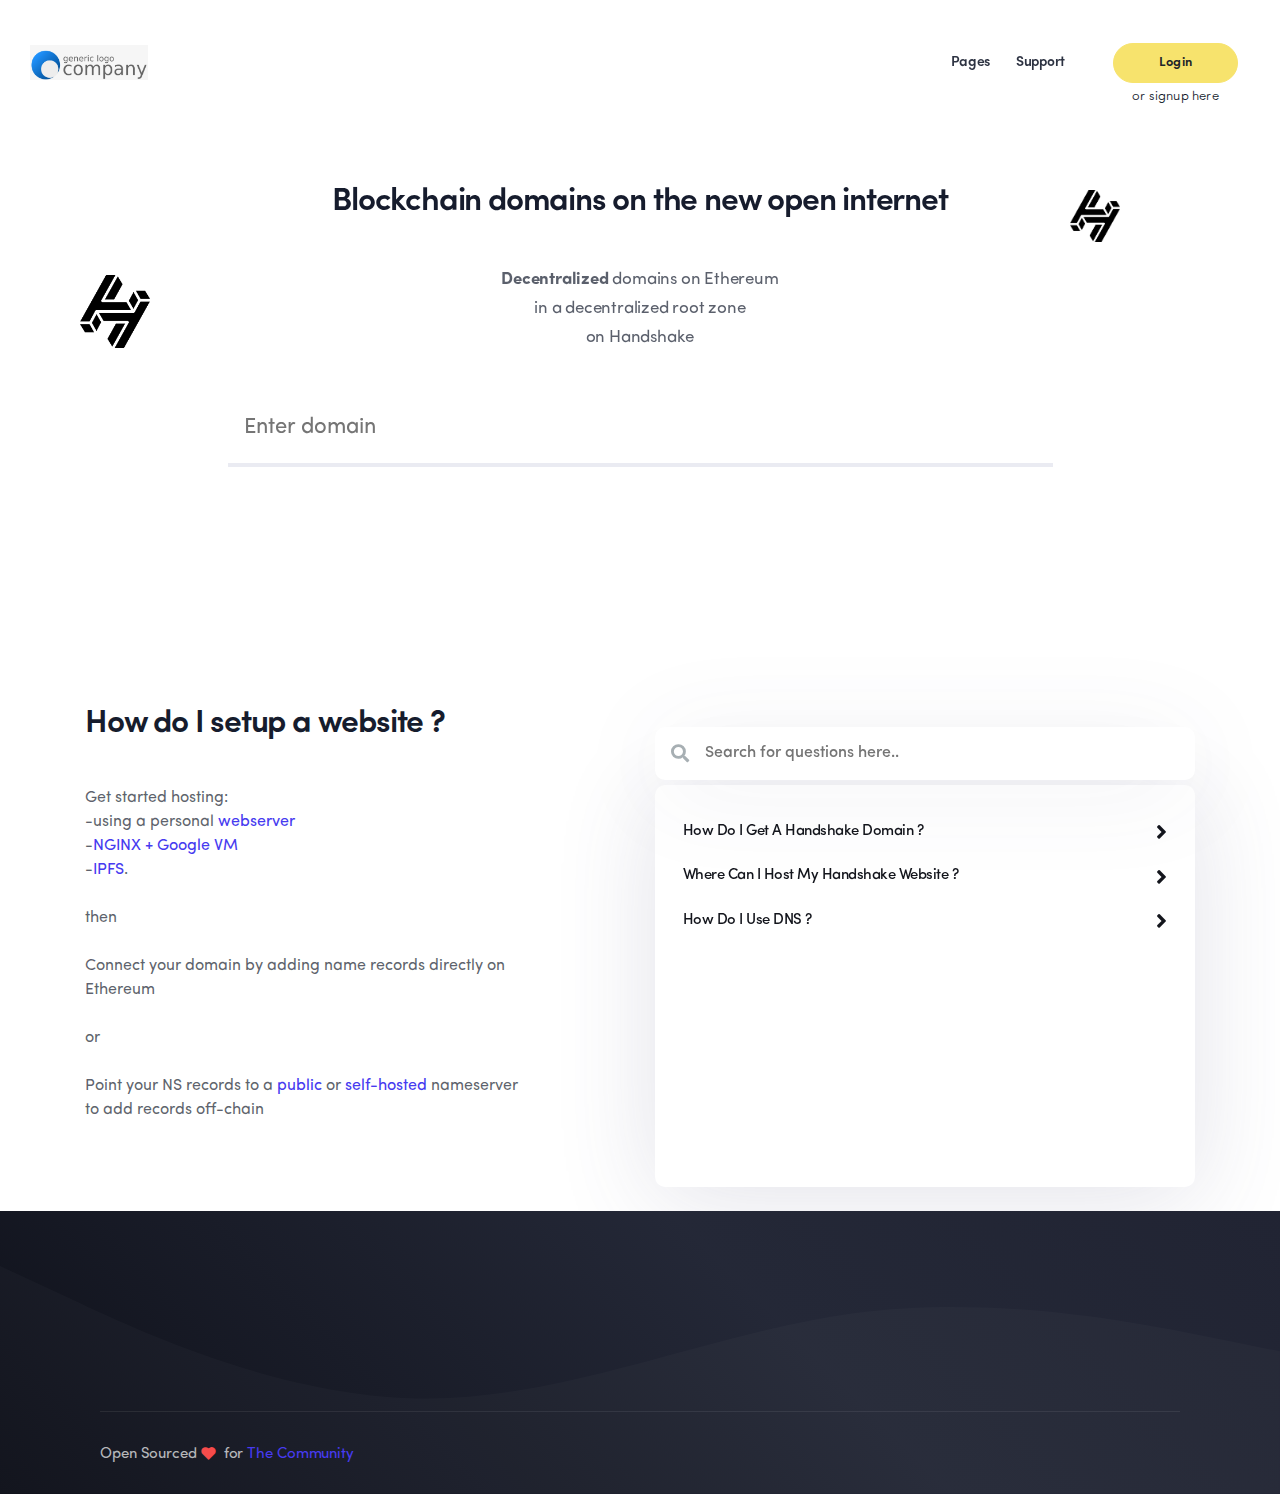
<file: index.html>
﻿<!DOCTYPE html>
<html lang="en">
    <head>
        <meta charset="UTF-8" />
        <meta http-equiv="X-UA-Compatible" content="ie=edge" />
        <meta name="viewport" content="width=device-width, initial-scale=1.0, shrink-to-fit=no" />
        <meta name="description" content="secure your web3 domain now" />
        <meta property="og:site_name" content="{$YOUR NAME}" />
        <meta property="og:url" content="https://{$YOUR DOMAIN}" />
        <meta property="og:type" content="website" />
        <meta property="og:title" content="web3" />
        <title>{$YOUR NAME} | Web3</title>

        <!-- favicon -->
        <link rel="shortcut icon" href="image/favicon/favicon.png" type="image/x-icon" />

        <!-- Bootstrap , fonts & icons  -->
        <link rel="stylesheet" href="css/bootstrap.css" />
        <link rel="stylesheet" href="fonts/sofia-pro/typographie.css" />
        <link rel="stylesheet" href="fonts/fontawesome-5/css/all.css" />

        <!-- Plugin'stylesheets  -->
        <link rel="stylesheet" href="plugins/slick/slick.min.css" />
        <link rel="stylesheet" href="plugins/fancybox/jquery.fancybox.min.css" />
        <link rel="stylesheet" href="plugins/aos/aos.min.css" />
        <link rel="stylesheet" href="plugins/nice-select/nice-select.min.css" />

        <!-- Vendor stylesheets  -->
        <link rel="stylesheet" href="css/main.css" />

        <!-- you can add your custom stylesheet in this file -->
        <link rel="stylesheet" href="css/custom.css" />
    </head>

    <body>
        <!-- DELETE THIS IF YOU WANT TO REMOVE PAGELOADER ANIMATION -->
        <div class="preloader">
            <div class="preloader-container">
                <div class="lds-ring">
                    <div></div>
                    <div></div>
                    <div></div>
                    <div></div>
                </div>
                <span class="cool-text-10">loading...</span>
            </div>
        </div>
        <!-- DELETE THIS IF YOU WANT TO REMOVE PAGELOADER ANIMATION -->

        <!-- start site-wrapper -->
        <div class="site-wrapper overflow-hidden">
            <!-- Header Area -->
            <header class="site-header header-with-right-menu light-mode-texts site-header--absolute fixed-header-layout light-color-header">
                <div class="container-fluid pr-lg-9 pl-lg-9">
                    <nav class="navbar site-navbar offcanvas-active navbar-expand-lg px-0">
                        <!-- Brand Logo-->
                        <div class="brand-logo mr-8">
                            <a href="index.html">
                                <!-- light version logo (logo must be black)-->
                                <img src="image/logo-main-black.png" alt="" class="light-version-logo" />
                                <!-- Dark version logo (logo must be White)-->
                                <img src="image/logo-main-white.png" alt="" class="dark-version-logo" />
                            </a>
                        </div>

                        <!-- START language area header
						<div id="languagesystem" class="header-lang dropdown show position-static cool-z-index-1">
						<a class="cool-text-10 btn-header-lang position-relative" href="#" role="hns-search-button" id="dropdownMenuLink" data-toggle="dropdown" aria-haspopup="true" aria-expanded="false"> <i class="feather icon-globe mr-2"></i><span data-i18n="[html]systems.langname"></span> </a>
						<div id="languagesystem-slector" class="header-lang-container dropdown-menu px-8 py-7 px-lg-15 py-lg-15 overflow-scroll-y" aria-labelledby="dropdownMenuLink"></div>
						</div>
                       language area header -->

                        <!-- START header main navbar -->
                        <div class="collapse navbar-collapse" id="mobile-menu">
                            <div class="navbar-nav-wrapper">
                                <ul id="header-navbar-links" class="navbar-nav main-menu"></ul><!-- Main header navbar -->
                            </div>
                        </div>
						<!-- END header main navbar -->
						
						
					<!-- START header left buttons -->
                        <div class="header-btn ml-auto ml-lg-10 mr-5 d-none d-xs-block position-relative">
                            <a data-i18n="Login" class="btn btn-warning cool-text-9" href="https://portal.littlecloud.co/index.php?rp=/login">Login</a>
                            <a class="headerphone-number" href="https://portal.littlecloud.co/register.php">or signup here</a>
                        </div>
                        <!-- START header left buttons -->
						
                        <!-- Mobile Menu Buttons-->
                        <hns-search-button class="navbar-toggler btn-close-off-canvas hamburger-icon border-0" type="hns-search-button" data-toggle="collapse" data-target="#mobile-menu" aria-controls="mobile-menu" aria-expanded="false" aria-label="Toggle navigation">
                            <span class="hamburger hamburger--squeeze js-hamburger">
                                <span class="hamburger-box">
                                <i class="feather icon-menu"></i>
								<i class="feather icon-x"></i>
                                </span>
                            </span>
                        </hns-search-button>
                        <!--/ END Mobile Menu Buttons -->
                    </nav>
                </div>
            </header>
            <!-- navbar-dark -->

            <!-- Hero Area -->
            <div class="hero-area-cool position-relative white-bg-web3 light-mode-texts">
               <div class="">
                    
                    
                    <span class="header-erath"></span>

                    <div class="t-first"><img class="layer layer2" data-depth="-0.20" src="image/logos/hns-logo.png" alt="" /></div>
                    <div class="t-second d-none-mobile"><img class="layer layer2" data-depth="-0.20" src="image/logos/hns-logo.png" alt="" /></div>
                </div>

                <div class="container">
                    <div class="row justify-content-center align-items-center pb-30 position-relative cool-z-index-2">
                        <div class="col-11 col-md-12 col-lg-9 order-lg-1" data-aos="fade-right" data-aos-duration="500" data-aos-once="true">
                            <div class="hero-content mt-11 mt-lg-0">
                                
                                <h1 class="title cool-text-5 mb-5 text-center">Blockchain domains on the new open internet</h1>
                                <p class="cool-text-9 mb-11 text-center">
                                    <br><strong>Decentralized</strong> domains on Ethereum
                                    <br>in a decentralized root zone
                                    <br>on Handshake
                                </p>

                                <script src="script.js"></script>
                                
                               <input type="text" class="domain-search-input-header pl-6" placeholder="Enter domain" value="" onKeyDown="handleKeyDown()" ></input>
                                      
                            </div>
                        </div>
                    </div>
                </div>
            </div>
<!-- start footer container -->
<div class="container">
    <!-- start row -->
    <div class="row align-items-center justify-content-center">
        <div class="col-md-10 col-lg-6 col-xl-5">
            <div class="section-title content-text mb-13 mb-lg-16">
                <h2 class="title cool-text-5 mb-6">How do I setup a website ?</h2>
                <p class="cool-text-8">
                    <h1 class="title cool-text-5 mb-5 text-center">
                    </h1>
                    <p class="cool-text-9 mb-11 text-center">
                      <ul class="list-unstyled">
                          <li>
                            Get started hosting:<br>-using a personal <a href="https://github.com/pinheadmz/handout">webserver</a><br>-<a href="https://www.instructables.com/Nginx-DANE-Hosting-on-Google-VM-for-Handshake/">NGINX + Google VM</a><br>-<a href="https://docs.ipfs.tech/how-to/websites-on-ipfs/link-a-domain/#handshake">IPFS</a>.
                        </br>
                        <br>
                            then
                            <br></br>
                            Connect your domain by adding name records directly on Ethereum
                            <br></br>
                            or
                            <br></br>
                            Point your NS records to a <a href="https://hshub.io/">public</a> or <a href="https://github.com/pinheadmz/handout">self-hosted</a> nameserver to add records off-chain
                        <br></br></ul></p>
                </p>
            </div>
        </div>

        <!-- FAQ dinamic filter -->
        <div class="col-md-10 col-lg-6 col-xl-6 offset-xl-1 mt-9 mt-lg-0" data-aos="fade-left" data-aos-duration="1200" data-aos-once="true">
            <div class="dinamic-filter-container">
                <i class="fas fa-search"></i>
                <input type="text" id="dinamic-filter-input" onkeyup="FilterListSection()" placeholder="Search for questions here.." />
            </div>
            <div class="dinamic-filter-list-container">
                <div class="filter-content-box" id="go-to-qst-01-content">
                    <span class="filter-content-close" data-toggle="tooltip" data-placement="bottom" data-original-title="close">
                        <span class="first-stright"></span>
                        <span class="second-stright"></span>
                    </span>
                    <h5>Where can I host my handshake website ?</h5>
                    <p>Handshake web hosting options include using a personal <a href="https://github.com/pinheadmz/handout">webserver</a>, <a href="https://www.instructables.com/Nginx-DANE-Hosting-on-Google-VM-for-Handshake/">NGINX + Google VM</a> or <a href="https://docs.ipfs.tech/how-to/websites-on-ipfs/link-a-domain/#handshake">IPFS</a>.</p>
                </div>
                <div class="filter-content-box" id="go-to-qst-02-content">
                    <span class="filter-content-close" data-toggle="tooltip" data-placement="bottom" data-original-title="close">
                        <span class="first-stright"></span>
                        <span class="second-stright"></span>
                    </span>
                    <h5>How do I get an Handshake Domain ?</h5>
                    <p>
                        Search for it on <a href="https://namebase.io">namebase.io</a>
                    </p>
                </div>
               

                <div class="filter-content-box" id="go-to-qst-03-content">
                    <span class="filter-content-close" data-toggle="tooltip" data-placement="bottom" data-original-title="close">
                        <span class="first-stright"></span>
                        <span class="second-stright"></span>
                    </span>
                    <h5>Where can I host my domains DNS</h5>
                    <p>Connect your domain by adding name records directly on Ethereum
            <br></br>
            or
            <br></br>
            Point NS records to a <a href="https://hshub.io/">public</a> or <a href="https://github.com/pinheadmz/handout">self-hosted</a> nameserver to add records off-chain</p>
                </div>
                <ul id="dinamic-filter-list">
                    <li>
                        <a id="go-to-qst-02">How do I get a Handshake Domain ? <i class="fas fa-angle-right"></i></a>
                    </li>
                    <li>
                        <a id="go-to-qst-01">Where Can I host my Handshake website ? <i class="fas fa-angle-right"></i></a>
                    </li>
                    <li>
                        <a id="go-to-qst-03">How do I use DNS ?<i class="fas fa-angle-right"></i></a>
                    </li>
                </ul>
            </div>
        </div>
        <!-- END FAQ dinamic filter -->
    </div>
    <!-- END row -->

</div>
<!-- END container -->
</div>
<!-- END FAQ section -->
 <!-- Footer Start-->
 <div class="dark-mode-texts bg-box-gradient-1 overflow-hidden position-relative">
    <svg class="bg-wave-box-end" xmlns="http://www.w3.org/2000/svg" viewBox="0 0 1440 320">
        <path
            fill="#fff"
            fill-opacity="1"
            d="M0,64L80,101.3C160,139,320,213,480,213.3C640,213,800,139,960,117.3C1120,96,1280,128,1360,144L1440,160L1440,320L1360,320C1280,320,1120,320,960,320C800,320,640,320,480,320C320,320,160,320,80,320L0,320Z"
        ></path>
    </svg>
    <div class="container">
        <div class="footer-section dark-mode-texts">
            <div class="container">
                <div class="footer-top pt-15 pt-lg-25 pb-lg-19">
                    <div class="row">

<!-- footer links
                        <div class="col-6 col-lg-2">
                            <div class="footer-block mb-13 mb-lg-9">
                                <h4 class="block-title cool-text-7 mb-7 position-relative">Using HNS Domains</h4>
                                <ul class="footer-list list-unstyled">
                                    <li class="py-2"><a class="footer-list-link" href="https://impervious.com/fingertip">Resolver: <strong>Fingertip</strong></a></li>
                                    <li class="py-2"><a class="footer-list-link" href="https://impervious.com/beacon">Browser: <strong>Beacon</strong></a></li>
                                    <li class="py-2"><a class="footer-list-link" href="https://hns.is/">Gateway: <strong>HNS.is</strong></a></li>
                                    <li class="py-2"><a class="footer-list-link" href="https://github.com/handshake-org/hsd">Fullnode: <strong>HSD</strong></a></div>
                                </ul>
                            </div>
                        </div>

                        <div class="col-6 col-lg-3 pl-lg-15">
                            <div class="footer-block mb-13 mb-lg-9">
                                <h4 class="block-title cool-text-7 mb-7 position-relative">Web Hosting</h4>
                                <ul class="footer-list list-unstyled">
                                    <li class="py-2"><a class="footer-list-link" href="https://github.com/pinheadmz/handout">Your own webserver</a></li>
                                    <li class="py-2"><a class="footer-list-link" href="https://www.instructables.com/Nginx-DANE-Hosting-on-Google-VM-for-Handshake/">Google VM with NGINX</a></li>
                                    <li class="py-2"><a class="footer-list-link" href="https://docs.ipfs.tech/how-to/websites-on-ipfs/link-a-domain/#handshake">The InterPlanetary File System(IPFS )</a></li>
                                </ul>
                            </div>
                        </div>

                        
                        <div class="col-6 col-lg-3 pl-lg-15">
                            <div class="footer-block mb-13 mb-lg-9">
                                <h4 class="block-title cool-text-7 mb-7 position-relative">DNS</h4>
                                <ul class="footer-list list-unstyled">
                                    <li class="py-2"><a class="footer-list-link" href="https://hshub.io/">HShub.io (Off Chain)</a></li>
                                    <li class="py-2"><a class="footer-list-link" href="https://github.com/pinheadmz/handout">Self-Hosted (Off Chain)</a></li>
                                    <li class="py-2"><a class="footer-list-link" href="https://impervious.domains">Ethereum (On Chain)</a></li>
                                </ul>
                            </div>
                        </div>
End Footer link  -->
                    </div>
                </div>
                <div class="bottom-footer-area border-top pt-9 pb-8">
                    <div class="row align-items-center">
                        <div class="col-lg-8">
                            <p class="copyright-text cool-text-11 mb-6 mb-lg-0 cool-text-color-opacity text-center text-lg-left">
                                Open Sourced<i class="cool-color-red-opacity-visible feather icon-heart-on mx-1"></i> for <a href="#">The Community</a>
                                <i class="icon icon-heart-2-2 text-sky-blue align-middle ml-2"></i>
                            </p>
                        </div>
                        <div class="col-lg-4 text-center text-lg-right">
                            </ul>
                        </div>
                    </div>
                </div>
            </div>
        </div>
    </div>
</div>
</div>


<!-- Vendor Scripts -->
<script src="js/vendor.min.js"></script>
<!-- Plugin's Scripts -->
<script src="plugins/fancybox/jquery.fancybox.min.js"></script>
<script src="plugins/nice-select/jquery.nice-select.min.js"></script>
<script src="plugins/aos/aos.min.js"></script>
<script src="plugins/slick/slick.min.js"></script>
<script src="plugins/typed/typed.min.js"></script>
<script src="plugins/waypoints/jquery.waypoints.min.js"></script>

<script src="plugins/particles/particles-code.js"></script>
<script src="plugins/particles/particles.js"></script>
<script src="plugins/parallax/parallax.js"></script>

<!-- Translate Scripts -->
<script src="plugins/i18next/i18next.min.js"></script>
<script src="plugins/i18next/i18nextXHRBackend.min.js"></script>
<script src="plugins/i18next/jquery-i18next.min.js"></script>

<!-- Activation Script -->
<script src="js/custom.js"></script>
</body>
</html>
<!--footer finish-->
</file>
<file: fonts/sofia-pro/typographie.css>
﻿@font-face {
    font-family: 'Sofia Pro';
    font-style: normal;
    font-weight: 400;
    src: local('Sofia Pro'), url('SofiaProRegularAz.woff') format('woff');
}
@font-face {
    font-family: 'Sofia Pro';
    font-style: italic;
    font-weight: 400;
    src: local('Sofia Pro'), url('SofiaProRegularItalicAz.woff') format('woff');
}
@font-face {
    font-family: 'Sofia Pro';
    font-style: normal;
    font-weight: 300;
    src: local('Sofia Pro'), url('SofiaProLightAz.woff') format('woff');
}
@font-face {
    font-family: 'Sofia Pro';
    font-style: italic;
    font-weight: 300;
    src: local('Sofia Pro'), url('SofiaProLightItalicAz.woff') format('woff');
}
@font-face {
    font-family: 'Sofia Pro';
    font-style: normal;
    font-weight: 500;
    src: local('Sofia Pro'), url('SofiaProMediumAz.woff') format('woff');
}
@font-face {
    font-family: 'Sofia Pro';
    font-style: italic;
    font-weight: 500;
    src: local('Sofia Pro'), url('SofiaProMediumItalicAz.woff') format('woff');
}
@font-face {
    font-family: 'Sofia Pro';
    font-style: normal;
    font-weight: 600;
    src: local('Sofia Pro'), url('SofiaProSemiBoldAz.woff') format('woff');
}
@font-face {
    font-family: 'Sofia Pro';
    font-style: italic;
    font-weight: 600;
    src: local('Sofia Pro'), url('SofiaProSemiBoldItalicAz.woff') format('woff');
}
@font-face {
    font-family: 'Sofia Pro';
    font-style: normal;
    font-weight: 700;
    src: local('Sofia Pro'), url('SofiaProBoldAz.woff') format('woff');
}
@font-face {
    font-family: 'Sofia Pro';
    font-style: italic;
    font-weight: 700;
    src: local('Sofia Pro'), url('SofiaProBoldItalicAz.woff') format('woff');
}
@font-face {
    font-family: 'Sofia Pro';
    font-style: normal;
    font-weight: 900;
    src: local('Sofia Pro'), url('SofiaProBlackAz.woff') format('woff');
}
@font-face {
    font-family: 'Sofia Pro';
    font-style: italic;
    font-weight: 900;
    src: local('Sofia Pro'), url('SofiaProBlackItalicAz.woff') format('woff');
}
</file>
<file: css/custom.css>
/*------------------------------------------------------------------
 * template Name: lwc_1
 -------------------------------------------------------------------*/

  .hns-search {
    margin-top: 100px;
    margin-bottom: 100px;
    display: flex;
    justify-content: center;
    align-items: center;
  }
  
  .hns-searchbox {
    font-size: 14px;
    font-family: 'Ubuntu';
    font-weight: 700;
    color: #00ffb3;
    border: 2px solid #00ffb3;
    border-radius: 15px;
    background-color: #00ffb350;
    padding: 5px 7px 5px 7px;
    width: 25%;
    outline: 0;
    text-align: center;
  }

  
  
  .extension {
    font-size: 14px;
    font-family: 'Ubuntu';
    font-weight: 700;
    color: #ffffff;
    border: 2px solid #ffffff;
    border-radius: 15px;
    background-color: #d1d9ff50;
    padding: 2px 7px 2px 7px;
    width: 25%;
    outline: 0;
    text-align: center;
  }
  
  
  .wrap-collabsible {
    margin-bottom: 1.2rem 0;
    width: 100%;
    margin: auto;
    
  }
  
  input[type='checkbox'] {
    display: none;
  }
  
  .lbl-toggle {
    display: block;
    font-weight: bold;
    font-family: 'Ubuntu';
    text-align: center;
    padding: 1rem;
    color: white;
    background: transparent;
    cursor: pointer;
    border-radius: 7px;
    transition: all 0.25s ease-out;
  }
  
  .lbl-toggle:hover {  
    opacity: 70%;
  }
  
  .lbl-toggle::before {
    content: ' ';
    display: inline-block;
    border-top: 5px solid transparent;
    border-bottom: 5px solid transparent;
    border-left: 5px solid currentColor;
    vertical-align: middle;
    margin-right: .7rem;
    transform: translateY(-2px);
  
    transition: transform .2s ease-out;
  }
  
  .toggle:checked + .lbl-toggle::before {
    transform: rotate(90deg) translateX(-3px);
  }
  
  .collapsible-content {
    max-height: 0px;
    overflow: hidden;
    transition: max-height .25s ease-in-out;
  }
  
  .toggle:checked + .lbl-toggle + .collapsible-content {
    max-height: 100vh;
  }
  
  .toggle:checked + .lbl-toggle {
    border-bottom-right-radius: 0;
    border-bottom-left-radius: 0;
  }
  
  .collapsible-content .content-inner {
    font-family: 'Ubuntu';
    background: transparent;
    border-bottom-left-radius: 7px;
    border-bottom-right-radius: 7px;
    padding: .5rem 1rem;
    text-align: center;
  }
  
  .collapsible-content a {
    text-decoration: none;
    color: #00ffb3;
  }
  
  .collapsible-content a:hover {
    background-color: #00ffb350;
    transition: all 1s ease;
  }
  
  .content-inner {
    text-align: left;
  }
  
  .link {
    padding: 2px 7px 2px 7px;
    border: 2px solid black;
    border-radius: 15px;
    margin: 0 5px 0 5px;
    background-color: white;
  }
  
  .highlight {
    padding: 2px 7px 2px 7px;
    border: 2px solid black;
    border-radius: 15px;
    margin: 0 5px 0 5px;
    background-color: white;
  }
  
  .hns-title {
    margin-top: 50px;
    padding: 10px;
    display: flex;
    justify-content: center;
    align-items: center;
    font-size: 50px;
    font-family: 'Ubuntu';
    color: white;
  }
  
  .hns-subtitle {
    padding: 2px;
    margin-bottom: 2px;
    display: flex;
    justify-content: center;
    align-items: center;
    font-size: 16px;
    font-family: 'Ubuntu';
    opacity: 50%;
  }
  
  .hns-subsubtitle {
    padding: 2px 7px 2px 7px;
    display: flex;
    justify-content: center;
    align-items: center;
    font-size: 14px;
    font-family: 'Ubuntu';
    font-weight: 700;
    color: #ffffff;
    border: 2px solid #ffffff;
    border-radius: 15px;
    background-color: #ebf4ff50;
    width: 30%;
    margin: auto;
    margin-bottom: 10px;
  }
  
  .green {
    color: #00ffb3;
    opacity: 100%;
  }
  
  
  
  hns-button {
    background-color: transparent;
    border-radius: 10px;
    border: 1px solid transparent;
    padding: 5px;
    height: 60px;
    font-family: 'Monofett', cursive;
    font-size: 50px;
    color: #242424;
  }
  
  .hns-footer {
    padding: 2px;
    margin-top: 100px;
    display: flex;
    justify-content: center;
    align-items: center;
    font-size: 16px;
    font-family: 'Ubuntu';
    color: #ffffff50;
  }
  
  .hns-footer a {
    color: #00ffb3;
    text-decoration: none;
    margin-left: 10px;
  }
  
  .hns-footer a:hover {
    background-color: #00ffb350;
    transition: all 1s ease;
  }
  
  
  @media (min-width: 320px) and (max-width: 1000px) {
  
    .hns-subsubtitle, .hns-searchbox {
      width: 40%;
    }
  
    .hns-title {
      font-size: 30px;
    }
    
  }
  
 
 
/*------- ADD YOUR CUSTOM STYLESHEETS TO THIS FILE -------*/
</file>
<file: css/main.css>
/*------------------------------------------------------------------
 * template Name: Cool Domain Search
 * Description: A Bootstrap Responsive Domain & Web Hosting Template + WHMCS template
 * CSS File Version: 1.0
 * Bootstrap v4.5.0 (http://getbootstrap.com)
 -------------------------------------------------------------------*/
 
/*---------------- THIS IS THE STYLESHEETS FILE -----------------*/
/*------- Please do not edit this file for future updates -------*/

/*---------------- feather icons STYLESHEETS -----------------*/
@font-face {font-family: "feather"; src: url("../fonts/feather/feather.eot?t=1501841394106"); src: url("../fonts/feather/feather.eot?t=1501841394106#iefix") format("embedded-opentype"), url("../fonts/feather/feather.woff?t=1501841394106") format("woff"), url("../fonts/feather/feather.ttf?t=1501841394106") format("truetype"), url("../fonts/feather/feather.svg?t=1501841394106#feather") format("svg");}
.feather {font-family: 'feather' !important;speak: none;font-style: normal;font-weight: normal;font-variant: normal;text-transform: none;line-height: 1;-webkit-font-smoothing: antialiased;-moz-osx-font-smoothing: grayscale;}
.icon-alert-octagon:before{content:"\e81b"}
.icon-alert-circle:before{content:"\e81c"}
.icon-activity:before{content:"\e81d"}
.icon-alert-triangle:before{content:"\e81e"}
.icon-align-center:before{content:"\e81f"}
.icon-airplay:before{content:"\e820"}
.icon-align-justify:before{content:"\e821"}
.icon-align-left:before{content:"\e822"}
.icon-align-right:before{content:"\e823"}
.icon-arrow-down-left:before{content:"\e824"}
.icon-arrow-down-right:before{content:"\e825"}
.icon-anchor:before{content:"\e826"}
.icon-aperture:before{content:"\e827"}
.icon-arrow-left:before{content:"\e828"}
.icon-arrow-right:before{content:"\e829"}
.icon-arrow-down:before{content:"\e82a"}
.icon-arrow-up-left:before{content:"\e82b"}
.icon-arrow-up-right:before{content:"\e82c"}
.icon-arrow-up:before{content:"\e82d"}
.icon-award:before{content:"\e82e"}
.icon-bar-chart:before{content:"\e82f"}
.icon-at-sign:before{content:"\e830"}
.icon-bar-chart-2:before{content:"\e831"}
.icon-battery-charging:before{content:"\e832"}
.icon-bell-off:before{content:"\e833"}
.icon-battery:before{content:"\e834"}
.icon-bluetooth:before{content:"\e835"}
.icon-bell:before{content:"\e836"}
.icon-book:before{content:"\e837"}
.icon-briefcase:before{content:"\e838"}
.icon-camera-off:before{content:"\e839"}
.icon-calendar:before{content:"\e83a"}
.icon-bookmark:before{content:"\e83b"}
.icon-box:before{content:"\e83c"}
.icon-camera:before{content:"\e83d"}
.icon-check-circle:before{content:"\e83e"}
.icon-check:before{content:"\e83f"}
.icon-check-square:before{content:"\e840"}
.icon-cast:before{content:"\e841"}
.icon-chevron-down:before{content:"\e842"}
.icon-chevron-left:before{content:"\e843"}
.icon-chevron-right:before{content:"\e844"}
.icon-chevron-up:before{content:"\e845"}
.icon-chevrons-down:before{content:"\e846"}
.icon-chevrons-right:before{content:"\e847"}
.icon-chevrons-up:before{content:"\e848"}
.icon-chevrons-left:before{content:"\e849"}
.icon-circle:before{content:"\e84a"}
.icon-clipboard:before{content:"\e84b"}
.icon-chrome:before{content:"\e84c"}
.icon-clock:before{content:"\e84d"}
.icon-cloud-lightning:before{content:"\e84e"}
.icon-cloud-drizzle:before{content:"\e84f"}
.icon-cloud-rain:before{content:"\e850"}
.icon-cloud-off:before{content:"\e851"}
.icon-codepen:before{content:"\e852"}
.icon-cloud-snow:before{content:"\e853"}
.icon-compass:before{content:"\e854"}
.icon-copy:before{content:"\e855"}
.icon-corner-down-right:before{content:"\e856"}
.icon-corner-down-left:before{content:"\e857"}
.icon-corner-left-down:before{content:"\e858"}
.icon-corner-left-up:before{content:"\e859"}
.icon-corner-up-left:before{content:"\e85a"}
.icon-corner-up-right:before{content:"\e85b"}
.icon-corner-right-down:before{content:"\e85c"}
.icon-corner-right-up:before{content:"\e85d"}
.icon-cpu:before{content:"\e85e"}
.icon-credit-card:before{content:"\e85f"}
.icon-crosshair:before{content:"\e860"}
.icon-disc:before{content:"\e861"}
.icon-delete:before{content:"\e862"}
.icon-download-cloud:before{content:"\e863"}
.icon-download:before{content:"\e864"}
.icon-droplet:before{content:"\e865"}
.icon-edit-2:before{content:"\e866"}
.icon-edit:before{content:"\e867"}
.icon-edit-1:before{content:"\e868"}
.icon-external-link:before{content:"\e869"}
.icon-eye:before{content:"\e86a"}
.icon-feather:before{content:"\e86b"}
.icon-facebook:before{content:"\e86c"}
.icon-file-minus:before{content:"\e86d"}
.icon-eye-off:before{content:"\e86e"}
.icon-fast-forward:before{content:"\e86f"}
.icon-file-text:before{content:"\e870"}
.icon-film:before{content:"\e871"}
.icon-file:before{content:"\e872"}
.icon-file-plus:before{content:"\e873"}
.icon-folder:before{content:"\e874"}
.icon-filter:before{content:"\e875"}
.icon-flag:before{content:"\e876"}
.icon-globe:before{content:"\e877"}
.icon-grid:before{content:"\e878"}
.icon-heart:before{content:"\e879"}
.icon-home:before{content:"\e87a"}
.icon-github:before{content:"\e87b"}
.icon-image:before{content:"\e87c"}
.icon-inbox:before{content:"\e87d"}
.icon-layers:before{content:"\e87e"}
.icon-info:before{content:"\e87f"}
.icon-instagram:before{content:"\e880"}
.icon-layout:before{content:"\e881"}
.icon-link-2:before{content:"\e882"}
.icon-life-buoy:before{content:"\e883"}
.icon-link:before{content:"\e884"}
.icon-log-in:before{content:"\e885"}
.icon-list:before{content:"\e886"}
.icon-lock:before{content:"\e887"}
.icon-log-out:before{content:"\e888"}
.icon-loader:before{content:"\e889"}
.icon-mail:before{content:"\e88a"}
.icon-maximize-2:before{content:"\e88b"}
.icon-map:before{content:"\e88c"}
.icon-map-pin:before{content:"\e88e"}
.icon-menu:before{content:"\e88f"}
.icon-message-circle:before{content:"\e890"}
.icon-message-square:before{content:"\e891"}
.icon-minimize-2:before{content:"\e892"}
.icon-mic-off:before{content:"\e893"}
.icon-minus-circle:before{content:"\e894"}
.icon-mic:before{content:"\e895"}
.icon-minus-square:before{content:"\e896"}
.icon-minus:before{content:"\e897"}
.icon-moon:before{content:"\e898"}
.icon-monitor:before{content:"\e899"}
.icon-more-vertical:before{content:"\e89a"}
.icon-more-horizontal:before{content:"\e89b"}
.icon-move:before{content:"\e89c"}
.icon-music:before{content:"\e89d"}
.icon-navigation-2:before{content:"\e89e"}
.icon-navigation:before{content:"\e89f"}
.icon-octagon:before{content:"\e8a0"}
.icon-package:before{content:"\e8a1"}
.icon-pause-circle:before{content:"\e8a2"}
.icon-pause:before{content:"\e8a3"}
.icon-percent:before{content:"\e8a4"}
.icon-phone-call:before{content:"\e8a5"}
.icon-phone-forwarded:before{content:"\e8a6"}
.icon-phone-missed:before{content:"\e8a7"}
.icon-phone-off:before{content:"\e8a8"}
.icon-phone-incoming:before{content:"\e8a9"}
.icon-phone:before{content:"\e8aa"}
.icon-phone-outgoing:before{content:"\e8ab"}
.icon-pie-chart:before{content:"\e8ac"}
.icon-play-circle:before{content:"\e8ad"}
.icon-play:before{content:"\e8ae"}
.icon-plus-square:before{content:"\e8af"}
.icon-plus-circle:before{content:"\e8b0"}
.icon-plus:before{content:"\e8b1"}
.icon-pocket:before{content:"\e8b2"}
.icon-printer:before{content:"\e8b3"}
.icon-power:before{content:"\e8b4"}
.icon-radio:before{content:"\e8b5"}
.icon-repeat:before{content:"\e8b6"}
.icon-refresh-ccw:before{content:"\e8b7"}
.icon-rewind:before{content:"\e8b8"}
.icon-rotate-ccw:before{content:"\e8b9"}
.icon-refresh-cw:before{content:"\e8ba"}
.icon-rotate-cw:before{content:"\e8bb"}
.icon-save:before{content:"\e8bc"}
.icon-search:before{content:"\e8bd"}
.icon-server:before{content:"\e8be"}
.icon-scissors:before{content:"\e8bf"}
.icon-share-2:before{content:"\e8c0"}
.icon-share:before{content:"\e8c1"}
.icon-shield:before{content:"\e8c2"}
.icon-settings:before{content:"\e8c3"}
.icon-skip-back:before{content:"\e8c4"}
.icon-shuffle:before{content:"\e8c5"}
.icon-sidebar:before{content:"\e8c6"}
.icon-skip-forward:before{content:"\e8c7"}
.icon-slack:before{content:"\e8c8"}
.icon-slash:before{content:"\e8c9"}
.icon-smartphone:before{content:"\e8ca"}
.icon-square:before{content:"\e8cb"}
.icon-speaker:before{content:"\e8cc"}
.icon-star:before{content:"\e8cd"}
.icon-stop-circle:before{content:"\e8ce"}
.icon-sun:before{content:"\e8cf"}
.icon-sunrise:before{content:"\e8d0"}
.icon-tablet:before{content:"\e8d1"}
.icon-tag:before{content:"\e8d2"}
.icon-sunset:before{content:"\e8d3"}
.icon-target:before{content:"\e8d4"}
.icon-thermometer:before{content:"\e8d5"}
.icon-thumbs-up:before{content:"\e8d6"}
.icon-thumbs-down:before{content:"\e8d7"}
.icon-toggle-left:before{content:"\e8d8"}
.icon-toggle-right:before{content:"\e8d9"}
.icon-trash-2:before{content:"\e8da"}
.icon-trash:before{content:"\e8db"}
.icon-trending-up:before{content:"\e8dc"}
.icon-trending-down:before{content:"\e8dd"}
.icon-triangle:before{content:"\e8de"}
.icon-type:before{content:"\e8df"}
.icon-twitter:before{content:"\e8e0"}
.icon-upload:before{content:"\e8e1"}
.icon-umbrella:before{content:"\e8e2"}
.icon-upload-cloud:before{content:"\e8e3"}
.icon-unlock:before{content:"\e8e4"}
.icon-user-check:before{content:"\e8e5"}
.icon-user-minus:before{content:"\e8e6"}
.icon-user-plus:before{content:"\e8e7"}
.icon-user-x:before{content:"\e8e8"}
.icon-user:before{content:"\e8e9"}
.icon-users:before{content:"\e8ea"}
.icon-video-off:before{content:"\e8eb"}
.icon-video:before{content:"\e8ec"}
.icon-voicemail:before{content:"\e8ed"}
.icon-volume-x:before{content:"\e8ee"}
.icon-volume-2:before{content:"\e8ef"}
.icon-volume-1:before{content:"\e8f0"}
.icon-volume:before{content:"\e8f1"}
.icon-watch:before{content:"\e8f2"}
.icon-wifi:before{content:"\e8f3"}
.icon-x-square:before{content:"\e8f4"}
.icon-wind:before{content:"\e8f5"}
.icon-x:before{content:"\e8f6"}
.icon-x-circle:before{content:"\e8f7"}
.icon-zap:before{content:"\e8f8"}
.icon-zoom-in:before{content:"\e8f9"}
.icon-zoom-out:before{content:"\e8fa"}
.icon-command:before{content:"\e8fb"}
.icon-cloud:before{content:"\e8fc"}
.icon-hash:before{content:"\e8fd"}
.icon-headphones:before{content:"\e8fe"}
.icon-underline:before{content:"\e8ff"}
.icon-italic:before{content:"\e900"}
.icon-bold:before{content:"\e901"}
.icon-crop:before{content:"\e902"}
.icon-help-circle:before{content:"\e903"}
.icon-paperclip:before{content:"\e904"}
.icon-shopping-cart:before{content:"\e905"}
.icon-tv:before{content:"\e906"}
.icon-wifi-off:before{content:"\e907"}
.icon-minimize:before{content:"\e88d"}
.icon-maximize:before{content:"\e908"}
.icon-gitlab:before{content:"\e909"}
.icon-sliders:before{content:"\e90a"}
.icon-star-on:before{content:"\e90b"}
.icon-heart-on:before{content:"\e90c"}


/*---------------- MAIN CORE STYLESHEETS -----------------*/
html, body {height: 100%;}

/* default body elements colors  */
body {
  --background:  #fcfdfe;                   /*---- first backround color -----*/
  --background-2:#f4f7fa;                   /*---- second backround color -----*/  
  --background-3:#f8f8f8;                   /*---- third backround color -----*/
  --background-4:#fdfdff;                   /*---- fourth backround color -----*/
  --background-5:#ecf2f7;                   /*---- fifth backround color -----*/
  --background-6:#fff;                      /*---- sixth backround color -----*/
  --background-7:#EDF9F2;                   /*---- seventh backround color -----*/
  --color-h: #161c2d;                      /*---- headings text color -----*/
  --color-h-sub: rgba(22,28,45, 0.4);  /*---- sub headings text color -----*/
  --color-texts-opacity: rgba(22,28,45, 0.7);     /*---- texts color opacity -----*/
  --color-texts: #161c2d;                         /*---- text color -----*/
  --btn-border: rgba(3, 3, 3, 0.3);               /*---- buttons border color -----*/
  --border-color:#e7e9ed;                         /*---- border color -----*/
}

/* dark backgrounds body elements colors  */
.dark-bg,.dark-mode-texts {
  --background:  #0E1019;                   /*---- first backround color -----*/
  --background-2:rgba(255,255,255,0.01);    /*---- second backround color -----*/ 
  --background-3:#0E1019;                   /*---- third backround color -----*/
  --background-4:#0E1019;                   /*---- fourth backround color -----*/
  --background-5:#0E1019;                   /*---- fifth backround color -----*/
  --background-6:#0E1019;                   /*---- sixth backround color -----*/
  --background-7:#13151C;                   /*---- seventh backround color -----*/
  --color-h: #fff;                         /*---- headings text color -----*/
  --color-h-sub:rgba(255, 255, 255, 0.4);/*---- sub headings text color -----*/
  --color-texts-opacity: rgba(255, 255, 255,0.7); /*---- texts color opacity -----*/
  --color-texts: #fff;                            /*---- text color -----*/                 
  --btn-border: rgba(255,255,255,.3);             /*---- buttons border color -----*/
  --border-color:rgba(255,255,255,.08);           /*---- border color -----*/
}

/* light backgrounds body elements colors  */
.light-bg,.light-mode-texts {
  --background:  #fcfdfe;                   /*---- first backround color -----*/
  --background-2:#f4f7fa;                   /*---- second backround color -----*/ 
  --background-3:#f8f8f8;                   /*---- third backround color -----*/
  --background-4:#fdfdff;                   /*---- fourth backround color -----*/
  --background-5:#ecf2f7;                   /*---- fifth backround color -----*/
  --background-6:#fff;                      /*---- sixth backround color -----*/
  --background-7:#EDF9F2;                   /*---- seventh backround color -----*/ 
  --color-h: #161c2d;                      /*---- headings text color -----*/
  --color-h-sub: rgba(22,28,45, 0.4);  /*---- sub headings text color -----*/
  --color-texts-opacity: rgba(22,28,45, 0.7);     /*---- texts color opacity -----*/
  --color-texts: #161c2d;                         /*---- text color -----*/ 
  --btn-border: rgba(3, 3, 3, 0.3);               /*---- buttons border color -----*/
  --border-color:#e7e9ed;                         /*---- border color -----*/
}

/*---- variable backrounds color -----*/
.bg-default{background: var(--background)}
.bg-default-1{background: var(--background)}
.bg-default-2{background: var(--background-2)}
.bg-default-3{background: var(--background-3)}
.bg-default-4{background: var(--background-4)}
.bg-default-5{background: var(--background-5)}
.bg-default-6{background: var(--background-6)}
.bg-default-7{background: var(--background-7)}

/*---- variable elements display -----*/
.preloader{position:fixed;left:0px;top:0px;width:100%;height:100%;z-index:9999;background:#fff;overflow:hidden;}
.preloader .preloader-container{position:absolute;left:0;right:0;margin:auto;display:block;width:120px;text-align:center;top:50%;transform:translateY(-50%);}
.preloader .preloader-container svg{width:120px;height:80px;display:inline-block;vertical-align:middle;text-align:center;padding-left:30px;}
.lds-ring {display: inline-block;position: relative;width: 65px;height: 65px;margin-bottom: 15px;}
.lds-ring div {box-sizing: border-box;display: block;position: absolute; width: 50px;height: 50px;margin: 8px;border: 4px solid #fff; border-radius: 50%;animation: lds-ring 1.2s cubic-bezier(0.5, 0, 0.5, 1) infinite;border-color: #00bcd4 transparent transparent transparent;}
.lds-ring div:nth-child(1) {animation-delay: -0.45s;}
.lds-ring div:nth-child(2) {animation-delay: -0.3s;}
.lds-ring div:nth-child(3) {animation-delay: -0.15s;}
@keyframes lds-ring {0% {transform: rotate(0deg);}100% {transform: rotate(360deg);}}
.light-version-logo,.light-shape{display:none}
.dark-version-logo,.dark-shape{display:none}
.default-logo, .default-shape{display:block}
.dark-bg .dark-version-logo,.dark-mode-texts .dark-version-logo{display:block}
.dark-bg .light-shape,.dark-mode-texts .light-shape{display:none!important}
.dark-bg .dark-shape,.dark-mode-texts .dark-shape{display:block!important}
.dark-bg .light-mode-texts .dark-version-logo,.dark-mode-texts .light-mode-texts .dark-version-logo{display:none}
.dark-bg .light-mode-texts .light-version-logo,.dark-mode-texts .light-mode-texts .light-version-logo{display:block}
.dark-bg .default-logo,.dark-bg .default-shape,.dark-mode-texts .default-logo,.dark-mode-texts .default-shape{display:none}
.light-bg .light-version-logo,.light-mode-texts .light-version-logo{display:block}
.light-bg .light-shape,.light-mode-texts .light-shape{display:block!important}
.light-bg .dark-shape,.light-mode-texts .dark-shape{display:none!important}
.light-bg .dark-mode-texts .light-shape,.light-mode-texts .dark-mode-texts .light-shape{display:none!important}
.light-bg .dark-mode-texts .dark-shape,.light-mode-texts .dark-mode-texts .dark-shape{display:block!important}
.light-bg .dark-mode-texts .dark-version-logo, .light-mode-texts .dark-mode-texts .dark-version-logo{display:block}
.light-bg .dark-mode-texts .light-version-logo, .light-mode-texts .dark-mode-texts .light-version-logo{display:none}
.light-bg .default-logo, .light-bg .default-shape, .light-mode-texts .default-logo, .light-mode-texts .default-shape{display:none}
.cool-flex-all-center{display:flex;align-items:center;justify-content:center}
.cool-flex-y-center{display:flex;align-items:center}
@media(min-width:576px){.row-sm{display:flex;flex-wrap:wrap;margin-right:-15px;margin-left:-15px}}
@media(min-width:992px){.row-lg{display:flex;flex-wrap:wrap;margin-right:-15px;margin-left:-15px}}
@media(min-width:768px){.row-md{display:flex;flex-wrap:wrap;margin-right:-15px;margin-left:-15px}}
@media(min-width:1200px){.row-xl{display:flex;flex-wrap:wrap;margin-right:-15px;margin-left:-15px}}

/*---- core stylesheets -----*/
a {transition: .4s;}
a:hover {color: #473bf0;}
a.active-link-border{border-bottom:3px solid #68d585}
a.not-active-link-border{border-bottom:3px solid #dce2e5}
p{font-size:1.1875rem;color:var(--color-texts-opacity)}
button:focus {outline: none;box-shadow: none;}
.btn-reset {background: transparent;border: none;}
.fw-100{font-weight:100!important}
.fw-bold{font-weight:bold!important}
.img-w-50{width:50px}
.icon-btn{min-width:auto;max-width:58px}
.btn-auto-min-width{min-width:auto!important}
.overflow-scroll-y{overflow-y:scroll!important}
.line-height-16 {line-height: 16px!important}
.line-height-20 {line-height: 20px!important}

/*---------------- ul list stylesheets -----------------*/
.list-bill-plan{display:block}
.list-bill-plan a{display:inline-block;align-items:center;justify-content:center;height:100px;border-radius:20px;border:2px solid #c8d3d8;padding:20px;text-align:left;padding-left:60px;cursor:pointer;outline:none!important;position:relative}
.list-bill-plan a.active{border:2px solid #03a9f4}
.list-bill-plan a:after{content:'';top:50%;transform:translateY(-50%);position:absolute;height:10px;width:10px;left:22px;background:#fff;border-radius:40px}
.list-bill-plan a:before{content:'';top:50%;transform:translateY(-50%);position:absolute;height:22px;width:22px;left:16px;background:#fff;border:5px solid #c8d3d8;border-radius:40px}
.list-bill-plan a.active:after{background:#2196f3}
.list-bill-plan a.active:before{border:5px solid #2196f3}
.list-bill-plan a .title{font-size:16px;letter-spacing:-0.2px;line-height:22px;margin-bottom:0;text-align:left;margin-top:15px;font-weight:bold;color:#33383a;height:27px;display:block;margin:0}
.list-bill-plan a .title i{background-color:rgba(71,59,240,0.1);display:inline-flex;justify-content:center;align-items:center;border-radius:50rem!important;text-align:center;white-space:nowrap;vertical-align:baseline;color:#2a44ff;font-weight:100;font-size:14px;padding:3px 12px;font-style:normal;margin-left:5px}
.list-bill-plan a .price{font-size:24px;letter-spacing:-1.2px;line-height:1.375;text-align:left;font-weight:bold;display:block;color:#333638}
.list-bill-plan a .price i{font-size:10px;background:#ea3b4c;color:#FFF;padding:6px 10px;text-transform:uppercase;letter-spacing:0;border-radius:5px;cursor:pointer;vertical-align:middle;margin-left:10px;font-style:normal}
ul.li-flex-between li{display:flex;flex-wrap:wrap;justify-content:space-between!important}
ul.full-plan-disc li{padding:10px 20px;border-bottom:1px solid #f3f3f3}
ul.full-plan-disc li:last-child{border-bottom:0}
ul.full-plan-disc li span{font-size:.8rem;letter-spacing:-0.1px;line-height:1.73;margin-bottom:0!important;width:max-content;color:#FFF;padding:4px 11px;border-radius:11px;background:#333}
ul.full-plan-disc li.green span{background:#88b227}
ul.full-plan-disc li.blue span{background:#b5bec2}
ul.full-plan-disc li.reed span{background:#f44336}
ul.full-plan-disc li.reed span{background:#f44336}
ul.special-helf-box-list{padding:0 20px}
ul.special-helf-box-list li{text-align:left;padding:11px 0;position:relative;color:#13151c;letter-spacing:-0.2px;line-height:29px;display:flex;border-bottom:1px solid #f5f7f8;font-size:15px}
ul.special-helf-box-list li:last-child{border-bottom:0}
ul.special-helf-box-list li a.popover-host-features{color:#40a1e9;text-decoration:none!important}
ul.special-helf-box-list li.chacked:before{display:inline-block;font-family: 'feather' !important;speak:none;text-transform:none;-webkit-font-smoothing:antialiased;-moz-osx-font-smoothing:grayscale;content:"\e83f";position:absolute;right:0;background:#68d585;color:#FFF;height:20px;width:20px;border-radius:50px;font-size:13px;text-align:center;line-height:20px;top:50%;transform:translateY(-50%)}
ul.special-helf-box-list li.not-chacked:before{display:inline-block;font-family: 'feather' !important;speak:none;text-transform:none;-webkit-font-smoothing:antialiased;-moz-osx-font-smoothing:grayscale;content:"\e8f6";position:absolute;right:0;background:#d7e2e7;color:#FFF;height:20px;width:20px;border-radius:50px;font-size:13px;text-align:center;line-height:20px;top:50%;transform:translateY(-50%)}
ul.special-helf-box-list li.not-chacked{color:#d6dee2}
.justify-content-center-li li {justify-content: center !important;}
.list-style-check {list-style: none;}
.list-style-check li i {font-size: 16px;color: #68d585;margin-right: 14px;margin-top: 7px;}
.footer-list {transition: .4s;}


/*---------------- Media stylesheets -----------------*/
.accordion-trigger.arrow-icon{position:relative;display:flex;align-items:center;justify-content:space-between;font-weight: 600;}
.accordion-trigger.arrow-icon:after {content: "\e842";font-family: 'feather' !important;font-size: 20px;display: block;line-height: 1;transform: rotate(0deg);transition: .4s;font-weight: 100;}
.accordion-trigger.arrow-icon[aria-expanded="true"]:after{transform:rotate(-180deg)}
.cool-badge{min-width:95px;min-height:29px;display:inline-flex;justify-content:center;align-items:center;padding:5px 20px}
.btn{min-width:175px;display:inline-flex;align-items:center;justify-content:center}
.btn-hover-translate-none:hover{transform:translateY(0)}
.btn.with-icon i{margin-left:25px}
.btn.with-icon-left i{margin-right:15px}
.btn-primary{color:#fff}
.btn-primary.with-icon i{margin-left:25px}
.btn-primary:hover{background:#473bf0}
.btn-white{border:1px solid #d5d7dd}
.btn-white:hover{color:#473bf0;background:#fff}
.btn-link.with-icon{display:inline-flex;align-items:center;justify-content:center}
.btn-link.with-icon i{margin-left:16px;transition:.4s}
.btn-link.with-icon:hover i{margin-left:25px}
.card-btn-link{display:flex;justify-content:space-between;align-items:center}
.card-btn-link i{margin-left:auto;transition:.4s}
.card-btn-link:hover i{margin-right:-5px}
.btn-toggle{width:160px;height:36px;position:relative;border-radius:17px;background-color:rgba(19,21,28,0.15);position:relative;margin:0 15px}
.btn-toggle span{margin:0;top:50%;transform:translateY(-50%);width:68px;height:24px;background-color:#FFF;position:absolute;left:9px;transition:.4s;border-radius:500px;pointer-events:none}
.btn-toggle span.month{left:19px!important;background:transparent;color:#FFF;font-size:13px;top:50%;transform:translateY(-50%);height:auto;width:auto;margin:0}
.btn-toggle span.year{right:19px;background:transparent;color:#FFF;font-size:13px;top:50%;transform:translateY(-50%);height:auto;width:auto;left:auto!important;margin:0;color:#333}
.btn-toggle.active{background:#473bf0}
.btn-toggle.active span{left:calc(100% - 33px)}
.card-list{max-width:315px;margin:30px 0}
.card-list li{color:#13151C;letter-spacing:-.2px;line-height:29px;margin-bottom:13px;display:flex}
.card-list li.disabled{color: red;opacity: 0.6;}
.card-list li.disabled i{color:#d5d7dd}
.card-columns{-moz-column-count:1;column-count:1}
@media (min-width: 576px) {.card-columns{-moz-column-count:2;column-count:2}}
@media (min-width: 768px) {.card-columns.column-3{-moz-column-count:3;column-count:3}}
.job-card-hover i{transition:.4s}
.job-card-hover:hover i{color:#473bf0!important}
.category-card{transition:.4s;background-color:#fff}
.category-card .title{color:#13151C}
.category-card .sub-title{color:rgba(19,21,28,0.7)}
.category-card .card-icon{background-color:#473bf0}
@media (min-width: 768px) {.category-card .card-icon{transition:.3s;transform:scale(0);background-color:rgba(255,255,255,0.2)}}
@media (min-width: 768px) {.category-card:hover{background-color:#473bf0}
.category-card:hover .card-title{color:#fff}
.category-card:hover .sub-title{color:rgba(255,255,255,0.7)}
.category-card:hover .card-icon{transform:scale(1)}}
.cool-check-input{padding-top:5px;margin-bottom:20px}
.cool-check-input input:checked ~ .checkbox{background:#473bf0}
.cool-check-input input:checked ~ .checkbox::after{opacity:1;color:#fff}
.cool-check-input .checkbox{position:relative;line-height:1;width:19px;height:19px;border-radius:3px;background-color:#E7E9ED}
.cool-check-input .checkbox:after{content:"\eaba";font-family: 'feather' !important;font-size:15px;font-weight:400;color:#000;position:absolute;top:0;left:0;right:0;bottom:0;opacity:0;display:flex;align-items:center;justify-content:center}
.cool-radio-input input:checked ~ label .round-indicator{border:1px solid #473bf0;background:#fff}
.cool-radio-input input:checked ~ label .round-indicator:after{opacity:1}
.round-indicator{position:relative;display:inline-block;border:1px solid #E5E5E5;background-color:#E5E5E5;min-width:20px;max-width:20px;min-height:20px;max-height:20px;border-radius:500px}
.round-indicator:after{content:"";background-color:#473bf0;min-width:12px;max-width:12px;min-height:12px;max-height:12px;border-radius:500px;position:absolute;top:50%;left:50%;opacity:0;transform:translate(-50%,-50%)}
#toTop {position: fixed;bottom: 80px;right: 27px;cursor: pointer;display: none;border-radius: 45px;background: #12141e;z-index: 4;border: #161d23;color: #fff;-webkit-transition: all 0s ease-in-out;-moz-transition: all 0s ease-in-out;-o-transition: all 0s ease-in-out;-ms-transition: all 0s ease-in-out;transition: all 0s ease-in-out;min-width: auto;width: 40px;height: 40px;text-align: center;padding: 0;line-height: 40px;z-index: 999999;}
.live-support-trigger{position:fixed;bottom:22px;right:25px;cursor:pointer;z-index:999;display:none;-webkit-transition:all 0s ease-in-out;-moz-transition:all 0s ease-in-out;-o-transition:all 0s ease-in-out;-ms-transition:all 0s ease-in-out;transition:all 0s ease-in-out}
.live-support-trigger .profile-pic{width:45px;height:45px;border-radius:40px;border:3px solid #00bcd4}
.live-support-trigger .live-support-welcome{position:absolute;white-space:nowrap;right:40px;top:50%;transform:translateY(-50%);background:#17a2b8;color:#FFF;padding:4px 20px;border-radius:26px;will-change:transform;z-index:-99;opacity:0;pointer-events:none;-webkit-transition:all .2s ease-in-out;-moz-transition:all .2s ease-in-out;-o-transition:all .2s ease-in-out;-ms-transition:all .2s ease-in-out;transition:all .2s ease-in-out}
.live-support-trigger:hover .live-support-welcome{transform:translateX(-22px) translateY(-50%);z-index:9999;opacity:1;pointer-events:visible}
.live-support-trigger .live-support-welcome:after{width:0;height:0;border-style:solid;border-width:7px 0 7px 10px;border-color:transparent transparent transparent #17a2b8;content:'';position:absolute;right:-6px;top:50%;transform:translateY(-50%)}


/*---------------- Homepage domain search bar -----------------*/
.domain-header-search-form{border-radius:10px}
@media (min-width: 992px) {.domain-header-search-form .single-input{border-bottom:0}}
.domain-header-search-form .single-input:last-child{border-right:0}
.domain-header-search-form .inputdomainsearch{width:100%;display:flex;align-items:center;padding:16px 20px;border:0!important;outline:none!important;margin:0;background:#e8eff3;border-radius:10px 0 0 10px;height:100%}
.domain-header-search-form .inputdomainsearch:focus,.domain-header-search-form .inputdomainsearch:hover,.domain-header-search-form .inputdomainsearch:active{background:#e8eff3}
.domain-header-search-form .form-control:focus{box-shadow:none}
.domain-header-search-form{border-radius:10px}
@media (min-width: 992px) {.domain-header-search-form .single-input{border-bottom:0}}
.domain-header-search-form .single-input:last-child{border-right:0}
.domain-header-search-form .inputdomainsearch{width:100%;display:flex;align-items:center;padding:16px 20px;border:0!important;outline:none!important;margin:0;background:#e8eff3;border-radius:10px 0 0 10px;height:100%}
.domain-header-search-form .inputdomainsearch:focus,.domain-header-search-form .inputdomainsearch:hover,.domain-header-search-form .inputdomainsearch:active{background:#e8eff3}
.domain-header-search-form .form-control:focus{box-shadow:none}
.domain-box-sale-header{padding:0 15px}
.domain-header-search-form{border-radius:10px 10px 0 0;box-shadow:12px 12px 30px 0 rgba(77,77,119,.10);position:relative;z-index:1}
.domain-box-sale-header .col{background:#FFF;padding:20px;text-align:center;cursor:pointer;-webkit-transition:all .2s ease-in-out;-moz-transition:all .2s ease-in-out;-o-transition:all .2s ease-in-out;-ms-transition:all .2s ease-in-out;transition:all .2s ease-in-out}
.domain-box-sale-header .col:hover{background:#f7f8f9}
.domain-box-sale-header .col img{width:60px}
.domain-box-sale-header .col h5{color:#333;font-size:13px;margin-top:10px;display:block}
.domain-box-sale-header .col h5 span{background:#fc706f;color:#fff;padding:3px 10px;border-radius:4px;margin-right:6px}
.domain-box-sale-header .col:first-child{border-radius:0 0 0 10px}
.domain-box-sale-header .col:last-child{border-radius:0 0 10px 0;border:0}
.domain-header-search-form .search-btn {width: 100%;}
.toggle-domain-s-t {transition: .4s;}
.toggle-domain-s-t:hover {background: #f3f5f6;}
.domain-search-input-header{width:100%;border:0;height:75px;border-bottom:4px solid #eaebf2;font-size:22px;padding-right:200px;background:transparent!important;outline:none!important}
.domain-search-input-header.homapage-domain-search::placeholder{color:#fff!important}
.domain-search-input-header.homapage-domain-search{color:#fff!important}
.domain-search-button-header{right:0;height:55px;top:50%;transform:translateY(-50%)}
.domains-box{height:100px;outline:none!important;padding-right:95px}
.domains-box img{height:18px}
.domains-box .sold-side-domain{position:absolute;right:0;top:0;bottom:0;border-radius:0 10px 10px 0;padding:9px 5px;text-align:center;color:#fff;width:90px}
.domains-box .sold-side-domain i{font-weight:100;font-style:inherit;display:block;background:rgb(51 51 51 / 9%);height:53px;border-radius:10px;position:absolute;left:8px;right:8px;bottom:8px;font-size:15px;line-height:53px}
.domain-name-hexagon{left:0;right:0;margin:auto;display:block;text-align:center;top:50%;transform:translateY(-50%);color:#71c2c0;font-size:14px;position:absolute;font-weight:bold}


/*---------------- Header styles -----------------*/
.site-header .navbar{padding:1.2rem 1rem}
header.site-header.fixed-header-layout{-webkit-transition:all .2s ease-in-out;-moz-transition:all .2s ease-in-out;-o-transition:all .2s ease-in-out;-ms-transition:all .2s ease-in-out;transition:all .1s ease-in-out}
header.site-header.fixed-header-layout.top-header-fixed{position:fixed;top:0;z-index:999;background:#fff;-webkit-box-shadow: 0 9px 18px rgb(0 0 0 / 8%);box-shadow: 0 7px 17px rgb(0 0 0 / 4%);opacity:1;-webkit-transition:all .2s ease-in-out;-moz-transition:all .2s ease-in-out;-o-transition:all .2s ease-in-out;-ms-transition:all .2s ease-in-out;transition:all .2s ease-in-out}
@media(min-width:992px){.header-btn{margin-left:10px}}
.header-btn a{display:none}
@media(min-width:360px){.header-btn a{display:inline-flex;min-height:35px;min-width:120px;font-size:14px;font-weight:500;border-radius:.625rem}}
@media(min-width:400px){.header-btn a{min-height: 40px;min-width: 125px;font-size: 13px;border-radius: 41px;padding: 0;}}
@media(min-width:576px){.header-btn a{min-height: 40px;padding: 0;font-size: 13px;border-radius: 40px;font-weight: 600;letter-spacing: 0.2px;}}
.header-btns .btn{min-width:124px;height:45px;font-size:15px}
.btn-close{position:absolute;top:0;right:0;font-size:22px;width:60px;height:50px;display:flex;justify-content:center;border:0;background:transparent;font-weight:700}
.btn-close i{color:#353638}
.site-header--absolute{position:absolute;left:0;width:100%;z-index:999;top:0;padding:15px 0;height:130px}
.site-header--sticky:not(.mobile-sticky-enable){position:absolute!important;top:0;right:0;width:100%;z-index:999}
@media(min-width:992px){.site-header--sticky:not(.mobile-sticky-enable){position:fixed!important;transition:.4s}
.site-header--sticky:not(.mobile-sticky-enable).scrolling{transform:translateY(-100%);transition:.4s}
.site-header--sticky:not(.mobile-sticky-enable).reveal-header{transform:translateY(0%);box-shadow:0 12px 34px -11px rgba(65,62,101,0.1);z-index:9999}}
.site-header--sticky.mobile-sticky-enable{top:0;right:0;width:100%;z-index:999;position:fixed!important;transition:.4s}
.site-header--sticky.mobile-sticky-enable.scrolling{transform:translateY(-100%);transition:.4s}
.site-header--sticky.mobile-sticky-enable.reveal-header{transform:translateY(0%);box-shadow:0 12px 34px -11px rgba(65,62,101,0.1);z-index:9999}
@media(min-width:992px){.site-header--menu-center .navbar-nav-wrapper{margin-left:auto;margin-right:auto}}
@media(min-width:1200px){.header-with-left-menu .container-fluid .navbar-nav-wrapper{width:100%;padding-right:15px;padding-left:15px;margin-right:auto;margin-left:auto}}
@media(min-width:1200px) and (min-width:576px){.header-with-left-menu .container-fluid .navbar-nav-wrapper{max-width:540px}}
@media(min-width:1200px) and (min-width:768px){.header-with-left-menu .container-fluid .navbar-nav-wrapper{max-width:720px}}
@media(min-width:1200px) and (min-width:992px){.header-with-left-menu .container-fluid .navbar-nav-wrapper{max-width:960px}}
@media(min-width:1200px) and (min-width:1200px){.header-with-left-menu .container-fluid .navbar-nav-wrapper{max-width:1140px}}
.header-with-left-menu .container-fluid>.container-fluid .cool-megamenu-dropdown{left:0;transform:translateX(0%) translateY(10px)}
.header-with-left-menu .container-fluid>.container-fluid .nav-item.dropdown:hover>.cool-megamenu-dropdown.center{transform:translateX(0%) translateY(-10px);left:0}
.header-with-left-menu .navbar-nav-wrapper .navbar-nav{justify-content:flex-start;padding-left:15px}
@media(min-width:1200px){.header-with-left-menu .navbar-nav-wrapper{width:100%}}
.header-with-right-menu .navbar-nav-wrapper{margin-left:auto}
.header-with-right-menu>.container-fluid .cool-megamenu-dropdown{left:100%;transform:translateX(-100%) translateY(10px)}
.single-div:after{position:absolute;right:0;top:62px;bottom:62px;width:1px;content:"";background:red}
.single-div:last-child:after{background:transparent}
.single-div+.single-div:after{position:absolute;left:0;top:62px;bottom:62px;width:1px;content:"";background:red}
.header-cart{position:relative;font-size:20px;color:var(--color-texts);margin-left:auto;margin-right:15px;margin-right:15px}
@media(min-width:992px){.header-cart{margin-left:10px}}
.header-cart span{height:20px;width:20px;font-size:12px;border-radius:500px;display:flex;align-items:center;justify-content:center;position:absolute;top:0;right:0;transform:translate(50%,-50%);background:#68d585;color:#fff}
@media(min-width:576px){.cool-nav-tabs{border-bottom:1px solid var(--border-color)}}
.cool-nav-tabs .nav-link{padding-left:0;padding-right:0;margin-right:50px;padding-bottom:20px;border-bottom:1px solid var(--border-color);padding-top:20px;margin-bottom:-1px;color:var(--texts-color)}
@media(min-width:576px){.cool-nav-tabs .nav-link{margin-right:100px}}
.cool-nav-tabs .nav-link:last-child{margin-right:0}
.cool-nav-tabs .nav-link.active{border-color:#473bf0;color:#473bf0}
a.headerphone-number {position: absolute;left: 0;bottom: -24px;height: auto;min-height: auto;color: var(--color-texts) !important;font-weight: 200;font-size: 13px;width: 100%;text-align: center;display: block;white-space: nowrap;}
.top-tabs-cool a{border-top:3px solid #fff}
.top-tabs-cool a.active{border-top:3px solid #8adea0}
.header-border-bottom{position:absolute;top:0;left:0;width:100%;z-index:1;height:130px;background:transparent;border-bottom:1px solid #e5eaec}
.header-shadow-bottom{position: absolute;top: 0;left: 0;width: 100%;z-index: 1;height: 130px;background: rgb(22 22 23 / 11%);background: linear-gradient(180deg, #1b1d1d8c 11%, transparent 100%);}
.header-white-bg{background:#fff;border-bottom:1px solid #f2f5f6}
.brand-logo>a>img,.brand-logo-signup>a>img{height:35px}
.header-google-map{position:absolute!important;top:0;left:0;right:0;bottom:0;height:auto!important;z-index:0}
.header-google-map-height{height:700px}
.map-height-lose-header{height:250px}
.header-google-map:before,.header-google-map:after{position:absolute;top:0;left:0;width:50%;height:100%;content:"";pointer-events:none;background:linear-gradient(90deg,#fff,transparent);z-index:1}
.header-google-map:after{width:100%;height:130px;background:linear-gradient(#fff,transparent)}


/*---------------- Page hero styles -----------------*/
.hero-area-cool{background-image:linear-gradient(225deg,#7b11f9 0%,#7922d8 39%,#3636b2 100%);background-image:linear-gradient(225deg,#4e1098 0%,#1c5896 39%,#051729 100%);padding-bottom:5rem!important;padding-top:9.375rem!important;background-size:400% 400%;animation:gradient-animation 20s ease infinite}
.hero-area-cool.light-color-hero-area{background-image:linear-gradient(225deg,#f0f3fc 0%,#f9fafd 39%,#dee1ec 100%);background-image:linear-gradient(225deg,#f0f3fc 0%,#f9fafd 39%,#dee1ec 100%)}
@media (min-width: 992px) {.hero-area-cool{padding-top:11.25rem!important}}
.hero-area-cool .header-hero-backgrounds .montains-01{background:url(../image/header/mount/mount-1.png) no-repeat;position:absolute;right:0;bottom:0;width:780px;height:550px;overflow:hidden;background-size:cover}
.hero-area-cool .header-hero-backgrounds .montains-02{background:url(../image/header/mount/mount-2.png) no-repeat;position:absolute;right:493px;bottom:0;overflow:hidden;width:804px;height:596px}
.hero-area-cool .header-hero-backgrounds .header-erath{background:url(../image/header/earth.png) no-repeat;position:absolute;left:-170px;top:-130px;width:773px;height:287px;overflow:hidden}
.hero-area-cool .t-first{left:80px;top:275px;position:absolute}
.hero-area-cool .t-first img{width:70px}
.hero-area-cool .t-second{right:160px;top:190px;position:absolute}
.hero-area-cool .t-second img{width:50px}
.hero-area-cool .shape-3 img,.hero-area-cool .shape-2 img,.hero-area-cool .shape-1 img{opacity:.3}
.hero-area-cool #particles-bg{opacity:.3;position:absolute;z-index:0;top:0;width:100%}
.hero-helf-2-btns{display:flex}
.hero-helf-2-btns .btn:first-child{width:56%;margin-right:3%}
.hero-helf-2-btns .btn:last-child{width:40%}
.hero-area-cool.text-page-hero{height:130px;padding:0!important;margin-bottom:40px;border-bottom:5px solid #e9f3f3}
.hero-img-custom{position:relative;bottom:-2px;left:0}
@media(min-width:480px){.hero-img-custom{bottom:-33px;left:0}}
@media(min-width:576px){.hero-img-custom{bottom:-9px;left:0}}
@media(min-width:768px){.hero-img-custom{position:absolute;bottom:-47px;left:0}}
@media(min-width:992px){.hero-img-custom{bottom:-104px;left:-145px}}
@media(min-width:1200px){.hero-img-custom{bottom:-120px;left:-145px}}
.hero-area-cool .header-hero-backgrounds .sunset-main-mountain{background:url(../image/header/sunset-version/main-mountain.png) no-repeat;position:absolute;width:1200px;height:350px;background-size:contain;overflow:hidden;left:0;right:0;margin:auto;bottom:-160px}
.hero-area-cool .header-hero-backgrounds .sunset-main-trees-left{background:url(../image/header/sunset-version/main-trees-left.png) no-repeat;position:absolute;width:1278px;height:755px;background-size:contain;bottom:-290px;right:49%}
.hero-area-cool .header-hero-backgrounds .sunset-main-trees-right{background:url(../image/header/sunset-version/main-trees-right.png) no-repeat;position:absolute;width:1212px;height:749px;background-size:contain;bottom:-290px;left:49%}
.hero-area-cool .header-hero-backgrounds .sunset-fog{background:linear-gradient(0deg,#efc5be 0,transparent 90%,transparent 100%);position:absolute;bottom:-89px;height:200px;width:100%}
.hero-area-cool .header-hero-backgrounds .the-moon{background:url(../image/header/sunset-version/main-trees-right.png) no-repeat;position:absolute;width:1212px;height:749px;background-size:contain;bottom:-215px;left:50%}
.hero-area-cool .header-hero-backgrounds .sunset-version-base-img{height:595px;position:absolute;bottom:-450px;width:100%}
.hero-area-cool .header-hero-backgrounds .sunset-version-base-img span{background:url(../image/header/sunset-version/mountain-base.png) no-repeat;position:absolute;width:3000px;height:595px;background-size:contain;left:50%;transform:translateX(-50%);z-index:2}
.hero-area-cool .header-hero-backgrounds .back-mountain-light{position:absolute;bottom:0;left:0;width:100%;height:100%;background-repeat:no-repeat;background:-webkit-radial-gradient(bottom,circle,rgba(252,255,251,0.9) 0,rgba(253,250,219,0.4) 30%,rgba(226,219,197,0.01) 70%,rgba(226,219,197,0.0) 70%,rgba(201,165,132,0) 100%);background:-moz-radial-gradient(bottom,circle,rgba(252,255,251,0.9) 0,rgba(253,250,219,0.4) 30%,rgba(226,219,197,0.01) 70%,rgba(226,219,197,0.0) 70%,rgba(201,165,132,0) 100%);background:-ms-radial-gradient(bottom,circle,rgba(252,255,251,0.9) 0,rgba(253,250,219,0.4) 30%,rgba(226,219,197,0.01) 70%,rgba(226,219,197,0.0) 70%,rgba(201,165,132,0) 100%);opacity:.3}
.hero-area-cool .header-hero-backgrounds .back-mountain-sun{position:absolute;width:64%;height:100%;bottom:-175px;background-repeat:no-repeat;background:-webkit-radial-gradient(bottom,circle,rgba(242,248,247,1) 0,rgba(249,249,28,1) 3%,rgba(247,214,46,1) 8%,rgba(248,200,95,1) 12%,rgba(201,165,132,1) 30%,transparent 51%,transparent 85%,transparent 100%);background:-moz-radial-gradient(bottom,circle,rgba(242,248,247,1) 0,rgba(249,249,28,1) 3%,rgba(247,214,46,1) 8%,rgba(248,200,95,1) 12%,rgba(201,165,132,1) 30%,rgba(115,130,133,1) 51%,rgba(46,97,122,1) 85%,rgba(24,75,106,1) 100%);background:-ms-radial-gradient(bottom,circle,rgba(242,248,247,1) 0,rgba(249,249,28,1) 3%,rgba(247,214,46,1) 8%,rgba(248,200,95,1) 12%,rgba(201,165,132,1) 30%,rgba(115,130,133,1) 51%,rgba(46,97,122,1) 85%,rgba(24,75,106,1) 100%);right:-150px}
.hero-area-cool.sunset-version{background-image:linear-gradient(225deg,#515160 0,#515b83 39%,#0e1327 100%);background-image:linear-gradient(225deg,#515160 0,#515b83 39%,#0e1327 100%);background-size:100%;animation:none}
.wave-shape-bottom.sunset-version{bottom:-300px}
.hero-area-cool .header-hero-backgrounds .sunsetcloud{background:url(../image/header/sunset-version/clouds.png) repeat-x;height:175px;width:100%;animation:cloudanitransfer 60s linear infinite;position:absolute;bottom:-70px;opacity:.3}
@keyframes cloudanitransfer{from{background-position:0 0}
to{background-position:100% 0}
}.tab-image-features li{position:absolute}
.tab-image-features li a img{opacity:.3;transform:scale(0.9);transition:all .2s}
.tab-image-features li a{padding:0}
.tab-image-features li a.active img,.tab-image-features li a:hover img{opacity:1;transform:scale(1)}
.tab-image-features li:nth-child(1){top:31%;left:0;width:100px;height:100px}
.tab-image-features li:nth-child(2){top:15%;left:20%;width:100px;height:100px}
.tab-image-features li:nth-child(3){top:15%;right:30%;width:100px;height:100px}
.tab-image-features li:nth-child(4){top:32%;right:0;width:180px;height:100px}
.ourfeatures-box{background:#36364e;color:#fff;font-size:1rem;text-align:center;position:relative;overflow:hidden}
.ourfeatures-box i{color:#f7e36d;margin-right:5px;position:absolute;font-size:20px;top:50%;transform:translateY(-50%);left:20px}
.ourfeatures-box-group .ourfeatures-box:nth-child(1){border-radius:20px 20px 0 0}
.ourfeatures-box-group .ourfeatures-box:nth-child(2){background:#4b4b68}
.ourfeatures-box-group .ourfeatures-box:nth-child(3){background:#676787;border-radius:0 0 20px 20px}
.safari-browser-mockup .ddos-attack-mockup{position:absolute;background-image:linear-gradient(225deg,#26203c 0,#231e36 39%,#676083 100%);background-image:linear-gradient(225deg,#26203c 0,#231e36 39%,#676083 100%);background-size:400% 400%;animation:gradient-animation 20s ease infinite;top:55px;bottom:75px;left:1px;right:0;border-radius:0 0 15px 15px;overflow:hidden}
.safari-browser-mockup .main-ddos-attack-charactuer{width:460px;position:absolute;bottom:0;left:0;right:0;margin:auto;z-index:1}
.safari-browser-mockup .ddos-attack-mockup .ddos-attack-mock-waves{position:absolute;bottom:0;opacity:.02}
.safari-browser-mockup .ddos-attack-mock-waves-one{position:absolute;bottom:-143px}
.safari-browser-mockup .ddos-attack-mock-waves-two{position:absolute;bottom:-90px}
.safari-browser-mockup .ddos-attack-mock-waves-tree{position:absolute;width:430px;bottom:-5%;left:0;right:0;margin:auto;opacity:.7;animation:float 6s ease-in-out infinite}
@keyframes float{0%{transform:translatey(0px)}
50%{transform:translatey(-20px)}
100%{transform:translatey(0px)}}
.ddos-attack-plan{padding-top:430px;margin-top:-380px}
.ddos-attack-package{background:#fff;border:4px solid #ff8d3a;border-radius:15px;position:relative;padding:60px 27px 16px;overflow:hidden}
.ddos-attack-package .ddos-attack-package-head{position:absolute;top:0;left:0;right:0;background:#ff8d3a;color:#fff;padding:8px;text-align:center;font-weight:100}
.ddos-attack-package .ddos-attack-price span{background:#fff4ec;position:relative;padding:9px 15px;border-radius:7px;font-weight:bold;color:#ff8d3a;font-size:13px}
.ddos-attack-package .ddos-first-features{margin-top:15px;padding-left:0;padding-top:10px;list-style:none}
.ddos-attack-package .ddos-first-features li{justify-content:space-between!important;display:flex;padding:4px 10px;font-size:14px;letter-spacing:-0.2px;line-height:1.71}
.ddos-attack-package .ddos-first-features li span:last-child{font-weight:bold;color:#161c2d}
.ddos-attack-package .ddos-second-features{margin-top:15px;padding-left:0;padding-top:10px;list-style:none}
.ddos-attack-package .ddos-second-features li{display:flex;padding:4px 10px;font-size:14px;letter-spacing:-0.2px;line-height:1.71;align-items:center!important}
.ddos-attack-package .ddos-second-features li i{color:#8bc34a}
.ddos-attack-package .ddos-third-features{margin-top:15px;padding-left:0;padding-top:10px;list-style:none}
.ddos-attack-package .ddos-third-features li{display:flex;padding:4px 10px;font-size:14px;letter-spacing:-0.2px;line-height:1.71;align-items:center!important}
.ddos-attack-package .ddos-third-features li strong{display:block}
.ddos-attack-package .ddos-third-features li i{color:#8bc34a}
.icons-pack-head{opacity:.7}
.icons-pack-head i{color:#fff;height:80px;width:80px;line-height:80px;background:#333;border-radius:50px;font-size:24px;box-shadow:0 31px 34px -20px rgb(0 0 0 / 9%);transition:all .2s}
.icons-pack-head i:nth-child(1){background:#ff9800;margin-right:-15px;height:50px;width:50px;line-height:51px;font-size:16px}
.icons-pack-head i:nth-child(2){background:#3f51b5;margin-right:-20px;height:62px;width:62px;line-height:64px;font-size:18px}
.icons-pack-head i:nth-child(3){background:#68d585;z-index:2}
.icons-pack-head i:nth-child(4){background:#f44336;margin-left:-20px;height:62px;width:62px;line-height:64px;font-size:18px;z-index:1}
.icons-pack-head i:nth-child(5){background:#cddc39;margin-left:-15px;height:50px;width:50px;line-height:51px;font-size:16px}
.our-domains-features-box .our-domains-features-head{background:#e8efff;border-radius:20px;padding:0 30px;margin-bottom:15px;height:160px}
.our-domains-features-box .our-domains-features-head .our-domains-features-head-element{background:#fff;padding:15px;border-radius:20px;box-shadow:0 31px 34px -20px rgb(0 0 0 / 9%);padding-left:95px;height:93px}
.our-domains-features-box .our-domains-features-head .our-domains-features-head-element .check-elements{position:absolute;right:0;top:0;background:#1d66ff;color:#fff;font-size:17px;padding:9px 15px;border-radius:0 20px 0 10px}
.our-domains-features-box .our-domains-features-head .our-domains-features-head-element .our-domains-features-tumb img{width:70px;position:absolute;left:13px;bottom:0}
.our-domains-features-box .our-domains-features-head .our-domains-features-head-element .our-domains-features-text span:first-child{font-size:14px;letter-spacing:-0.5px;font-weight:bold}
.our-domains-features-box .our-domains-features-head .our-domains-features-head-element .our-domains-features-text span:last-child{font-size:13px;letter-spacing:-0.5px;font-weight:100;display:block}
.our-domains-features-box .our-domains-features-head.element-page{background:#f1f5fc}
.our-domains-features-box .our-domains-features-head.element-page .lock-badge{position:absolute;top:-12px;right:-18px;background:#71d875;font-weight:500;font-size:13px;color:#fff;padding:7px 20px;border-radius:10px}
.our-domains-features-head-element-body span{background:#ebf0fb;height:15px;display:block;width:100%;margin-bottom:11px;border-radius:20px}
.our-domains-features-box .our-domains-features-head.element-page.green-element{background:#eaf9e8}
.ddos-attack-package.not-feaures-package{border:4px solid #eaecef;padding:20px 27px 16px}
.helf-bg-white-position{background:#fff;position:absolute;width:100%;height:42%;top:0}
.hero-area-cool.snow-montagne{background-image:linear-gradient(225deg,#bcc8d6 0,#d1bcc1 39%,#d2aaab 100%);background-image:linear-gradient(225deg,#bcc8d6 0,#d1bcc1 39%,#d2aaab 100%)}
.hero-area-cool.snow-montagne .left-montagne-part{background:url(../image/header/snow-montagne/left-part.png) no-repeat;position:absolute;width:2000px;height:555px;background-size:contain;bottom:-25px;right:20%}
.hero-area-cool.snow-montagne .right-montagne-part{background:url(../image/header/snow-montagne/right-part.png) no-repeat;position:absolute;width:1600px;height:555px;background-size:contain;bottom:-25px;left:51%}
.hero-area-cool.snow-montagne .bottom-montagne-part{height:894px;position:absolute;width:100%;top:390px;z-index:0}
.hero-area-cool.snow-montagne .bottom-montagne-part span{background:url(../image/header/snow-montagne/buttom-part.png) no-repeat;position:absolute;width:2500px;height:894px;top:0;background-size:contain;left:0;right:0;margin:auto;z-index:1}
.hero-area-cool.snow-montagne .illustration-element{background:url(../image/header/snow-montagne/illustration.png) no-repeat;position:absolute;width:550px;height:429px;bottom:-80px;background-size:contain;left:56%}
.hero-area-cool.snow-montagne .header-hero-backgrounds .back-mountain-light{position:absolute;bottom:0;left:0;width:100%;height:100%;background-repeat:no-repeat;background:-webkit-radial-gradient(bottom,circle,rgba(252,255,251,0.9) 0,rgba(253,250,219,0.4) 30%,rgba(226,219,197,0.01) 70%,rgba(226,219,197,0.0) 70%,rgba(201,165,132,0) 100%);background:-moz-radial-gradient(bottom,circle,rgba(252,255,251,0.9) 0,rgba(253,250,219,0.4) 30%,rgba(226,219,197,0.01) 70%,rgba(226,219,197,0.0) 70%,rgba(201,165,132,0) 100%);background:-ms-radial-gradient(bottom,circle,rgba(252,255,251,0.9) 0,rgba(253,250,219,0.4) 30%,rgba(226,219,197,0.01) 70%,rgba(226,219,197,0.0) 70%,rgba(201,165,132,0) 100%);opacity:.3}
.hero-area-cool.snow-montagne .header-hero-backgrounds .back-mountain-sun{bottom:-116px;right:37px}
.hero-area-cool.snow-montagne .t-first{left:41%;top:111px}
.safari-browser-mockup .wp-floting-img{position:absolute;width:247px;bottom:20%;left:0;right:0;margin:auto;animation:float 6s ease-in-out infinite}
.main-text-after-montagne{background:#36364e;position:relative;z-index:2}
@media(max-width:991px){
.hero-area-cool .header-hero-backgrounds .sunset-main-trees-left,.hero-area-cool .header-hero-backgrounds .sunset-main-trees-right{bottom:-220px}
.safari-browser-mockup .main-ddos-attack-charactuer,.safari-browser-mockup .ddos-attack-mock-waves-tree,.safari-browser-mockup .wp-floting-img{display:none}
.safari-browser-mockup .ddos-attack-mockup{top:34px}
}
@media(max-width:786px){
.safari-browser-mockup .ddos-attack-mockup{top:16px;left:0;bottom:0}
}
@media(min-width:2300px){
.hero-area-cool.snow-montagne .left-montagne-part{right:47%}
.hero-area-cool.snow-montagne .bottom-montagne-part:after{content:'';height:847px;position:absolute;left:0;width:20%;background:#f0e4ef;z-index:0;top:52px}
.hero-area-cool.snow-montagne .bottom-montagne-part:before{content:'';height:847px;position:absolute;right:0;width:20%;background:#f0e4ef;z-index:0;top:26px}
}
/*---------------- first plan table styles -----------------*/
.features-box-newversion:hover {background: rgb(21 22 22 / 15%);}
.main-features-box{padding:20px;border-radius:10px;margin-bottom:1rem;cursor:pointer;position:relative;background:#fff}
.main-features-box .main-features-box-number{position:absolute;right:30px;font-weight:700;font-size:35px;opacity:.1;top:10px;color:#5a666c}
div.slick-active.slick-current .main-features-box{box-shadow:0 0 30px 0 rgba(77,77,119,.1)}
.main-features-box .title{display:inline-block;position:relative;z-index:1;font-size:1.1rem;letter-spacing:-.4px;line-height:1.5}
.main-features-box .title:after{background:#68d585;position:absolute;content:"";width:0;height:4px;left:0;bottom:5px;z-index:-1;-webkit-transition:all .2s ease-in-out;-moz-transition:all .2s ease-in-out;-o-transition:all .2s ease-in-out;-ms-transition:all .2s ease-in-out;transition:all .2s ease-in-out}
.main-features-box:hover .title:after{width:100%}
.main-features-box .the-icon{line-height:4px;font-size:1.0625rem}
.sevrices-plans-content-nav .slick-slide{width:100%!important}
.sevrices-plans-content-nav .slick-track{-webkit-transform:translate3d(0,0,0)!important;-moz-transform:translate3d(0,0,0)!important;-ms-transform:translate3d(0,0,0)!important;-o-transform:translate3d(0,0,0)!important;transform:translate3d(0,0,0)!important}
.pricing-box-one{border:1px solid rgb(240 242 245 / 68%)!important;padding:25px 35px;border-radius:10px;position:relative;z-index:1;background:#fff;margin:5px}
.pricing-box-one .box-iconabsolute{position:absolute;right:-14px;top:81px;font-size:90px;z-index:0;color:#9bd2f3;opacity:.3}
.pricing-box-one .small-title-header-span{justify-content:space-between!important;display:flex;flex-wrap:wrap;line-height:29px;color:#473bf0!important;font-size:.8125rem;font-weight:700!important;text-transform:uppercase}
.pricing-box-one .small-title-header-span .plan-badge{background-color:rgba(71,59,240,.1);min-width:95px;min-height:29px;display:inline-flex;justify-content:center;align-items:center;border-radius:50rem!important;text-align:center;white-space:nowrap;vertical-align:baseline}
.planet-side:after{content:'';background:url(../image/header/planet-2.png) no-repeat;position:absolute;width:100px;height:100px;top:-28px;background-size:cover;left:-37px;z-index:-1}
.planet-side-2:after{content:'';background:url(../image/header/planet-2.png) no-repeat;position:absolute;width:200px;height:200px;top:30px;background-size:cover;left:-130px;z-index:1}
.content-plan-one{position:relative;z-index:0}
.content-plan-one .slick-dots{position:absolute;top:50%;transform:translateY(-50%);padding:0;margin:0;right:40px}
.content-plan-one .slick-dots li button{border:0;margin:1px;width:10px;height:10px;color:transparent;border-radius:50px;padding:0;line-height:0}
.content-plan-one .slick-dots li:hover button{background:#b5c2c7}
.content-plan-one .slick-dots li.slick-active button{background:#5d686d}
.content-plan-one .slick-dots li{list-style:none!important}
.plan-with-montains{overflow:hidden}
.plan-with-montains:after{content:'';background:url(../image/header/mount/mount-2.png) no-repeat;position:absolute;right:-20px;bottom:-40px;overflow:hidden;width:360px;height:240px;z-index:-1;background-size:contain}
.btn-special-home-plan{color:#fff;background-color:#ff5722;border-color:#ff5722;display:block;outline:0!important}
.btn-special-home-plan:hover{color:#fff;background-color:#e24f21;border-color:#e24f21}
.pricing-box-one-payment a{margin:5px 5px 0;display:inline-block}
.pricing-box-one-payment a img{height:15px}
.price-of-plan .payment-type-m{font-size:10px;background:#ea3b4c;color:#fff;padding:6px 10px;text-transform:uppercase;letter-spacing:0;border-radius:5px;cursor:pointer;vertical-align:super;margin-left:10px}


/*---------------- second plan table styles -----------------*/
.pricing-plan-two .btn-order{position:relative;display:inline-block;font-weight:bold;margin-top:10px;padding:21px 50px;line-height:12px;font-size:1rem;letter-spacing:-0.2px}
.pricing-plan-two .btn-order span{color:#85979f;z-index:1;position:relative;-webkit-transition:all .2s ease-in-out;-moz-transition:all .2s ease-in-out;-o-transition:all .2s ease-in-out;-ms-transition:all .2s ease-in-out;transition:all .2s ease-in-out}
.pricing-plan-two:hover .btn-order span{color:#526167}
.pricing-plan-two .btn-order:before{content:'';background:#e8eff2;height:4px;bottom:-1px;left:0;width:100%;position:absolute;-webkit-transition:all .2s ease-in-out;-moz-transition:all .2s ease-in-out;-o-transition:all .2s ease-in-out;-ms-transition:all .2s ease-in-out;transition:all .2s ease-in-out}
.pricing-plan-two:hover .btn-order:before{border-radius:10px 10px 0 0;height:100%}
.pricing-plan-two .card-list li.disabled i{color:#f44336;margin-right:5px}


/*---------------- third plan table styles -----------------*/
.pricing-plan-tree .badge-plan{padding:10px 0;text-align:center;border-radius:4px;margin:0;color:#fff;font-size:20px;font-weight:500;display:block;letter-spacing:.5px}
.pricing-plan-tree .badge-plan.color1{background-color:#52cead}
.pricing-plan-tree .badge-plan.color2{background:#40a1e9}
.pricing-plan-tree .badge-plan.color3{background:#fc706f}
.pricing-plan-tree .plan-sub-title{font-size:16px;letter-spacing:-0.5px;line-height:1.5;text-align:center;text-transform:lowercase;font-weight:bold;color:#343d41;display:block;margin-top:7px}
.pricing-plan-tree .plan-sub-img{width:100px;margin: 10px auto 0;}
a.popover-host-features{cursor:pointer;color:#40a1e9;text-decoration:underline;-webkit-text-decoration-style:dotted;text-decoration-style:dotted;outline:none!important}
a.popover-host-features:hover{cursor:pointer;color:#40a1e9;text-decoration:underline;-webkit-text-decoration-style:dotted;text-decoration-style:dotted;outline:none!important}
.pricing-plan-tree .btn-order{position:absolute;display:block;left:-1px;right:-1px;text-align:center;bottom:-1px;padding:20px 0;background:#52cead;color:#fff;font-weight:bold;border-radius:0 0 10px 10px}
.pricing-plan-tree .btn-order.color1{background:#52cead}
.pricing-plan-tree .btn-order.color2{background:#40a1e9}
.pricing-plan-tree .btn-order.color3{background:#fc706f}
.card-list li strong{display:contents}

/*---------------- fourth plan table styles -----------------*/
.games-plan .plan-header{height:120px;margin:0 -16px;padding:0 20px;box-shadow:0 20px 20px -21px rgb(22 28 45 / 9%)}
.games-plan .game-logo{display:flex;align-items:center;justify-content:center;height:100px;width:100px}
.games-plan .game-logo img{width:100px;background:#f0f4f6;padding:12px;border-radius:20px}
.games-plan .game-title h3{font-size:1.3rem;letter-spacing:-0.2px;line-height:22px;margin-bottom:0;padding-left:20px;text-align:left;margin-top:5px}
.games-plan .game-title h2{font-size:2rem;letter-spacing:-1.2px;line-height:1.375;text-align:left;padding-left:15px;font-weight:bold;margin-top:5px}
.games-plan .payment-type-m{font-size:10px;background:#ea3b4c;color:#FFF;padding:6px 10px;text-transform:uppercase;letter-spacing:0;border-radius:5px;cursor:pointer;vertical-align:middle;margin-left:10px}
.games-plan .btn-order{position:absolute;left:0;bottom:20px;right:0;padding:12px 0;width:135px;margin:auto;background:#673ab7;color:#FFFF;font-weight:bold;border-radius:20px;font-size:13px;border:5px solid #FFF;-webkit-transition:all .2s ease-in-out;-moz-transition:all .2s ease-in-out;-o-transition:all .2s ease-in-out;-ms-transition:all .2s ease-in-out;transition:all .2s ease-in-out}
.games-plan .btn-order:hover{bottom:25px}
.games-plan:before{content:'';background:url(../image/svg/wave-plan.svg) no-repeat;position:absolute;width:900px;height:165px;left:0;background-size:cover;bottom:-10px;z-index:0}
.games-plan.plan-2:before{left:-170px}
.games-plan.plan-3:before{left:-60px}
    

/*---------------- fifth plan table styles -----------------*/
.voice-plan .plan-header{height:120px;padding:0 20px;box-shadow:0 20px 20px -21px rgb(22 28 45 / 9%)}
.voice-plan .plan-logo{display:flex;align-items:center;justify-content:center;height:100px;width:100px}
.voice-plan .plan-logo img{width:100px;background:#f0f4f6;padding:12px;border-radius:20px}
.voice-plan .plan-title h3{font-size:1.3rem;letter-spacing:-0.2px;line-height:22px;margin-bottom:0;padding-left:20px;text-align:left;margin-top:15px}
.voice-plan .plan-title h2{font-size:2rem;letter-spacing:-1.2px;line-height:1.375;text-align:left;padding-left:15px;font-weight:bold;margin-top:5px}
.voice-plan .payment-type-m{font-size:10px;background:#ea3b4c;color:#FFF;padding:6px 10px;text-transform:uppercase;letter-spacing:0;border-radius:5px;cursor:pointer;vertical-align:middle;margin-left:10px;    text-overflow: ellipsis;overflow: hidden;white-space: nowrap;}
.voice-plan .btn-order{display: block;margin-top: 30px;background: #673AB7;color: #FFF;font-weight: bold;padding: 15px 0;border-radius: 10px;}
.voice-plan .btn-order:hover{background: #4f2a92;color: #FFF;}


/*---------------- plans data value variable -----------------*/
[data-pricing-dynamic][data-value-active="yearly"] .dynamic-value:before{display:inline-block;content:attr(data-yearly)}
[data-pricing-dynamic][data-value-active="yearly"] [data-pricing-trigger]{background:#473bf0}
[data-pricing-dynamic][data-value-active="yearly"] [data-pricing-trigger] span{left:calc(100% - 72px)}
[data-pricing-dynamic][data-value-active="monthly"] .dynamic-value:before{display:inline-block;content:attr(data-monthly)}
.dynamic-value:before{display:inline-block;content:attr(data-active)}
.price-value-little-chifre{font-size:20px;font-weight:100;margin-left:-8px}
.static-value:before{display:inline-block;content:attr(data-active)}
.btn-toggle span.month{color:#333}
.btn-toggle.active span.month{color:#fff}
.product-details-v-slider .slick-list{margin:0 -5px}
@media(min-width:768px){.product-details-v-slider .slick-list{margin:-5px 0}}
@media(min-width:992px){.product-details-v-slider .slick-list{margin:-5px 0}}
.product-details-v-slider .single-slide{border:1px solid var(--border-color);background:var(--background);margin:0 5px;border-radius:10px}
@media(min-width:768px){.product-details-v-slider .single-slide{margin:5px 0}}
@media(min-width:992px){.product-details-v-slider .single-slide{margin:5px 0}}
.product-details-v-slider .single-slide img{width:100%}
.product-details-slider .slick-list{margin:0 -15px}
.product-details-slider .single-slide{border:1px solid var(--border-color);background:var(--background);padding:30px;margin:0 15px;border-radius:10px}
.product-details-slider .single-slide img{width:100%}
.slick-slide:focus{outline:0}
.table-with-prices{border:5px solid #252b2d}
.table-with-prices.thinborder{border:1px solid #e7e9ed}
.table-with-prices .table thead th{border:0}
.table-with-prices .table th,.table-with-prices .table td{padding:1.5rem 1.5rem}
.hero-img-header-absolute{position:absolute;bottom:-250px;left:0;right:0;margin:auto;text-align:center}
.first-style-widget .icon-circle-box{margin-right:-15px;transition:.4s}
.first-style-widget:hover .icon-circle-box{margin-right:-7px}
.hero-tabs-hostings{list-style:none}
.hero-tabs-hostings .tabs-hostings{border-bottom:4px solid #fff;transition:.4s}
.hero-tabs-hostings .tabs-hostings:hover{background:#f3f4f5;border-bottom:4px solid #f3f4f5}
.hero-tabs-hostings .tabs-hostings.active{border-bottom:4px solid #f7e36d!important}
.table-title-row{background-color:#f6f8f9}
.table-title-row td{padding:1rem 1.5rem!important;border:0;text-align:left}
.first-col-table{width:25%}
.sticky-plans{top:-100%;transform:translateY(-100%);transition:transform .3s}
.sticky-plans.show{top:0;transform:translateY(0);transition:transform .3s}
.workspace-plan-container:before {content: '';background: url(../image/demo/google-mail.png) no-repeat;width: 78px;height: 470px;background-size: contain;position: absolute;top: 36%;transform: translateY(-50%);left: -79px;}
.host-wp-bg-area{background:url(../image/wordpress/wp-hosting.png) bottom no-repeat;background-size:100%;position:absolute;width:600px;height:600px;left:0;right:0;margin:auto;z-index:-1;top:-100px}
.wp-plan-features-box{width:270px}
.wp-plan-features-box .main-text{line-height:60px}
.shape-hexagon{position:relative;display:inline-block;width:70px;color:#cefaf9;filter:url(#roundedsvg)}
.shape-hexagon:before{content:"";display:block;padding-top:86.6%;background:currentColor;clip-path:polygon(25% 0,75% 0,100% 50%,75% 100%,25% 100%,0% 50%)}
.theshape{position:relative;width:44px;height:62px;padding-right:2px}
.theshape .number{position:relative;z-index:1;line-height:62px;color:#71c2c0}
.theshape .shape-hexagon{position:absolute;right:-25px}
.right-side .theshape .shape-hexagon{right:auto;left:-25px}
.transfer-wp-box{width:85px;height:85px}
.transfer-wp-box .shape-hexagon{width:85px;top:50%;transform:translateY(-50%)}
.transfer-wp-box .icon{left:0;right:0;margin:auto;display:block;text-align:center;top:50%;transform:translateY(-50%);color:#71c2c0;font-size:21px}


/*---------------- features box styles -----------------*/
.features-box-container{border:1px solid #e7e9ed;border-radius:15px;padding: 0 20px;}
.features-box-container .features-box-sub{border-right: 1px solid #f3f5f9;padding-top: 60px;padding-bottom: 70px;}
.features-box-container .features-box-sub:last-child{border-right:0}
.features-box{display:block}
.features-box .features-box-icon{width:60px;height:60px;text-align:center;border-radius:20px;display:block;margin:0 auto 15px;line-height:73px}
.features-box .features-box-icon i{font-size:27px}
.features-box .features-box-icon.cool-bg-blue-opacity-1 i{color:#8a93ed}
.features-box .features-box-icon.cool-bg-red-opacity-1 i{color:#f64b4b}
.features-box .features-box-icon.cool-bg-green-opacity-1 i{color:#68d585}
.features-box .features-box-icon.cool-bg-blackish-blue-opacity-1 i{color:#7a7e88}
.features-box .features-box-text .title{font-size: 1.125rem;;letter-spacing:-0.5px;line-height:1.5;text-align:center}
.features-box .features-box-text p{font-size: 0.9625rem;;letter-spacing:-0.2px;line-height:1.71;text-align:center}


/*---------------- services box styles -----------------*/
.services-box-container{margin-top:10px;margin-bottom:80px}
.services-box-container .services-box-tabs-box{border-radius:10px;box-shadow:12px 12px 30px 0 rgba(77,77,119,.10);position:relative;background:#FFF}
.services-box-container .services-box-tabs-box{border-radius:10px;box-shadow:12px 12px 30px 0 rgba(77,77,119,.10);position:relative;background:#FFF}
.services-box-container .services-box-tabs-box .services-box-tab{cursor: pointer;padding:35px 23px;text-align:center;border-right:1px solid #f1f4f7;position:relative;display:inline-block;margin-top:7px}
.services-box-container .services-box-tabs-box .services-box-tab:after{content:'';background:#80deea;height:5px;width:0;position:absolute;top:0;left:0;-webkit-transition:all .2s ease-in-out;-moz-transition:all .2s ease-in-out;-o-transition:all .2s ease-in-out;-ms-transition:all .2s ease-in-out;transition:all .2s ease-in-out}
.services-box-container .services-box-tabs-box .services-box-tab.slick-current:after{width:100%}
.services-box-container .services-box-tabs-box .services-box-tab i{display:block;margin-bottom:8px}
.services-box-container .services-box-tabs-box .services-box-tab i{position:relative;width: 60px;height: 60px;text-align: center;border-radius: 20px;display: block;margin: 0 auto 15px;line-height: 62px;background-color: #b2ebf2;color: #fff;font-size: 22px;;-webkit-transition:all .2s ease-in-out;-moz-transition:all .2s ease-in-out;-o-transition:all .2s ease-in-out;-ms-transition:all .2s ease-in-out;transition:all .2s ease-in-out}
.services-box-container .services-box-tabs-box .services-box-tab:hover i,
.services-box-container .services-box-tabs-box .services-box-tab.slick-current i{width: 60px;height: 60px;text-align: center;border-radius: 20px;display: block;margin: 0 auto 15px;line-height: 62px;background-color: #00bcd4;color: #fff;font-size: 19px;;-webkit-transition:all .2s ease-in-out;-moz-transition:all .2s ease-in-out;-o-transition:all .2s ease-in-out;-ms-transition:all .2s ease-in-out;transition:all .2s ease-in-out}
.services-box-container .services-box-tabs-box .services-box-tab.slick-current:before{content:'';width:0;height:0;border-style:solid;border-width:0 7px 7px 7px;border-color:transparent transparent #80deea transparent;position:absolute;top:-7px;left:0;right:0;margin:auto}
.services-box-container .services-box-tabs-box .services-box-tab span{font-size:.8rem;letter-spacing:-0.5px;line-height:1.5;text-align:center;color:#333;text-transform:uppercase;font-weight:700}


/*---------------- comparison box styles -----------------*/
.comparison-box{transition:.4s;background-color:#fff;position:relative;overflow:hidden;box-shadow:12px 12px 30px 0 rgba(77,77,119,.10)}
.comparison-box:before{content:'';background:#333;position:absolute;width:52%;height:300%;right:-35px;transform:rotate(20deg);top:-95px;-webkit-transition:all .3s ease-in-out;-moz-transition:all .3s ease-in-out;-o-transition:all .3s ease-in-out;-ms-transition:all .3s ease-in-out;transition:all .3s ease-in-out}
.comparison-box:hover::before{right:-55px}
.comparison-box.side-bg-1:before{background:#473bf0}
.comparison-box.side-bg-2:before{background:#f7e36d}
.comparison-box.side-bg-3:before{background:#607d8b}
.comparison-box .comparison-box-right-side{width:50%;position:relative;padding:26px 15px 26px 65px}
.comparison-box .comparison-box-right-side img{position:absolute;width:24px;left:-32px;top:50%;transform:translateY(-50%)}
.comparison-box .comparison-box-right-side .comp-title{font-size:1rem;letter-spacing:-0.5px;line-height:1.5;font-weight:700!important;color:#161c2d;margin-bottom:0;padding-left:5px}
.comparison-box .comparison-box-right-side .comp-sub-title{font-size:.7rem;letter-spacing:-0.1px;line-height:1.73;color:rgba(19,21,28,0.7);margin-bottom:0!important;width:max-content;background:#333;color:#FFF;padding:4px 11px;border-radius:11px}
.comparison-box .comparison-box-right-side .comp-sub-title{background:#88b227}
.comparison-box .comparison-box-right-side .side .right-side-plan-slider{display:block;background:#eff3f6;position:absolute;right:0;left:0;text-align:center;top:-5px;bottom:-5px;border-radius:10px;margin-right:40px;padding:11px 0;font-size:.85rem;letter-spacing:-0.5px;line-height:1.5;font-weight:700!important;color:#161c2d;margin-bottom:0}
.comparison-box .comparison-box-right-side .side .right-side-plan-slider i{font-size:16px;color:#68d585;display:block;margin-top:4px}
.comparison-box .comparison-box-left-side{z-index:1;width:50%;position:relative;padding:26px 65px 26px 15px}
.comparison-box .comparison-box-left-side .right-side-plan-slider{display:block;background:#03030314;position:absolute;right:0;left:0;text-align:center;top:-5px;bottom:-5px;border-radius:10px;margin-left:40px;padding:11px 0;font-size:.85rem;letter-spacing:-0.5px;line-height:1.5;font-weight:700!important;color:#fff;margin-bottom:0}
.comparison-box .comparison-box-left-side .right-side-plan-slider i{font-size:16px;color:#ff5722;display:block;margin-top:4px}
.comparison-box .comparison-box-left-side img{position:absolute;width:24px;right:-33px;top:50%;transform:translateY(-50%)}
.comparison-box .comparison-box-left-side .comp-title{font-size:1rem;letter-spacing:-0.5px;line-height:1.5;font-weight:700!important;color:#fff;margin-bottom:0;text-align:right;padding-right:5px}
.comparison-box .comparison-box-left-side .comp-sub-title{font-size:.7rem;letter-spacing:-0.1px;line-height:1.73;margin-bottom:0!important;width:max-content;background:#fff;color:#473bf0;padding:3px 15px;border-radius:11px;margin-left:auto}
.comparison-box.side-bg-2 .comparison-box-left-side .comp-sub-title{color:#673ab7}
.comparison-box.side-bg-3 .comparison-box-left-side .comp-sub-title{color:#607d8b}

/*---------------- companies box styles -----------------*/
.companies-box{border-radius:10px;border:1px solid #f1f5f7;background-color:#fff;padding:20px 20px 35px;outline:none!important;box-shadow:0 0 35px 0 rgba(77,77,119,.06)}
.companies-box .company-logo{display:flex;align-items:center;justify-content:center;padding-right:.75rem;height:40px;width:50px}
.companies-box .company-logo img{width:40px;display:block}
.companies-box .text-title h3{font-size:1.2rem;letter-spacing:-0.2px;line-height:30px;margin-bottom:0}
.companies-box .text-title h3 span{font-size:.8125rem;line-height:13px;color:#68d585;display:block;font-weight:bold}
.single-slide-boxes-slider .slick-list{overflow:inherit}


/*---------------- blog & single posts styles -----------------*/
@media(min-width:576px){.card-blog{-moz-column-count:3;column-count:3;-moz-column-count:3;column-count:3;-moz-column-gap:1.25rem;column-gap:1.25rem;orphans:1;widows:1;margin-bottom:1.875rem}}
.card-blog .single-post{margin-bottom:1.875rem!important;background:#FFF;border-radius:10px;box-shadow:12px 12px 30px 0 rgba(77,77,119,.05);display:inline-block}
.card-blog .single-post .single-post-content{padding:10px 20px 5px 20px}
.card-blog .single-post .single-post-content .single-post-category{font-size:.8rem;letter-spacing:-0.1px;line-height:1.73;color:#f65463}
.card-blog .single-post .single-post-content .single-post-title{font-size:1.3rem;letter-spacing:-0.5px;line-height:1.42;margin-bottom:0}
.card-blog .single-post .single-post-footer{padding:10px 20px 10px 20px;display:flex;flex-wrap:wrap;border-top:1px solid #f0f5f8;margin-top:15px}
.card-blog .single-post .single-post-footer .comments i{font-size:17px;color:#9baab2}
.card-blog .single-post .single-post-footer .comments span{font-size:14px;letter-spacing:-0.1px;color:#9baab2;display:inline-block}
.card-blog .single-post .single-post-footer .wholove i{font-size:17px;color:#f44336;-webkit-transition:all .3s ease-in-out;-moz-transition:all .3s ease-in-out;-o-transition:all .3s ease-in-out;-ms-transition:all .3s ease-in-out;transition:all .3s ease-in-out}
.card-blog .single-post .single-post-footer .wholove i:before{-webkit-transition:all .3s ease-in-out;-moz-transition:all .3s ease-in-out;-o-transition:all .3s ease-in-out;-ms-transition:all .3s ease-in-out;transition:all .3s ease-in-out}
.card-blog .single-post .single-post-footer .wholove:hover i:before{content:"\e90c"}


/*---------------- dinamic popular post sidebar filter styles -----------------*/
.dinamic-filter-container{position:relative;margin-bottom:5px}
.dinamic-filter-container .fa-search{position:absolute;top:17px;font-size:18px;color:#a7afb3;left:16px;z-index:2}
.dinamic-filter-list-container{padding:25px 18px;background:#fff;box-shadow:0 10px 100px 0 rgba(77,77,119,0.16);border-radius:10px;position:relative;min-height:402px}
.filter-content-box{z-index: 1;display:none;position:absolute;background:#fff;left:0;right:0;bottom:0;top:0;padding:28px;border-radius:10px}
.filter-content-close{color:#8b969c;border-radius:36px;font-size:13px;font-weight:bold;text-transform:uppercase;letter-spacing:1px;overflow:hidden;text-decoration:none!important;cursor:pointer;position:absolute;right:30px;height:19px;width:19px;line-height:39px;opacity:.6;text-align:center;z-index:1}
.filter-content-close:hover{opacity:.9}
.filter-content-box h5{width:100%;display:block;border-radius:10px;font-weight:bold;font-size:15px;color:#292d2f;text-transform:capitalize;cursor:pointer;padding-top:1px;margin-bottom:30px}
.filter-content-box p{font-size:15px;line-height:27px;margin-bottom:15px;color:#444b4f}
#dinamic-filter-input{width:100%;border:0;height:53px;padding-left:50px;font-weight:500;outline:0;font-size:16px;background:#fff;box-shadow:0 10px 100px 0 rgba(77,77,119,0.08);-webkit-transition:all .2s ease-in-out;-moz-transition:all .2s ease-in-out;-o-transition:all .2s ease-in-out;-ms-transition:all .2s ease-in-out;transition:all .2s ease-in-out;border-radius:10px;position:relative;z-index:1;color:#21282b}
#dinamic-filter-list{padding-left:0;margin-bottom:0}
#dinamic-filter-list li{list-style:none}
#dinamic-filter-list li a{width:100%;padding:11px 10px;border-radius:10px;font-weight:500;color:#13151c;text-transform:capitalize;cursor:pointer;font-size:15px;letter-spacing:-0.5px;line-height:1.5;position:relative;display:flex;align-items:center;justify-content:space-between}
#dinamic-filter-list li a:hover{background:#f0f3f5;text-decoration:none}
#dinamic-filter-list li a i{font-size:22px}
.cp-co-container{line-height:85px}
.cp-co-container img{width:62px}
.features-box-3 .img{position:absolute;top:-40px;width:80px;left:0;right:0;margin:auto;transition:.4s;border-radius:50%}
.features-box-3>div:hover .img{top:-50px}
.video-support-cool{background-image:linear-gradient(225deg,#7b11f9 0,#7922d8 39%,#3636b2 100%);background-image:linear-gradient(225deg,#4e1098 0,#1c5896 39%,#051729 100%);height:200px;overflow:hidden}
.video-support-cool #particles-bg{opacity:.3;position:absolute;z-index:0;top:0;width:100%;bottom:0}
.video-support-cool:after{content:'';background:url(../image/header/earth.png) no-repeat;position:absolute;left:-170px;top:-130px;width:773px;height:287px;overflow:hidden}
.questions-reponses-list{counter-reset:my-qastions-counter}
.questions-reponses-list li{list-style:none;position:relative;margin-bottom:40px;border-bottom:1px solid #f2f7f9;padding-bottom:20px}
.questions-reponses-list li:last-child{margin-bottom:0;border-bottom:0;padding-bottom:0}
.questions-reponses-list li:after{content:counter(my-qastions-counter);counter-increment:my-qastions-counter;position:absolute;left:-46px;top:0;height:30px;width:30px;background:#cfd8dc;text-align:center;line-height:30px;font-size:14px;font-weight:bold;color:#fff;border-radius:25px;transition:.4s}
.questions-reponses-list li:hover::after{background:#3f51b5;transition:.4s}
.search-filter-form-button{height:43px;width:43px;border-radius:30px;text-align:center;font-size:20px;color:#a7b7bf}
.search-filter-form-button i{top:50%;transform:translateY(-50%);position:absolute;right:auto;left:18px}
.search-filter-form-button span{top:50%;transform:translateY(-50%);position:absolute;left:58px;opacity:0;transition:opacity .2s}
.search-filter-form-button:hover span,.search-filter-form-button.active span{opacity:1;transition:opacity .8s}
.search-filter-form-button:hover,.search-filter-form-button.active{width:150px}
.search-filter-form-button.icon-01:hover,.search-filter-form-button.icon-01.active{background:#e0f2f4;color:#1a9aae}
.search-filter-form-button.icon-02:hover,.search-filter-form-button.icon-02.active{background:#f6d6ee;color:#cf54a9}
.search-filter-form-button.icon-03:hover,.search-filter-form-button.icon-03.active{background:#fbefd3;color:#edac13}
.search-filter-form-button.icon-04:hover,.search-filter-form-button.icon-04.active{background:#dfd7f3;color:#5d39b8}
.search-filter-form-button.icon-05:hover,.search-filter-form-button.icon-05.active{background:#f1f8e9;color:#8bc34a}
.filter-content-close .first-stright {width: 100%;height: 2px;background: #c0c6ca;position: absolute;border-radius: 10px;-ms-transform: translateY(-50%) rotate(-45deg);-webkit-transform: translateY(-50%) rotate(-45deg);top: 50%;transform: translateY(-50%) rotate(45deg);right: 0;}
.filter-content-close .second-stright { width: 100%;height: 2px;background: #c0c6ca;position: absolute;border-radius: 10px;-ms-transform: translateY(-50%) rotate(-45deg);-webkit-transform: translateY(-50%) rotate(-45deg);transform: translateY(-50%) rotate(-45deg);top: 50%;left: 0;}
.breadcrumb .breadcrumb-item{font-size:14px;font-weight:100}
.breadcrumb-back{margin-bottom: 0;height: 21px;background: #00bcd4;width: 40px;text-align: center;line-height: 23px;color: #fff;font-size: 16px;border-radius: 19px;padding-right: 3px;}
.breadcrumb-back:hover{background:#019eb2;color:#fff}
.review-avatar{width:80px;height:80px;overflow:hidden;border-radius:100px}
.review-item:hover .review-avatar img{transform:scale(1.1);transition:all .2s}
.review-avatar img{transform:scale(1);transition:all .2s}
.review-action .btn{min-width:auto;outline:none!important;padding-left:10px;padding-right:10px;box-shadow:none!important}
.review-form-inner .review-textarea{padding:24px 30px!important;height:180px;resize:none;overflow:hidden;border-radius:30px}
.review-form-inner .review-form-head{position:absolute;left:0;right:0;top:0;padding:50px 30px;pointer-events:none}
.review-form-inner .review-form-head .logout{background:#ffc107;color:#FFF;font-size:13px;padding:7px 30px;min-width:auto;font-weight:100;letter-spacing:.5px;border-radius:30px;cursor:pointer;pointer-events:auto}
.review-form-inner .review-form-head .review-submit{font-size:13px;color:#FFF;padding:5px 30px;min-width:auto;font-weight:100;letter-spacing:.5px;border-radius:30px;cursor:pointer;pointer-events:auto;height:40px}
.review-form-inner .review-form-head .cancel-selected-form{font-size:16px;color:#FFF;background:#ffeb3b;min-width:auto;font-weight:100;letter-spacing:.5px;border-radius:30px;cursor:pointer;pointer-events:auto;height:30px;text-align:center;width:30px;line-height:33px;margin-right:-6px}
.review-form-inner .review-form-head .cancel-selected-form:hover{margin-right:2px}
.review-form-inner.selected .review-avatar{width:45px;height:45px}
.review-form-inner.selected .review-textarea{padding-top:110px!important;height:240px}
.review-form-inner.selected .review-form-head{position:absolute;left:0;right:0;top:0;padding:25px 30px;pointer-events:none;border-bottom:1px solid #edf1f3}
.review-form-inner.selected .review-form-head .logout{display:none}
.review-form-inner .show-on-selected{display:none}
.review-form-inner.selected .show-on-selected{display:flex}
.single-post.full-img-fluid-post{margin-bottom:40px;background:#FFF;border-radius:10px;box-shadow:12px 12px 30px 0 rgb(77 77 119 / 5%);display:block;position:relative;min-height:360px}
.single-post.full-img-fluid-post .case-img{border-radius:10px;position:absolute;top:0;bottom:0;text-align:center;width:100%;right:0}
.single-post.full-img-fluid-post .case-img img{position:absolute;opacity:1!important;height:100%;min-width:100%;left:-50%;right:-50%;margin:auto}
.single-post.full-img-fluid-post .single-post-content{padding:25px 20px 40px 35px;position:absolute;top:0;left:0;width:100%;background:linear-gradient(rgba(0,0,0,0.73),transparent);border-radius:12px 12px 0 0}
.single-post.full-img-fluid-post .single-post-content .single-post-category{font-size:.8rem;letter-spacing:-0.1px;line-height:1.73;color:#fff}
.single-post.full-img-fluid-post .single-post-content .single-post-title{font-size:1.3rem;letter-spacing:-0.5px;line-height:1.42;margin-bottom:0;color:#fff;display:block;font-weight:bold}
.single-post.full-img-fluid-post .single-post-footer{padding:25px 20px 16px 35px;display:flex;flex-wrap:wrap;margin-top:15px;position:absolute;bottom:0;width:100%;z-index:0;left:0;background:linear-gradient(transparent,rgb(0 0 0 / 45%));border-radius:0 0 12px 12px}
.single-post.full-img-fluid-post .single-post-footer .comments i{font-size:17px;color:#fff}
.single-post.full-img-fluid-post .single-post-footer .comments span{font-size:14px;letter-spacing:-0.1px;color:#fff;display:inline-block}
.single-post.full-img-fluid-post .single-post-footer .wholove i{font-size:17px;color:#fff;-webkit-transition:all .3s ease-in-out;-moz-transition:all .3s ease-in-out;-o-transition:all .3s ease-in-out;-ms-transition:all .3s ease-in-out;transition:all .3s ease-in-out}
.single-post.full-img-fluid-post .single-post-footer .wholove:hover i:before{content:"\e90c"}
.single-post.full-img-fluid-post .review-avatar{width:40px;height:60px;border-radius:40px 40px 2px 2px}
.single-post.full-img-fluid-post .review-avatar img{opacity:1;transform:none}
.single-post.full-img-fluid-post .review-action .btn{background:#ffc107;width:35px;height:34px;border-radius:50px;font-size:14px;padding:0;text-align:center;color:#fff!important}
.category-list-sidebar li:first-child{padding-top:20px}
.category-list-sidebar li:last-child{padding-bottom:20px}
.category-list-sidebar li a{color:#8699a2}
.blog-sidebar-header{cursor:pointer}
.blog-sidebar-header .arrow{transform:rotate(180deg);transition:all .2s}
.blog-sidebar-header.collapsed .arrow{transform:rotate(0deg);transition:all .2s}
.category-list-sidebar li a:hover{color:#202629}
.category-list-sidebar li a span.badge{color:#212529;background-color:#e6eff3;font-weight:100}
.category-list-sidebar li a:hover span.badge{background-color:#f7e36d}
.popular-post-sidebar li{padding:21px 0;border-bottom:1px solid #f0f6f9}
.popular-post-sidebar li:first-child{padding-top:30px}
.popular-post-sidebar li:last-child{padding-bottom:30px;border-bottom:0}
.popular-post-sidebar-img{min-width:95px;height:95px;border-radius:100px;position:relative}
.popular-post-sidebar-img img{position:absolute;min-width:260px;left:0;right:0;margin:auto}
.popular-post-sidebar-comment{background:#ffc107;border-radius:50px;font-size:11px;padding:4px 10px;color:#fff!important;display:block;width:max-content}
.banner-widget-sidebar-svg{position:absolute;top:0;left:0;z-index:0}
.single-post-container .single-post:last-child{margin-bottom:0}
.helf-single-post-width .single-post.full-img-fluid-post .single-post-content .single-post-title{font-size:1rem}


/*---------------- numbers box styles -----------------*/
.numberbox .title{font-size:1.3rem;letter-spacing:-1.2px;line-height:1.375;color:#161c2d;margin-bottom:0;position:relative;display:inline-block}
.numberbox .title:after{content:'';position:absolute;background:#473bf0;width:40px;height:40px;border-radius:50px;z-index:-1;left:-10px;top:-10px}
.numberbox .title.one:after{background:#473bf0}
.numberbox .title.two:after{background:#f7e36d}
.numberbox .title.tree:after{background:#ff9800}
.numberbox .sub-text{font-size:1em;letter-spacing:-0.2px;line-height:1.2;color:#5b647d;font-weight:100;margin-top:10px}
.number-features-conteiner:after{content:'';background:url(../image/svg/curved-arrow-with-broken-line.svg);position:absolute;left:0;right:0;margin:auto;width:76px;height:95px;bottom:-90px;background-repeat:no-repeat;background-size:contain;opacity:.1}
.number-features-box .number{color:#d5dfff}
.page-builder-bg{padding-top:420px!important}
.page-builder-bg:before{background:url(../image/demo/build.png) no-repeat top right;background-size:cover;position:absolute;content:"";width:100%;height:350px;top:0;left:0;z-index:-1}
.award-box .award{width:100px}
.features-image-bg{background-position:center;background-size:cover;background-repeat:no-repeat}
.features-box-3 .img.w-60p {width: 60px;}
.featuresbox-4 .box-icon img {width: 55px;}
.sign-up-features-box img{width:40px}
.topic-container-image {width: 40px;height: 40px;}


/*---------------- job feature slider styles -----------------*/
.single-slide-boxes-slider .slick-list{margin:0 -15px;padding-bottom:45px}
.single-slide-boxes-slider .single-slide{margin:0 15px}
.single-slide-boxes-arrows{display:flex;border-radius:10px;background-color:#f4f7fa;max-width:-webkit-fit-content;max-width:-moz-fit-content;max-width:fit-content}
.single-slide-boxes-arrows .slick-arrow{font-size:0;border:0;background:transparent;position:relative}
.single-slide-boxes-arrows .slick-arrow::before{font-family:"Font Awesome 5 Free";font-size:22px;height:44px;width:34px;display:flex;font-weight:900;justify-content:center;align-items:center;color:#000}
.single-slide-boxes-arrows .slick-prev:before{content:"\f060";opacity:.3;transition:.4s}
.single-slide-boxes-arrows .slick-prev:hover:before{opacity:1}
.single-slide-boxes-arrows .slick-next:before{content:"\f061"}


/*---------------- social numbers styles -----------------*/
.social-numbers a i{display:flex;align-items:center;justify-content:center;padding-right:.75rem;font-size:30px;color:#333}
.social-numbers a.fb i{color:#3b589a}
.social-numbers a.tw i{color:#379ff6}
.social-numbers a.you i{color:#cb0134}
.social-numbers a.insta i{color:#7b38b3;background:-webkit-linear-gradient(#7e4ac1,#fecd68);-webkit-background-clip:text;-webkit-text-fill-color:transparent}
.social-numbers a h3{font-size:1.2rem;letter-spacing:-0.2px;line-height:20px;margin-bottom:0;color:#161c2d;position:relative}
.social-numbers.light-bg a h3{color:#161c2d !important}
.social-numbers a h3:before{background:#68d585;position:absolute;content:"";width:0;height:4px;left:0;bottom:22px;z-index:-1;-webkit-transition:all .2s ease-in-out;-moz-transition:all .2s ease-in-out;-o-transition:all .2s ease-in-out;-ms-transition:all .2s ease-in-out;transition:all .2s ease-in-out}
.social-numbers a:hover h3:before{width:100%}
.social-numbers a h3 span{display:block;font-weight:100;font-size:15px;color:#828ba5;text-transform:capitalize}
.social-numbers.light-bg a h3 span{color:#828ba5 !important}
.social-numbers a:last-child{margin-right:0!important}



/*---------------- template VPS plan stylesheets -----------------*/
.vps-plan-block .vps-plan-area{display:flex;flex-wrap:wrap}
.vps-plan-block .vps-plan-area .cpu-block{flex-basis:100%}
@media(min-width:480px){.vps-plan-block .vps-plan-area .cpu-block{flex-basis:85%}}
@media(min-width:576px){.vps-plan-block .vps-plan-area .cpu-block{flex-basis:75%}}
@media(min-width:768px){.vps-plan-block .vps-plan-area .cpu-block{flex-basis:60%}}
@media(min-width:992px){.vps-plan-block .vps-plan-area .cpu-block{flex-basis:40%}}
@media(min-width:1200px){.vps-plan-block .vps-plan-area .product-block{flex-basis:40%}}
@media(min-width:576px){.vps-plan-block .vps-plan-area .quantity-block{flex-basis:15%}}
@media(min-width:768px){.vps-plan-block .vps-plan-area .quantity-block{flex-basis:15%}}
@media(min-width:992px){.vps-plan-block .vps-plan-area .quantity-block{flex-basis:15%}}
@media(min-width:1200px){.vps-plan-block .vps-plan-area .quantity-block{flex-basis:15%}}
@media(min-width:768px){.vps-plan-block .vps-plan-area .ram-block{flex-basis:15%}}
@media(min-width:992px){.vps-plan-block .vps-plan-area .ram-block{flex-basis:15%}}
@media(min-width:1200px){.vps-plan-block .vps-plan-area .ram-block{flex-basis:15%}}
.vps-plan-block .vps-plan-area .storage-block{flex-basis:40%}
@media(min-width:480px){.vps-plan-block .vps-plan-area .storage-block{flex-basis:40%}}
@media(min-width:576px){.vps-plan-block .vps-plan-area .storage-block{flex-basis:40%}}
@media(min-width:768px){.vps-plan-block .vps-plan-area .storage-block{flex-basis:25%}}
@media(min-width:992px){.vps-plan-block .vps-plan-area .storage-block{flex-basis:25%}}
@media(min-width:1200px){.vps-plan-block .vps-plan-area .storage-block{flex-basis:25%}}
@media(min-width:576px){.vps-plan-block .vps-plan-area .price-block{flex-basis:15%}}
@media(min-width:768px){.vps-plan-block .vps-plan-area .price-block{flex-basis:15%}}
@media(min-width:992px){.vps-plan-block .vps-plan-area .price-block{flex-basis:10%}}
@media(min-width:1200px){.vps-plan-block .vps-plan-area .price-block{flex-basis:20%}}
.vps-plan-block .vps-plan-area .order-btn-procosint{position:absolute;right:16px;top:50%;transform:translateY(-50%);color:#212529;background-color:#f4da3d;border-color:#f4d731;font-size:12px;padding:4px 25px;border-radius:20px;font-weight:bold;line-height:22px}
.vps-plan-block .vps-plan-area .order-btn-procosint:hover{color:#212529;background-color:#e9d03a}
.vps-plan-area.vps-plan-item:hover{background:#f8f9fa!important}
.four-rows-hosting-table tbody tr>th:first-child{width:28%;}
.five-rows-hosting-table tbody tr>th:first-child{width: 8%;}

/*---------------- footer stylesheets -----------------*/
.footer-block p{font-size:1rem;letter-spacing:-0.2px;line-height:25px}
.footer-block .footer-contact-list li span{margin-bottom:.5rem}
.footer-block .footer-contact-list li:last-child span{margin-bottom:0}
.footer-block .footer-contact-list li span{padding-left:40px}
.footer-block .footer-contact-list li span i{top:50%;transform:translateY(-50%);position:absolute;left:5px;background:rgb(29 35 38 / 15%);color:#fff;border-radius:40px;font-size:12px;line-height:25px;height:25px;width:25px}
.footer-block .block-title{display:inline-flex}
.footer-block .block-title:after{background:#68d585;position:absolute;content:"";width:0;height:4px;left:0;bottom:2px;z-index:0;-webkit-transition:all .2s ease-in-out;-moz-transition:all .2s ease-in-out;-o-transition:all .2s ease-in-out;-ms-transition:all .2s ease-in-out;transition:all .2s ease-in-out}
.footer-block:hover .block-title:after{width:100%}
ul.footer-list li a.footer-list-link{-webkit-transition:all .2s ease-in-out;-moz-transition:all .2s ease-in-out;-o-transition:all .2s ease-in-out;-ms-transition:all .2s ease-in-out;transition:all .2s ease-in-out;font-size:1rem;letter-spacing:-0.2px;line-height:1.71;color:#fff;opacity:.8}
ul.footer-list li:hover a.footer-list-link{margin-left:5px;opacity:1}
.bottom-footer-area .payment-getway{display:inline-flex;align-items:center}
.bottom-footer-area .payment-getway img{height:25px}
.social-icons{display:inline-flex;align-items:center;font-size:18px}
.social-icons li a{margin-right:20px}
@media(min-width:768px){.social-icons li i{transition:.4s}
.social-icons li:hover i{transform:translateY(-8px)}}
.social-icons li:last-child a{margin-right:0}


/*---------------- shadows variables -----------------*/
.box-with-shadow{transition: .4s;background-color: #fff;position: relative;overflow: hidden;box-shadow: 12px 12px 30px 0 rgba(77,77,119,.10);border-radius: 10px;padding: 25px 30px;margin-bottom: 15px;}
.box-shadow-1{box-shadow: 0 19px 30px -20px rgba(22, 28, 45, 0.13);}
.shadow-0{box-shadow: none !important;}
.shadow-1{box-shadow:0 34px 33px -23px rgba(22,28,45,0.13)}
.shadow-2{box-shadow:0 31px 34px -20px rgba(0,0,0,0.09)}
.shadow-3{box-shadow:0 42px 44px -10px rgba(1,23,48,0.12)}
.shadow-4{box-shadow:0 32px 64px rgba(22,28,45,0.08)}
.shadow-5{box-shadow:0 62px 64px -10px rgba(1,23,48,0.12)}
.shadow-6{box-shadow:0 32px 54px rgba(22,28,45,0.16)}
.shadow-7{box-shadow:0 54px 53px -23px rgba(22,28,45,0.14)}
.shadow-8{box-shadow:0 52px 74px rgba(0,0,0,0.11)}
.shadow-blue{box-shadow:0 14px 64px rgba(71,59,240,0.4)}
.shadow-red{box-shadow:0 14px 64px rgba(246,75,75,0.4)}
.shadow-green{box-shadow:0 14px 64px rgba(104,213,133,0.4)}
.section-side-shadow-black-white:after{content:'';position:absolute;top:0;right:0;width:50%;height:100%;pointer-events:none;background:linear-gradient(90deg,transparent,#fff);z-index:1;opacity:.1}
.section-side-shadow-black-white:before{content:'';position:absolute;top:0;left:0;width:50%;height:100%;pointer-events:none;background:linear-gradient(90deg,#0b0c0d,transparent);z-index:1;opacity:.3}
.shadow-custom{box-shadow:0 10px 100px 0 rgb(77 77 119 / 8%)}
.cool-box-shadow-1{box-shadow:0 34px 33px -23px rgba(22,28,45,0.13)}
.cool-box-shadow-2{box-shadow:0 31px 34px -20px rgba(0,0,0,0.09)}
.cool-box-shadow-3{box-shadow:0 42px 44px -10px rgba(1,23,48,0.12)}
.cool-box-shadow-4{box-shadow:0 32px 64px rgba(22,28,45,0.08)}
.cool-box-shadow-5{box-shadow:0 62px 64px -10px rgba(1,23,48,0.12)}
.cool-image-box-shadow{box-shadow:0 42px 44px -10px rgba(1,23,48,0.12)}
.cool-card-box-shadow{box-shadow:0 42px 44px -10px rgba(1,23,48,0.12)}

/*---------------- template menu stylesheets -----------------*/
@media(min-width:992px){.main-menu{display:flex;justify-content:flex-end}
}.main-menu .cool-toggle-arrow{display:flex;align-items:center;justify-content:space-between}
.main-menu .cool-toggle-arrow:after{display:none}
.main-menu .cool-toggle-arrow i{font-size:24px;width:auto;line-height:1;height:auto;font-weight:900;margin-left:5px;transition:.6s}
.main-menu .cool-toggle-arrow:hover i{transform:rotate(-180deg)}
.main-menu>li>.nav-link{color: var(--color-texts)!important;font-size: 14px;font-weight: 600;position: relative;opacity: .9;letter-spacing: -0.3px;}
.main-menu .nav-item .nav-link:before {content: '';position: absolute;z-index: -1;top: 64%;left: 13px;right: 13px;height: 3px;background: #24d261;background: rgb(64,255,131);background: linear-gradient(90deg, rgb(31 194 88) 0%, rgba(36,210,97,1) 100%);transform: scale3d(1,0,1);transform-origin: 50% 100%;transition: transform 0.3s;transition-timing-function: cubic-bezier(0.7,0,0.3,1);}
.main-menu .nav-item .nav-link:hover::before,.main-menu .nav-item.menu-hover .nav-link:before{transform:scale3d(1,1,1);transform-origin:50% 0}
.main-menu .nav-item .nav-link:hover{opacity:1}
@media(min-width:992px){.main-menu>li>.nav-link{padding-top:18px!important;padding-bottom:18px!important;padding-left:13px!important;padding-right:13px!important}
}.main-menu>li:hover>.cool-toggle-arrow i{transform:rotate(-180deg)}
@media(min-width:992px){.cool-menu-dropdown{position:absolute;min-width:260px;max-width:260px;box-shadow:0 52px 54px rgb(65 62 101 / 20%);background-color:#fff;padding:15px 0;top:100%;z-index:-99;opacity:0;transition:opacity .4s,top .4s;pointer-events:none;left:0;right:auto;border-radius:12px;border:2px solid #f1f1f7;background-color:#fff;display:block}}
.cool-menu-dropdown>.drop-menu-item{color: #19191b;font-size: 14px;font-weight: 600;letter-spacing: -0.3px;padding-left: 30px;padding-right: 30px;padding-top: 8px;padding-bottom: 8px;}
.mega-menu-dropdown-ul>.drop-menu-item{color: #19191b;font-size: 14px;font-weight: 600;letter-spacing: -0.3px;padding-left: 30px;padding-right: 30px;padding-top: 8px;padding-bottom: 8px;}
.cool-menu-dropdown>.drop-menu-item>a{color:inherit;position:relative;display:block}
.mega-menu-dropdown-ul>.drop-menu-item>a{color:inherit;position:relative;display:block}
.cool-menu-dropdown>.drop-menu-item.suggestion-btn>a{font-size:13px;background:#e8f0f4;padding:13px 0;border-radius:8px}
.cool-menu-dropdown>.drop-menu-item>a>.badge{top:50%;transform:translateY(-50%);position:absolute;right:-10px}
.cool-menu-dropdown>.drop-menu-item:hover>a{color:#68d585}
.mega-menu-dropdown-ul>.drop-menu-item:hover>a{color:#68d585}
.mega-menu-dropdown-ul{padding: 0;list-style: none;}
@media(min-width:992px){.cool-menu-dropdown>.drop-menu-item>.cool-menu-dropdown{top:10px;left:auto;right:0;opacity:0;transform:translateX(110%);transition:.4s;pointer-events:none;will-change:transform}
}@media(min-width:380px){.cool-menu-dropdown>.drop-menu-item>.cool-menu-dropdown>.drop-menu-item{padding-left:25px;padding-right:25px}
}@media(min-width:992px){.cool-menu-dropdown>.drop-menu-item>.cool-menu-dropdown>.drop-menu-item{padding-left:30px;padding-right:30px}
}.cool-menu-dropdown.dropdown-right{left:auto;right:-90%}
@media(min-width:992px){.nav-item.dropdown{position:relative;z-index:99}
}@media(min-width:992px){.nav-item.dropdown:hover>.cool-menu-dropdown{top:90%;opacity:1;pointer-events:visible}
}@media(min-width:992px){.nav-item.dropdown:hover>.cool-megamenu-dropdown.center{transform:translateX(-100%) translateY(-10px);z-index:9999;opacity:1;pointer-events:visible}
}@media(min-width:992px){.nav-item.dropdown:hover>.cool-megamenu-dropdown-2,.nav-item.dropdown:hover.triangle-shape:after,.nav-item.dropdown:hover.triangle-shape:before{transform:translateX(-50%) translateY(-10px);z-index:99;opacity:1;pointer-events:visible}
}.drop-menu-item.dropdown{position:relative}
.drop-menu-item.dropdown>.cool-toggle-arrow i{transform:rotate(-90deg)}
@media(min-width:992px){.drop-menu-item.dropdown:hover>.cool-menu-dropdown{top:10px;opacity:1;pointer-events:visible;transform:translateX(100%)}
}
.nav-item.dropdown.dropdown-mega{z-index:1}
@media(min-width:992px){.nav-item.dropdown.dropdown-mega{position:static}
}.cool-megamenu-dropdown .dropdown-image-block{max-height:336px}
@media(min-width:320px) and (max-width:992px){.cool-megamenu-dropdown{border:0}
}@media(min-width:992px){.cool-megamenu-dropdown{padding:15px;min-width:100%;left:50%;transform:translateX(-50%) translateY(10px);will-change:transform;top:85%;z-index:-99;opacity:0;pointer-events:none;transition:.4s opacity,.4s transform;box-shadow:0 42px 54px rgb(0 0 0 / 9%);border:1px solid #e7e9ed;border-radius:8px}
.cool-megamenu-dropdown.fullwidth-megamenu{width:100%}
}@media(min-width:1200px){.cool-megamenu-dropdown{min-width:1100px}
.cool-megamenu-dropdown.mini-version{min-width:800px}
}.cool-megamenu-dropdown .single-dropdown-block .mega-drop-menu-item{padding-top:14px;padding-bottom:14px;display:block}
.cool-megamenu-dropdown .mega-drop-menu-item{padding-top:2.5px;padding-bottom:2.5px;color:#13151c;font-size:15px;font-weight:700}
@media(min-width:320px) and (max-width:992px){.cool-megamenu-dropdown .mega-drop-menu-item{border-top:1px solid var(--border-color);padding-left:20px;padding-bottom:13px;padding-top:13px}
}@media(min-width:992px){.cool-megamenu-dropdown .mega-drop-menu-item{padding-left:10px;padding-right:10px}
.cool-megamenu-dropdown .mega-drop-menu-item:hover{color:#473bf0!important}
}@media(min-width:320px) and (max-width:992px){.cool-megamenu-dropdown [class*="col-"]{padding-left:0;padding-right:0}
.cool-megamenu-dropdown [class*="row-"]{margin-left:0;margin-right:0}
}@media(min-width:320px) and (max-width:992px){.cool-megamenu-dropdown-2{border:0}
}@media(min-width:992px){.cool-megamenu-dropdown-2{box-shadow:0 42px 54px rgba(0,0,0,0.09);padding:25px;min-width:956px;left:50%;will-change:transform;top:100%;transform:translateX(-50%) translateY(10px);z-index:-99;opacity:0;pointer-events:none;transition:.4s opacity,.4s transform;box-shadow:0 52px 54px rgba(65,62,101,0.3);border:1px solid #e7e9ed}
}@media(min-width:1200px){.cool-megamenu-dropdown-2{min-width:1100px}
}.cool-megamenu-dropdown-2 .single-dropdown-block .mega-drop-menu-item{padding-top:10px;padding-bottom:10px;display:block!important}
.cool-megamenu-dropdown-2 .mega-drop-menu-item{padding-top:2.5px;padding-bottom:2.5px;color:#13151c;font-size:15px;font-weight:700}
@media(min-width:320px) and (max-width:992px){.cool-megamenu-dropdown-2 .mega-drop-menu-item{border-top:1px solid var(--border-color);padding-left:20px;padding-bottom:13px;padding-top:13px}
}@media(min-width:992px){.cool-megamenu-dropdown-2 .mega-drop-menu-item{padding-left:20px;padding-right:25px;border-radius:11px;width:-webkit-fit-content;width:-moz-fit-content;width:fit-content}
.cool-megamenu-dropdown-2 .mega-drop-menu-item:hover{background:#f4f7fa}
}@media(min-width:992px){.cool-megamenu-dropdown-2 .mega-drop-menu-item:hover{color:#473bf0!important}
}.cool-megamenu-dropdown-2 .mega-drop-menu-item .single-menu-title{color:#13151c;margin-bottom:3px}
.cool-megamenu-dropdown-2 .mega-drop-menu-item p{margin-bottom:0;font-weight:normal}
@media(min-width:320px) and (max-width:992px){.cool-megamenu-dropdown-2 [class*="col-"]{padding-left:0;padding-right:0}
.cool-megamenu-dropdown-2 [class*="row-"]{margin-left:0;margin-right:0}
}.dropdown-mega.triangle-shape{position:relative}
.dropdown-mega.triangle-shape:before{position:absolute;bottom:-7px;right:-2px;border:15px solid;border-color:transparent transparent #fff transparent;transform:translateX(-50%) translateY(10px);z-index:100!important;opacity:0;transition:.4s;pointer-events:none!important}
@media(min-width:992px){.dropdown-mega.triangle-shape:before{content:""}
}
.dropdown-mega.triangle-shape:after{position:absolute;bottom:-4px;right:0;border:14px solid;border-color:transparent transparent #e7e9ed transparent;transform:translateX(-50%) translateY(10px);z-index:99!important;opacity:0;transition:.4s;pointer-events:none!important}
@media(min-width:992px){.dropdown-mega.triangle-shape:after{content:""}
}@media(min-width:992px){.offcanvas-active.navbar-expand-lg .btn-close-off-canvas{display:none}
}@media(min-width:320px) and (max-width:992px){.offcanvas-active.navbar-expand-lg .navbar-collapse{display:block;position:fixed;top:0;background:#171a26;left:-100%;padding-left:20px;padding-right:20px;height:100%;transition:left .4s;z-index:999999;box-shadow:0 0 87px 0 rgba(0,0,0,0.09);padding-top:30px;width:250px;overflow-y:auto}
}@media(min-width:320px) and (max-width:992px) and (min-width:380px){.offcanvas-active.navbar-expand-lg .navbar-collapse{width:300px}
}@media(min-width:320px) and (max-width:992px) and (min-width:576px){.offcanvas-active.navbar-expand-lg .navbar-collapse{width:350px}
}@media(min-width:320px) and (max-width:992px){
.offcanvas-active.navbar-expand-lg .navbar-collapse.show{left:0}
.offcanvas-active.navbar-expand-lg .navbar-collapse.show ~ .btn-close-off-canvas .icon-burger{display:block}
.offcanvas-active.navbar-expand-lg .navbar-collapse.collapsing{transition:height 0s;height:100%}
.offcanvas-active.navbar-expand-lg .navbar-collapse::-webkit-scrollbar{width:8px}
.offcanvas-active.navbar-expand-lg .navbar-collapse::-webkit-scrollbar-track{background:#404350}
.offcanvas-active.navbar-expand-lg .navbar-collapse::-webkit-scrollbar-thumb{background-image: linear-gradient(180deg, #D0368A 0%, #708AD4 99%);border-radius: 20px;}
.offcanvas-active.navbar-expand-lg .btn-close-off-canvas .icon-burger{display:block}
.offcanvas-active.navbar-expand-lg .main-menu>li{padding-bottom:0;margin-bottom:0;border-bottom: 1px solid rgb(255 255 255 / 3%);}
.offcanvas-active.navbar-expand-lg .main-menu>li>.nav-link{padding-bottom:13px;padding-top:13px}
.offcanvas-active.navbar-expand-lg .main-menu>li .cool-menu-dropdown>li{padding-top: 0;padding-bottom: 0;border-top: 0;padding-left: 12px;padding-right: 12px;}
.offcanvas-active.navbar-expand-lg .main-menu>li .cool-menu-dropdown>li.suggestion-btn{padding-left: 12px;padding-right: 12px;margin-bottom: 10px;}
.offcanvas-active.navbar-expand-lg .main-menu>li .cool-menu-dropdown>li.suggestion-btn a{justify-content: center;}
.offcanvas-active.navbar-expand-lg .main-menu>li .cool-menu-dropdown>li a{padding-top: 10px;padding-bottom: 10px;font-size: 13px;}
.main-menu>.nav-item.dropdown.menu-hover.show:before{width: 0;width: 0;height: 0;border-style: solid;border-width: 0px 8px 8px 8px;border-color: transparent transparent #fff transparent;content: '';position: absolute;top: 49px;left: 20px;}
.offcanvas-active.navbar-expand-lg .main-menu>li:last-child{border-bottom-color:transparent}
.offcanvas-active.navbar-expand-lg .main-menu li i{margin-left:8px;position:relative;top:3px}
.offcanvas-active.navbar-expand-lg .main-menu li:hover>a{color:#473bf0}
.offcanvas-active.navbar-expand-lg .main-menu a{display:flex}
.main-menu>li>.nav-link {color:#fff!important;}
}
.navbar-toggler{color:var(--color-texts-opacity)!important;border-color:var(--color-texts-opacity)!important}
.hamburger-icon{border-radius:5px;border-width:2px;padding:3px 10px}
.hamburger-icon .hamburger{font:inherit;display:inline-block;overflow:visible;margin:0;padding:2px 0 0;cursor:pointer;transition-timing-function:linear;transition-duration:.15s;transition-property:opacity,-webkit-filter;transition-property:opacity,filter;transition-property:opacity,filter,-webkit-filter;text-transform:none;color:inherit;border:0;background-color:transparent}
.hamburger-icon .hamburger .hamburger-box{position: relative;display: inline-block;font-size: 23px;height: 23px;width: 23px;}
.hamburger-icon .hamburger .hamburger-box i:first-child{display: block}
.hamburger-icon .hamburger .hamburger-box i:last-child{display: none}
.hamburger-icon[aria-expanded="true"] .hamburger .hamburger-box i:first-child{display: none}
.hamburger-icon[aria-expanded="true"] .hamburger .hamburger-box i:last-child{display: block}
.hamburger-icon:focus{outline:0;box-shadow:none}
.offcanvas-btn-close{position:absolute;top:0;right:0;font-size:22px;width:60px;height:50px;display:flex;justify-content:center;border:0;background:transparent;font-weight:700}
.offcanvas-btn-close i{color:var(--color-texts)!important}
.cool-cross-icon{transition-timing-function:cubic-bezier(0.55,0.055,0.675,0.19);transition-duration:75ms!important;position:absolute;transition-timing-function:ease;transition-duration:.15s;transition-property:transform;border-radius:4px;background-color:var(--color-texts-opacity);top:50%;display:block;margin-top:-2px;height:0;width:0;left:50%;transform:translateX(-6.5px) rotate(45deg)}
.cool-cross-icon:before{top:0;transition:top 75ms ease .12s,opacity 75ms ease}
.cool-cross-icon:after{bottom:-3px;transition:bottom 75ms ease .12s,transform 75ms cubic-bezier(0.55,0.055,0.675,0.19);transform:rotate(-90deg)}
.cool-cross-icon:after,.cool-cross-icon:before{display:block;content:"";position:absolute;width:20px;height:3px;border-radius:4px;background-color:var(--color-texts-opacity)}
.megamenu-ads{background:#1f2044;margin:0 auto;display:flex;flex-direction:column;justify-content:center;border-bottom:10px solid #30315e;position:absolute;left:30px;right:0;top:0;bottom:0;border-radius:10px;overflow:hidden}
.megamenu-ads .txtar{position:relative;z-index:1}
.megamenu-ads:before{content:'';position:absolute;height:230px;width:230px;background:#272957;z-index:0;border-radius:100%;bottom:-50px;right:-29px}
.megamenu-ads-price{line-height:41px;font-size:26px;color:#2e93ee;font-weight:400}
.hostings-card:before{content:'';height:200px;width:100px;position:absolute;background:#ebf0f3;z-index:-1;transform:rotate(20deg);top:-24px;right:-70px;transition:.4s}
.hostings-card:hover::before{right:-40px}
.hostings-card-group .hostings-card-items .hostings-card .card-icon i {font-size: 28px;}
.hostings-card-group .hostings-card-items:nth-child(1) .hostings-card .card-icon i {color:#416ff4}
.hostings-card-group .hostings-card-items:nth-child(3) .hostings-card .card-icon i {color:#f7e36d}
.hostings-card-group .hostings-card-items:nth-child(5) .hostings-card .card-icon i {color:#416ff4}
.hostings-card-group .hostings-card-items:nth-child(2) .hostings-card .card-icon i {color:#2bd67b}
.hostings-card-group .hostings-card-items:nth-child(4) .hostings-card .card-icon i {color:#f7776d}
.hostings-card-group .hostings-card-items:nth-child(6) .hostings-card .card-icon i {color:#cb41f4}
.megamenu-ads .txtar{color: #fff !important}
.cool-menu-dropdown .dropdown-toggle::after {font-family: 'feather' !important;speak: none;font-style: normal;font-weight: normal;font-variant: normal;text-transform: none;line-height: 1; -webkit-font-smoothing: antialiased;-moz-osx-font-smoothing: grayscale;content: "\e842";border: 0 !important;position: absolute;margin: 0;right: 0;font-size: 15px;top: 50%;transform: translateY(-50%);font-weight: bold;}
.cool-menu-dropdown>.drop-menu-item .cool-menu-dropdown{left: -204%;right: auto;}
.cool-menu-dropdown>.drop-menu-item .cool-menu-dropdown.invers-drop-down-menu{left: auto;right: 0;}





/*---------------- template color & backgrounds -----------------*/
/*--- template bg primary ---*/
.cool-bg-primary-opacity-visible{background-color:#473bf0}
.cool-bg-primary-opacity-1{background-color:rgba(71,59,240,0.1)}
.cool-bg-primary-opacity-2{background-color:rgba(71,59,240,0.2)}
.cool-bg-primary-opacity-3{background-color:rgba(71,59,240,0.3)}
.cool-bg-primary-opacity-4{background-color:rgba(71,59,240,0.4)}
.cool-bg-primary-opacity-5{background-color:rgba(71,59,240,0.5)}
.cool-bg-primary-opacity-6{background-color:rgba(71,59,240,0.6)}
.cool-bg-primary-opacity-7{background-color:rgba(71,59,240,0.7)}
.cool-bg-primary-opacity-8{background-color:rgba(71,59,240,0.8)}
.cool-bg-primary-opacity-9{background-color:rgba(71,59,240,0.9)}

/*--- template color primary ---*/
.cool-color-primary-opacity-visible{color:#473bf0}
.cool-color-primary-opacity-1{color:rgba(71,59,240,0.1)}
.cool-color-primary-opacity-2{color:rgba(71,59,240,0.2)}
.cool-color-primary-opacity-3{color:rgba(71,59,240,0.3)}
.cool-color-primary-opacity-4{color:rgba(71,59,240,0.4)}
.cool-color-primary-opacity-5{color:rgba(71,59,240,0.5)}
.cool-color-primary-opacity-6{color:rgba(71,59,240,0.6)}
.cool-color-primary-opacity-7{color:rgba(71,59,240,0.7)}
.cool-color-primary-opacity-8{color:rgba(71,59,240,0.8)}
.cool-color-primary-opacity-9{color:rgba(71,59,240,0.9)}

/*--- template bg secondary ---*/
.cool-bg-secondary-opacity-visible{background-color:#68d585}
.cool-bg-secondary-opacity-1{background-color:rgba(104,213,133,0.1)}
.cool-bg-secondary-opacity-2{background-color:rgba(104,213,133,0.2)}
.cool-bg-secondary-opacity-3{background-color:rgba(104,213,133,0.3)}
.cool-bg-secondary-opacity-4{background-color:rgba(104,213,133,0.4)}
.cool-bg-secondary-opacity-5{background-color:rgba(104,213,133,0.5)}
.cool-bg-secondary-opacity-6{background-color:rgba(104,213,133,0.6)}
.cool-bg-secondary-opacity-7{background-color:rgba(104,213,133,0.7)}
.cool-bg-secondary-opacity-8{background-color:rgba(104,213,133,0.8)}
.cool-bg-secondary-opacity-9{background-color:rgba(104,213,133,0.9)}

/*--- template color secondary ---*/
.cool-color-secondary-opacity-visible{color:#68d585}
.cool-color-secondary-opacity-1{color:rgba(104,213,133,0.1)}
.cool-color-secondary-opacity-2{color:rgba(104,213,133,0.2)}
.cool-color-secondary-opacity-3{color:rgba(104,213,133,0.3)}
.cool-color-secondary-opacity-4{color:rgba(104,213,133,0.4)}
.cool-color-secondary-opacity-5{color:rgba(104,213,133,0.5)}
.cool-color-secondary-opacity-6{color:rgba(104,213,133,0.6)}
.cool-color-secondary-opacity-7{color:rgba(104,213,133,0.7)}
.cool-color-secondary-opacity-8{color:rgba(104,213,133,0.8)}
.cool-color-secondary-opacity-9{color:rgba(104,213,133,0.9)}

/*--- template bg success ---*/
.cool-bg-success-opacity-visible{background-color:#68d585}
.cool-bg-success-opacity-1{background-color:rgba(104,213,133,0.1)}
.cool-bg-success-opacity-2{background-color:rgba(104,213,133,0.2)}
.cool-bg-success-opacity-3{background-color:rgba(104,213,133,0.3)}
.cool-bg-success-opacity-4{background-color:rgba(104,213,133,0.4)}
.cool-bg-success-opacity-5{background-color:rgba(104,213,133,0.5)}
.cool-bg-success-opacity-6{background-color:rgba(104,213,133,0.6)}
.cool-bg-success-opacity-7{background-color:rgba(104,213,133,0.7)}
.cool-bg-success-opacity-8{background-color:rgba(104,213,133,0.8)}
.cool-bg-success-opacity-9{background-color:rgba(104,213,133,0.9)}

/*--- template color success ---*/
.cool-color-success-opacity-visible{color:#68d585}
.cool-color-success-opacity-1{color:rgba(104,213,133,0.1)}
.cool-color-success-opacity-2{color:rgba(104,213,133,0.2)}
.cool-color-success-opacity-3{color:rgba(104,213,133,0.3)}
.cool-color-success-opacity-4{color:rgba(104,213,133,0.4)}
.cool-color-success-opacity-5{color:rgba(104,213,133,0.5)}
.cool-color-success-opacity-6{color:rgba(104,213,133,0.6)}
.cool-color-success-opacity-7{color:rgba(104,213,133,0.7)}
.cool-color-success-opacity-8{color:rgba(104,213,133,0.8)}
.cool-color-success-opacity-9{color:rgba(104,213,133,0.9)}

/*--- template bg info ---*/
.cool-bg-info-opacity-visible{background-color:#17a2b8}
.cool-bg-info-opacity-1{background-color:rgba(23,162,184,0.1)}
.cool-bg-info-opacity-2{background-color:rgba(23,162,184,0.2)}
.cool-bg-info-opacity-3{background-color:rgba(23,162,184,0.3)}
.cool-bg-info-opacity-4{background-color:rgba(23,162,184,0.4)}
.cool-bg-info-opacity-5{background-color:rgba(23,162,184,0.5)}
.cool-bg-info-opacity-6{background-color:rgba(23,162,184,0.6)}
.cool-bg-info-opacity-7{background-color:rgba(23,162,184,0.7)}
.cool-bg-info-opacity-8{background-color:rgba(23,162,184,0.8)}
.cool-bg-info-opacity-9{background-color:rgba(23,162,184,0.9)}

/*--- template color info ---*/
.cool-color-info-opacity-visible{color:#17a2b8}
.cool-color-info-opacity-1{color:rgba(23,162,184,0.1)}
.cool-color-info-opacity-2{color:rgba(23,162,184,0.2)}
.cool-color-info-opacity-3{color:rgba(23,162,184,0.3)}
.cool-color-info-opacity-4{color:rgba(23,162,184,0.4)}
.cool-color-info-opacity-5{color:rgba(23,162,184,0.5)}
.cool-color-info-opacity-6{color:rgba(23,162,184,0.6)}
.cool-color-info-opacity-7{color:rgba(23,162,184,0.7)}
.cool-color-info-opacity-8{color:rgba(23,162,184,0.8)}
.cool-color-info-opacity-9{color:rgba(23,162,184,0.9)}

/*--- template bg warning ---*/
.cool-bg-warning-opacity-visible{background-color:#f7e36d}
.cool-bg-warning-opacity-1{background-color:rgba(247,227,109,0.1)}
.cool-bg-warning-opacity-2{background-color:rgba(247,227,109,0.2)}
.cool-bg-warning-opacity-3{background-color:rgba(247,227,109,0.3)}
.cool-bg-warning-opacity-4{background-color:rgba(247,227,109,0.4)}
.cool-bg-warning-opacity-5{background-color:rgba(247,227,109,0.5)}
.cool-bg-warning-opacity-6{background-color:rgba(247,227,109,0.6)}
.cool-bg-warning-opacity-7{background-color:rgba(247,227,109,0.7)}
.cool-bg-warning-opacity-8{background-color:rgba(247,227,109,0.8)}
.cool-bg-warning-opacity-9{background-color:rgba(247,227,109,0.9)}

/*--- template color warning ---*/
.cool-color-warning-opacity-visible{color:#f7e36d}
.cool-color-warning-opacity-1{color:rgba(247,227,109,0.1)}
.cool-color-warning-opacity-2{color:rgba(247,227,109,0.2)}
.cool-color-warning-opacity-3{color:rgba(247,227,109,0.3)}
.cool-color-warning-opacity-4{color:rgba(247,227,109,0.4)}
.cool-color-warning-opacity-5{color:rgba(247,227,109,0.5)}
.cool-color-warning-opacity-6{color:rgba(247,227,109,0.6)}
.cool-color-warning-opacity-7{color:rgba(247,227,109,0.7)}
.cool-color-warning-opacity-8{color:rgba(247,227,109,0.8)}
.cool-color-warning-opacity-9{color:rgba(247,227,109,0.9)}

/*--- template bg danger ---*/
.cool-bg-danger-opacity-visible{background-color:#f64b4b}
.cool-bg-danger-opacity-1{background-color:rgba(246,75,75,0.1)}
.cool-bg-danger-opacity-2{background-color:rgba(246,75,75,0.2)}
.cool-bg-danger-opacity-3{background-color:rgba(246,75,75,0.3)}
.cool-bg-danger-opacity-4{background-color:rgba(246,75,75,0.4)}
.cool-bg-danger-opacity-5{background-color:rgba(246,75,75,0.5)}
.cool-bg-danger-opacity-6{background-color:rgba(246,75,75,0.6)}
.cool-bg-danger-opacity-7{background-color:rgba(246,75,75,0.7)}
.cool-bg-danger-opacity-8{background-color:rgba(246,75,75,0.8)}
.cool-bg-danger-opacity-9{background-color:rgba(246,75,75,0.9)}

/*--- template color-danger ---*/
.cool-color-danger-opacity-visible{color:#f64b4b}
.cool-color-danger-opacity-1{color:rgba(246,75,75,0.1)}
.cool-color-danger-opacity-2{color:rgba(246,75,75,0.2)}
.cool-color-danger-opacity-3{color:rgba(246,75,75,0.3)}
.cool-color-danger-opacity-4{color:rgba(246,75,75,0.4)}
.cool-color-danger-opacity-5{color:rgba(246,75,75,0.5)}
.cool-color-danger-opacity-6{color:rgba(246,75,75,0.6)}
.cool-color-danger-opacity-7{color:rgba(246,75,75,0.7)}
.cool-color-danger-opacity-8{color:rgba(246,75,75,0.8)}
.cool-color-danger-opacity-9{color:rgba(246,75,75,0.9)}

/*--- template bg light ---*/
.cool-bg-light-opacity-visible{background-color:#f8f9fa}
.cool-bg-light-opacity-1{background-color:rgba(248,249,250,0.1)}
.cool-bg-light-opacity-2{background-color:rgba(248,249,250,0.2)}
.cool-bg-light-opacity-3{background-color:rgba(248,249,250,0.3)}
.cool-bg-light-opacity-4{background-color:rgba(248,249,250,0.4)}
.cool-bg-light-opacity-5{background-color:rgba(248,249,250,0.5)}
.cool-bg-light-opacity-6{background-color:rgba(248,249,250,0.6)}
.cool-bg-light-opacity-7{background-color:rgba(248,249,250,0.7)}
.cool-bg-light-opacity-8{background-color:rgba(248,249,250,0.8)}
.cool-bg-light-opacity-9{background-color:rgba(248,249,250,0.9)}

/*--- template color light ---*/
.cool-color-light-opacity-visible{color:#f8f9fa}
.cool-color-light-opacity-1{color:rgba(248,249,250,0.1)}
.cool-color-light-opacity-2{color:rgba(248,249,250,0.2)}
.cool-color-light-opacity-3{color:rgba(248,249,250,0.3)}
.cool-color-light-opacity-4{color:rgba(248,249,250,0.4)}
.cool-color-light-opacity-5{color:rgba(248,249,250,0.5)}
.cool-color-light-opacity-6{color:rgba(248,249,250,0.6)}
.cool-color-light-opacity-7{color:rgba(248,249,250,0.7)}
.cool-color-light-opacity-8{color:rgba(248,249,250,0.8)}
.cool-color-light-opacity-9{color:rgba(248,249,250,0.9)}

/*--- template bg dark ---*/
.cool-bg-dark-opacity-visible{background-color:#343a40}
.cool-bg-dark-opacity-1{background-color:rgba(52,58,64,0.1)}
.cool-bg-dark-opacity-2{background-color:rgba(52,58,64,0.2)}
.cool-bg-dark-opacity-3{background-color:rgba(52,58,64,0.3)}
.cool-bg-dark-opacity-4{background-color:rgba(52,58,64,0.4)}
.cool-bg-dark-opacity-5{background-color:rgba(52,58,64,0.5)}
.cool-bg-dark-opacity-6{background-color:rgba(52,58,64,0.6)}
.cool-bg-dark-opacity-7{background-color:rgba(52,58,64,0.7)}
.cool-bg-dark-opacity-8{background-color:rgba(52,58,64,0.8)}
.cool-bg-dark-opacity-9{background-color:rgba(52,58,64,0.9)}

/*--- template color dark ---*/
.cool-color-dark-opacity-visible{color:#343a40}
.cool-color-dark-opacity-1{color:rgba(52,58,64,0.1)}
.cool-color-dark-opacity-2{color:rgba(52,58,64,0.2)}
.cool-color-dark-opacity-3{color:rgba(52,58,64,0.3)}
.cool-color-dark-opacity-4{color:rgba(52,58,64,0.4)}
.cool-color-dark-opacity-5{color:rgba(52,58,64,0.5)}
.cool-color-dark-opacity-6{color:rgba(52,58,64,0.6)}
.cool-color-dark-opacity-7{color:rgba(52,58,64,0.7)}
.cool-color-dark-opacity-8{color:rgba(52,58,64,0.8)}
.cool-color-dark-opacity-9{color:rgba(52,58,64,0.9)}

/*--- template bg red ---*/
.cool-bg-red-opacity-visible{background-color:#f64b4b}
.cool-bg-red-opacity-1{background-color:rgba(246,75,75,0.1)}
.cool-bg-red-opacity-2{background-color:rgba(246,75,75,0.2)}
.cool-bg-red-opacity-3{background-color:rgba(246,75,75,0.3)}
.cool-bg-red-opacity-4{background-color:rgba(246,75,75,0.4)}
.cool-bg-red-opacity-5{background-color:rgba(246,75,75,0.5)}
.cool-bg-red-opacity-6{background-color:rgba(246,75,75,0.6)}
.cool-bg-red-opacity-7{background-color:rgba(246,75,75,0.7)}
.cool-bg-red-opacity-8{background-color:rgba(246,75,75,0.8)}
.cool-bg-red-opacity-9{background-color:rgba(246,75,75,0.9)}

/*--- template color red ---*/
.cool-color-red-opacity-visible{color:#f64b4b}
.cool-color-red-opacity-1{color:rgba(246,75,75,0.1)}
.cool-color-red-opacity-2{color:rgba(246,75,75,0.2)}
.cool-color-red-opacity-3{color:rgba(246,75,75,0.3)}
.cool-color-red-opacity-4{color:rgba(246,75,75,0.4)}
.cool-color-red-opacity-5{color:rgba(246,75,75,0.5)}
.cool-color-red-opacity-6{color:rgba(246,75,75,0.6)}
.cool-color-red-opacity-7{color:rgba(246,75,75,0.7)}
.cool-color-red-opacity-8{color:rgba(246,75,75,0.8)}
.cool-color-red-opacity-9{color:rgba(246,75,75,0.9)}

/*--- template bg green ---*/
.cool-bg-green-opacity-visible{background-color:#68d585}
.cool-bg-green-opacity-1{background-color:rgba(104,213,133,0.1)}
.cool-bg-green-opacity-2{background-color:rgba(104,213,133,0.2)}
.cool-bg-green-opacity-3{background-color:rgba(104,213,133,0.3)}
.cool-bg-green-opacity-4{background-color:rgba(104,213,133,0.4)}
.cool-bg-green-opacity-5{background-color:rgba(104,213,133,0.5)}
.cool-bg-green-opacity-6{background-color:rgba(104,213,133,0.6)}
.cool-bg-green-opacity-7{background-color:rgba(104,213,133,0.7)}
.cool-bg-green-opacity-8{background-color:rgba(104,213,133,0.8)}
.cool-bg-green-opacity-9{background-color:rgba(104,213,133,0.9)}

/*--- template color green ---*/
.cool-color-green-opacity-visible{color:#68d585}
.cool-color-green-opacity-1{color:rgba(104,213,133,0.1)}
.cool-color-green-opacity-2{color:rgba(104,213,133,0.2)}
.cool-color-green-opacity-3{color:rgba(104,213,133,0.3)}
.cool-color-green-opacity-4{color:rgba(104,213,133,0.4)}
.cool-color-green-opacity-5{color:rgba(104,213,133,0.5)}
.cool-color-green-opacity-6{color:rgba(104,213,133,0.6)}
.cool-color-green-opacity-7{color:rgba(104,213,133,0.7)}
.cool-color-green-opacity-8{color:rgba(104,213,133,0.8)}
.cool-color-green-opacity-9{color:rgba(104,213,133,0.9)}

/*--- template bg green shamrock ---*/
.cool-bg-green-shamrock-opacity-visible{background-color:#2bd67b}
.cool-bg-green-shamrock-opacity-1{background-color:rgba(43,214,123,0.1)}
.cool-bg-green-shamrock-opacity-2{background-color:rgba(43,214,123,0.2)}
.cool-bg-green-shamrock-opacity-3{background-color:rgba(43,214,123,0.3)}
.cool-bg-green-shamrock-opacity-4{background-color:rgba(43,214,123,0.4)}
.cool-bg-green-shamrock-opacity-5{background-color:rgba(43,214,123,0.5)}
.cool-bg-green-shamrock-opacity-6{background-color:rgba(43,214,123,0.6)}
.cool-bg-green-shamrock-opacity-7{background-color:rgba(43,214,123,0.7)}
.cool-bg-green-shamrock-opacity-8{background-color:rgba(43,214,123,0.8)}
.cool-bg-green-shamrock-opacity-9{background-color:rgba(43,214,123,0.9)}

/*--- template color green shamrock ---*/
.cool-color-green-shamrock-opacity-visible{color:#2bd67b}
.cool-color-green-shamrock-opacity-1{color:rgba(43,214,123,0.1)}
.cool-color-green-shamrock-opacity-2{color:rgba(43,214,123,0.2)}
.cool-color-green-shamrock-opacity-3{color:rgba(43,214,123,0.3)}
.cool-color-green-shamrock-opacity-4{color:rgba(43,214,123,0.4)}
.cool-color-green-shamrock-opacity-5{color:rgba(43,214,123,0.5)}
.cool-color-green-shamrock-opacity-6{color:rgba(43,214,123,0.6)}
.cool-color-green-shamrock-opacity-7{color:rgba(43,214,123,0.7)}
.cool-color-green-shamrock-opacity-8{color:rgba(43,214,123,0.8)}
.cool-color-green-shamrock-opacity-9{color:rgba(43,214,123,0.9)}

/*--- template bg blue ---*/
.cool-bg-blue-opacity-visible{background-color:#473bf0}
.cool-bg-blue-opacity-1{background-color:rgba(71,59,240,0.1)}
.cool-bg-blue-opacity-2{background-color:rgba(71,59,240,0.2)}
.cool-bg-blue-opacity-3{background-color:rgba(71,59,240,0.3)}
.cool-bg-blue-opacity-4{background-color:rgba(71,59,240,0.4)}
.cool-bg-blue-opacity-5{background-color:rgba(71,59,240,0.5)}
.cool-bg-blue-opacity-6{background-color:rgba(71,59,240,0.6)}
.cool-bg-blue-opacity-7{background-color:rgba(71,59,240,0.7)}
.cool-bg-blue-opacity-8{background-color:rgba(71,59,240,0.8)}
.cool-bg-blue-opacity-9{background-color:rgba(71,59,240,0.9)}

/*--- template color blue ---*/
.cool-color-blue-opacity-visible{color:#473bf0}
.cool-color-blue-opacity-1{color:rgba(71,59,240,0.1)}
.cool-color-blue-opacity-2{color:rgba(71,59,240,0.2)}
.cool-color-blue-opacity-3{color:rgba(71,59,240,0.3)}
.cool-color-blue-opacity-4{color:rgba(71,59,240,0.4)}
.cool-color-blue-opacity-5{color:rgba(71,59,240,0.5)}
.cool-color-blue-opacity-6{color:rgba(71,59,240,0.6)}
.cool-color-blue-opacity-7{color:rgba(71,59,240,0.7)}
.cool-color-blue-opacity-8{color:rgba(71,59,240,0.8)}
.cool-color-blue-opacity-9{color:rgba(71,59,240,0.9)}

/*--- template bg sky blue ---*/
.cool-bg-sky-blue-opacity-visible{background-color:#1082e9}
.cool-bg-sky-blue-opacity-1{background-color:rgba(16,130,233,0.1)}
.cool-bg-sky-blue-opacity-2{background-color:rgba(16,130,233,0.2)}
.cool-bg-sky-blue-opacity-3{background-color:rgba(16,130,233,0.3)}
.cool-bg-sky-blue-opacity-4{background-color:rgba(16,130,233,0.4)}
.cool-bg-sky-blue-opacity-5{background-color:rgba(16,130,233,0.5)}
.cool-bg-sky-blue-opacity-6{background-color:rgba(16,130,233,0.6)}
.cool-bg-sky-blue-opacity-7{background-color:rgba(16,130,233,0.7)}
.cool-bg-sky-blue-opacity-8{background-color:rgba(16,130,233,0.8)}
.cool-bg-sky-blue-opacity-9{background-color:rgba(16,130,233,0.9)}

/*--- template color sky blue ---*/
.cool-color-sky-blue-opacity-visible{color:#1082e9}
.cool-color-sky-blue-opacity-1{color:rgba(16,130,233,0.1)}
.cool-color-sky-blue-opacity-2{color:rgba(16,130,233,0.2)}
.cool-color-sky-blue-opacity-3{color:rgba(16,130,233,0.3)}
.cool-color-sky-blue-opacity-4{color:rgba(16,130,233,0.4)}
.cool-color-sky-blue-opacity-5{color:rgba(16,130,233,0.5)}
.cool-color-sky-blue-opacity-6{color:rgba(16,130,233,0.6)}
.cool-color-sky-blue-opacity-7{color:rgba(16,130,233,0.7)}
.cool-color-sky-blue-opacity-8{color:rgba(16,130,233,0.8)}
.cool-color-sky-blue-opacity-9{color:rgba(16,130,233,0.9)}

/*--- template bg yellow ---*/
.cool-bg-yellow-opacity-visible{background-color:#f7e36d}
.cool-bg-yellow-opacity-1{background-color:rgba(247,227,109,0.1)}
.cool-bg-yellow-opacity-2{background-color:rgba(247,227,109,0.2)}
.cool-bg-yellow-opacity-3{background-color:rgba(247,227,109,0.3)}
.cool-bg-yellow-opacity-4{background-color:rgba(247,227,109,0.4)}
.cool-bg-yellow-opacity-5{background-color:rgba(247,227,109,0.5)}
.cool-bg-yellow-opacity-6{background-color:rgba(247,227,109,0.6)}
.cool-bg-yellow-opacity-7{background-color:rgba(247,227,109,0.7)}
.cool-bg-yellow-opacity-8{background-color:rgba(247,227,109,0.8)}
.cool-bg-yellow-opacity-9{background-color:rgba(247,227,109,0.9)}

/*--- template color yellow ---*/
.cool-color-yellow-opacity-visible{color:#f7e36d}
.cool-color-yellow-opacity-1{color:rgba(247,227,109,0.1)}
.cool-color-yellow-opacity-2{color:rgba(247,227,109,0.2)}
.cool-color-yellow-opacity-3{color:rgba(247,227,109,0.3)}
.cool-color-yellow-opacity-4{color:rgba(247,227,109,0.4)}
.cool-color-yellow-opacity-5{color:rgba(247,227,109,0.5)}
.cool-color-yellow-opacity-6{color:rgba(247,227,109,0.6)}
.cool-color-yellow-opacity-7{color:rgba(247,227,109,0.7)}
.cool-color-yellow-opacity-8{color:rgba(247,227,109,0.8)}
.cool-color-yellow-opacity-9{color:rgba(247,227,109,0.9)}

/*--- template bg yellow orange ---*/
.cool-bg-yellow-orange-opacity-visible{background-color:#fcad38}
.cool-bg-yellow-orange-opacity-1{background-color:rgba(252,173,56,0.1)}
.cool-bg-yellow-orange-opacity-2{background-color:rgba(252,173,56,0.2)}
.cool-bg-yellow-orange-opacity-3{background-color:rgba(252,173,56,0.3)}
.cool-bg-yellow-orange-opacity-4{background-color:rgba(252,173,56,0.4)}
.cool-bg-yellow-orange-opacity-5{background-color:rgba(252,173,56,0.5)}
.cool-bg-yellow-orange-opacity-6{background-color:rgba(252,173,56,0.6)}
.cool-bg-yellow-orange-opacity-7{background-color:rgba(252,173,56,0.7)}
.cool-bg-yellow-orange-opacity-8{background-color:rgba(252,173,56,0.8)}
.cool-bg-yellow-orange-opacity-9{background-color:rgba(252,173,56,0.9)}

/*--- template color yellow orange ---*/
.cool-color-yellow-orange-opacity-visible{color:#fcad38}
.cool-color-yellow-orange-opacity-1{color:rgba(252,173,56,0.1)}
.cool-color-yellow-orange-opacity-2{color:rgba(252,173,56,0.2)}
.cool-color-yellow-orange-opacity-3{color:rgba(252,173,56,0.3)}
.cool-color-yellow-orange-opacity-4{color:rgba(252,173,56,0.4)}
.cool-color-yellow-orange-opacity-5{color:rgba(252,173,56,0.5)}
.cool-color-yellow-orange-opacity-6{color:rgba(252,173,56,0.6)}
.cool-color-yellow-orange-opacity-7{color:rgba(252,173,56,0.7)}
.cool-color-yellow-orange-opacity-8{color:rgba(252,173,56,0.8)}
.cool-color-yellow-orange-opacity-9{color:rgba(252,173,56,0.9)}

/*--- template bg blackish blue ---*/
.cool-bg-blackish-blue-opacity-visible{background-color:#13151c}
.cool-bg-blackish-blue-opacity-1{background-color:rgba(19,21,28,0.1)}
.cool-bg-blackish-blue-opacity-2{background-color:rgba(19,21,28,0.2)}
.cool-bg-blackish-blue-opacity-3{background-color:rgba(19,21,28,0.3)}
.cool-bg-blackish-blue-opacity-4{background-color:rgba(19,21,28,0.4)}
.cool-bg-blackish-blue-opacity-5{background-color:rgba(19,21,28,0.5)}
.cool-bg-blackish-blue-opacity-6{background-color:rgba(19,21,28,0.6)}
.cool-bg-blackish-blue-opacity-7{background-color:rgba(19,21,28,0.7)}
.cool-bg-blackish-blue-opacity-8{background-color:rgba(19,21,28,0.8)}
.cool-bg-blackish-blue-opacity-9{background-color:rgba(19,21,28,0.9)}

/*--- template color blackish blue ---*/
.cool-color-blackish-blue-opacity-visible{color:#13151c}
.cool-color-blackish-blue-opacity-1{color:rgba(19,21,28,0.1)}
.cool-color-blackish-blue-opacity-2{color:rgba(19,21,28,0.2)}
.cool-color-blackish-blue-opacity-3{color:rgba(19,21,28,0.3)}
.cool-color-blackish-blue-opacity-4{color:rgba(19,21,28,0.4)}
.cool-color-blackish-blue-opacity-5{color:rgba(19,21,28,0.5)}
.cool-color-blackish-blue-opacity-6{color:rgba(19,21,28,0.6)}
.cool-color-blackish-blue-opacity-7{color:rgba(19,21,28,0.7)}
.cool-color-blackish-blue-opacity-8{color:rgba(19,21,28,0.8)}
.cool-color-blackish-blue-opacity-9{color:rgba(19,21,28,0.9)}

/*--- template bg black ---*/
.cool-bg-black-opacity-visible{background-color:black}
.cool-bg-black-opacity-1{background-color:rgba(0,0,0,0.1)}
.cool-bg-black-opacity-2{background-color:rgba(0,0,0,0.2)}
.cool-bg-black-opacity-3{background-color:rgba(0,0,0,0.3)}
.cool-bg-black-opacity-4{background-color:rgba(0,0,0,0.4)}
.cool-bg-black-opacity-5{background-color:rgba(0,0,0,0.5)}
.cool-bg-black-opacity-6{background-color:rgba(0,0,0,0.6)}
.cool-bg-black-opacity-7{background-color:rgba(0,0,0,0.7)}
.cool-bg-black-opacity-8{background-color:rgba(0,0,0,0.8)}
.cool-bg-black-opacity-9{background-color:rgba(0,0,0,0.9)}

/*--- template color black ---*/
.cool-color-black-opacity-visible{color:black}
.cool-color-black-opacity-1{color:rgba(0,0,0,0.1)}
.cool-color-black-opacity-2{color:rgba(0,0,0,0.2)}
.cool-color-black-opacity-3{color:rgba(0,0,0,0.3)}
.cool-color-black-opacity-4{color:rgba(0,0,0,0.4)}
.cool-color-black-opacity-5{color:rgba(0,0,0,0.5)}
.cool-color-black-opacity-6{color:rgba(0,0,0,0.6)}
.cool-color-black-opacity-7{color:rgba(0,0,0,0.7)}
.cool-color-black-opacity-8{color:rgba(0,0,0,0.8)}
.cool-color-black-opacity-9{color:rgba(0,0,0,0.9)}

/*--- template bg mirage ---*/
.cool-bg-mirage-opacity-visible{background-color:#131829}
.cool-bg-mirage-opacity-1{background-color:rgba(19,24,41,0.1)}
.cool-bg-mirage-opacity-2{background-color:rgba(19,24,41,0.2)}
.cool-bg-mirage-opacity-3{background-color:rgba(19,24,41,0.3)}
.cool-bg-mirage-opacity-4{background-color:rgba(19,24,41,0.4)}
.cool-bg-mirage-opacity-5{background-color:rgba(19,24,41,0.5)}
.cool-bg-mirage-opacity-6{background-color:rgba(19,24,41,0.6)}
.cool-bg-mirage-opacity-7{background-color:rgba(19,24,41,0.7)}
.cool-bg-mirage-opacity-8{background-color:rgba(19,24,41,0.8)}
.cool-bg-mirage-opacity-9{background-color:rgba(19,24,41,0.9)}

/*--- template color mirage ---*/
.cool-color-mirage-opacity-visible{color:#131829}
.cool-color-mirage-opacity-1{color:rgba(19,24,41,0.1)}
.cool-color-mirage-opacity-2{color:rgba(19,24,41,0.2)}
.cool-color-mirage-opacity-3{color:rgba(19,24,41,0.3)}
.cool-color-mirage-opacity-4{color:rgba(19,24,41,0.4)}
.cool-color-mirage-opacity-5{color:rgba(19,24,41,0.5)}
.cool-color-mirage-opacity-6{color:rgba(19,24,41,0.6)}
.cool-color-mirage-opacity-7{color:rgba(19,24,41,0.7)}
.cool-color-mirage-opacity-8{color:rgba(19,24,41,0.8)}
.cool-color-mirage-opacity-9{color:rgba(19,24,41,0.9)}


/*--- template bg white ---*/
.cool-bg-white-opacity-visible,.white-bg{background-color: white;background: white;}
.cool-bg-white-opacity-visible,.white-bg-web3{background-color: white;background: #ffffff00;}
.cool-bg-white-opacity-1{background-color:rgba(255,255,255,0.1)}
.cool-bg-white-opacity-2{background-color:rgba(255,255,255,0.2)}
.cool-bg-white-opacity-3{background-color:rgba(255,255,255,0.3)}
.cool-bg-white-opacity-4{background-color:rgba(255,255,255,0.4)}
.cool-bg-white-opacity-5{background-color:rgba(255,255,255,0.5)}
.cool-bg-white-opacity-6{background-color:rgba(255,255,255,0.6)}
.cool-bg-white-opacity-7{background-color:rgba(255,255,255,0.7)}
.cool-bg-white-opacity-8{background-color:rgba(255,255,255,0.8)}
.cool-bg-white-opacity-9{background-color:rgba(255,255,255,0.9)}

/*--- template color white ---*/
.cool-color-white-opacity-visible{color:white}
.cool-color-white-opacity-1{color:rgba(255,255,255,0.1)}
.cool-color-white-opacity-2{color:rgba(255,255,255,0.2)}
.cool-color-white-opacity-3{color:rgba(255,255,255,0.3)}
.cool-color-white-opacity-4{color:rgba(255,255,255,0.4)}
.cool-color-white-opacity-5{color:rgba(255,255,255,0.5)}
.cool-color-white-opacity-6{color:rgba(255,255,255,0.6)}
.cool-color-white-opacity-7{color:rgba(255,255,255,0.7)}
.cool-color-white-opacity-8{color:rgba(255,255,255,0.8)}
.cool-color-white-opacity-9{color:rgba(255,255,255,0.9)}

/*--- template bg smoke ---*/
.cool-bg-smoke-opacity-visible{background-color:#f8f8f8}
.cool-bg-smoke-opacity-1{background-color:rgba(248,248,248,0.1)}
.cool-bg-smoke-opacity-2{background-color:rgba(248,248,248,0.2)}
.cool-bg-smoke-opacity-3{background-color:rgba(248,248,248,0.3)}
.cool-bg-smoke-opacity-4{background-color:rgba(248,248,248,0.4)}
.cool-bg-smoke-opacity-5{background-color:rgba(248,248,248,0.5)}
.cool-bg-smoke-opacity-6{background-color:rgba(248,248,248,0.6)}
.cool-bg-smoke-opacity-7{background-color:rgba(248,248,248,0.7)}
.cool-bg-smoke-opacity-8{background-color:rgba(248,248,248,0.8)}
.cool-bg-smoke-opacity-9{background-color:rgba(248,248,248,0.9)}

/*--- template color smoke ---*/
.cool-color-smoke-opacity-visible{color:#f8f8f8}
.cool-color-smoke-opacity-1{color:rgba(248,248,248,0.1)}
.cool-color-smoke-opacity-2{color:rgba(248,248,248,0.2)}
.cool-color-smoke-opacity-3{color:rgba(248,248,248,0.3)}
.cool-color-smoke-opacity-4{color:rgba(248,248,248,0.4)}
.cool-color-smoke-opacity-5{color:rgba(248,248,248,0.5)}
.cool-color-smoke-opacity-6{color:rgba(248,248,248,0.6)}
.cool-color-smoke-opacity-7{color:rgba(248,248,248,0.7)}
.cool-color-smoke-opacity-8{color:rgba(248,248,248,0.8)}
.cool-color-smoke-opacity-9{color:rgba(248,248,248,0.9)}

/*--- template bg storm ---*/
.cool-bg-storm-opacity-visible{background-color:#7d818d}
.cool-bg-storm-opacity-1{background-color:rgba(125,129,141,0.1)}
.cool-bg-storm-opacity-2{background-color:rgba(125,129,141,0.2)}
.cool-bg-storm-opacity-3{background-color:rgba(125,129,141,0.3)}
.cool-bg-storm-opacity-4{background-color:rgba(125,129,141,0.4)}
.cool-bg-storm-opacity-5{background-color:rgba(125,129,141,0.5)}
.cool-bg-storm-opacity-6{background-color:rgba(125,129,141,0.6)}
.cool-bg-storm-opacity-7{background-color:rgba(125,129,141,0.7)}
.cool-bg-storm-opacity-8{background-color:rgba(125,129,141,0.8)}
.cool-bg-storm-opacity-9{background-color:rgba(125,129,141,0.9)}

/*--- template color storm ---*/
.cool-color-storm-opacity-visible{color:#7d818d}
.cool-color-storm-opacity-1{color:rgba(125,129,141,0.1)}
.cool-color-storm-opacity-2{color:rgba(125,129,141,0.2)}
.cool-color-storm-opacity-3{color:rgba(125,129,141,0.3)}
.cool-color-storm-opacity-4{color:rgba(125,129,141,0.4)}
.cool-color-storm-opacity-5{color:rgba(125,129,141,0.5)}
.cool-color-storm-opacity-6{color:rgba(125,129,141,0.6)}
.cool-color-storm-opacity-7{color:rgba(125,129,141,0.7)}
.cool-color-storm-opacity-8{color:rgba(125,129,141,0.8)}
.cool-color-storm-opacity-9{color:rgba(125,129,141,0.9)}

/*--- template bg ghost ---*/
.cool-bg-ghost-opacity-visible{background-color:#fdfdff}
.cool-bg-ghost-opacity-1{background-color:rgba(253,253,255,0.1)}
.cool-bg-ghost-opacity-2{background-color:rgba(253,253,255,0.2)}
.cool-bg-ghost-opacity-3{background-color:rgba(253,253,255,0.3)}
.cool-bg-ghost-opacity-4{background-color:rgba(253,253,255,0.4)}
.cool-bg-ghost-opacity-5{background-color:rgba(253,253,255,0.5)}
.cool-bg-ghost-opacity-6{background-color:rgba(253,253,255,0.6)}
.cool-bg-ghost-opacity-7{background-color:rgba(253,253,255,0.7)}
.cool-bg-ghost-opacity-8{background-color:rgba(253,253,255,0.8)}
.cool-bg-ghost-opacity-9{background-color:rgba(253,253,255,0.9)}

/*--- template color ghost ---*/
.cool-color-ghost-opacity-visible{color:#fdfdff}
.cool-color-ghost-opacity-1{color:rgba(253,253,255,0.1)}
.cool-color-ghost-opacity-2{color:rgba(253,253,255,0.2)}
.cool-color-ghost-opacity-3{color:rgba(253,253,255,0.3)}
.cool-color-ghost-opacity-4{color:rgba(253,253,255,0.4)}
.cool-color-ghost-opacity-5{color:rgba(253,253,255,0.5)}
.cool-color-ghost-opacity-6{color:rgba(253,253,255,0.6)}
.cool-color-ghost-opacity-7{color:rgba(253,253,255,0.7)}
.cool-color-ghost-opacity-8{color:rgba(253,253,255,0.8)}
.cool-color-ghost-opacity-9{color:rgba(253,253,255,0.9)}

/*--- template bg gray 1 ---*/
.cool-bg-gray-1-opacity-visible{background-color:#fcfdfe}
.cool-bg-gray-1-opacity-1{background-color:rgba(252,253,254,0.1)}
.cool-bg-gray-1-opacity-2{background-color:rgba(252,253,254,0.2)}
.cool-bg-gray-1-opacity-3{background-color:rgba(252,253,254,0.3)}
.cool-bg-gray-1-opacity-4{background-color:rgba(252,253,254,0.4)}
.cool-bg-gray-1-opacity-5{background-color:rgba(252,253,254,0.5)}
.cool-bg-gray-1-opacity-6{background-color:rgba(252,253,254,0.6)}
.cool-bg-gray-1-opacity-7{background-color:rgba(252,253,254,0.7)}
.cool-bg-gray-1-opacity-8{background-color:rgba(252,253,254,0.8)}
.cool-bg-gray-1-opacity-9{background-color:rgba(252,253,254,0.9)}

/*--- template color gray 1 ---*/
.cool-color-gray-1-opacity-visible{color:#fcfdfe}
.cool-color-gray-1-opacity-1{color:rgba(252,253,254,0.1)}
.cool-color-gray-1-opacity-2{color:rgba(252,253,254,0.2)}
.cool-color-gray-1-opacity-3{color:rgba(252,253,254,0.3)}
.cool-color-gray-1-opacity-4{color:rgba(252,253,254,0.4)}
.cool-color-gray-1-opacity-5{color:rgba(252,253,254,0.5)}
.cool-color-gray-1-opacity-6{color:rgba(252,253,254,0.6)}
.cool-color-gray-1-opacity-7{color:rgba(252,253,254,0.7)}
.cool-color-gray-1-opacity-8{color:rgba(252,253,254,0.8)}
.cool-color-gray-1-opacity-9{color:rgba(252,253,254,0.9)}

/*--- template bg gray 2 ---*/
.cool-bg-gray-2-opacity-visible{background-color:#f4f7fa}
.cool-bg-gray-2-opacity-1{background-color:rgba(244,247,250,0.1)}
.cool-bg-gray-2-opacity-2{background-color:rgba(244,247,250,0.2)}
.cool-bg-gray-2-opacity-3{background-color:rgba(244,247,250,0.3)}
.cool-bg-gray-2-opacity-4{background-color:rgba(244,247,250,0.4)}
.cool-bg-gray-2-opacity-5{background-color:rgba(244,247,250,0.5)}
.cool-bg-gray-2-opacity-6{background-color:rgba(244,247,250,0.6)}
.cool-bg-gray-2-opacity-7{background-color:rgba(244,247,250,0.7)}
.cool-bg-gray-2-opacity-8{background-color:rgba(244,247,250,0.8)}
.cool-bg-gray-2-opacity-9{background-color:rgba(244,247,250,0.9)}

/*--- template color gray 2 ---*/
.cool-color-gray-2-opacity-visible{color:#f4f7fa}
.cool-color-gray-2-opacity-1{color:rgba(244,247,250,0.1)}
.cool-color-gray-2-opacity-2{color:rgba(244,247,250,0.2)}
.cool-color-gray-2-opacity-3{color:rgba(244,247,250,0.3)}
.cool-color-gray-2-opacity-4{color:rgba(244,247,250,0.4)}
.cool-color-gray-2-opacity-5{color:rgba(244,247,250,0.5)}
.cool-color-gray-2-opacity-6{color:rgba(244,247,250,0.6)}
.cool-color-gray-2-opacity-7{color:rgba(244,247,250,0.7)}
.cool-color-gray-2-opacity-8{color:rgba(244,247,250,0.8)}
.cool-color-gray-2-opacity-9{color:rgba(244,247,250,0.9)}

/*--- template bg gray 3 ---*/
.cool-bg-gray-3-opacity-visible{background-color:#e7e9ed}
.cool-bg-gray-3-opacity-1{background-color:rgba(231,233,237,0.1)}
.cool-bg-gray-3-opacity-2{background-color:rgba(231,233,237,0.2)}
.cool-bg-gray-3-opacity-3{background-color:rgba(231,233,237,0.3)}
.cool-bg-gray-3-opacity-4{background-color:rgba(231,233,237,0.4)}
.cool-bg-gray-3-opacity-5{background-color:rgba(231,233,237,0.5)}
.cool-bg-gray-3-opacity-6{background-color:rgba(231,233,237,0.6)}
.cool-bg-gray-3-opacity-7{background-color:rgba(231,233,237,0.7)}
.cool-bg-gray-3-opacity-8{background-color:rgba(231,233,237,0.8)}
.cool-bg-gray-3-opacity-9{background-color:rgba(231,233,237,0.9)}

/*--- template color gray 3 ---*/
.cool-color-gray-3-opacity-visible{color:#e7e9ed}
.cool-color-gray-3-opacity-1{color:rgba(231,233,237,0.1)}
.cool-color-gray-3-opacity-2{color:rgba(231,233,237,0.2)}
.cool-color-gray-3-opacity-3{color:rgba(231,233,237,0.3)}
.cool-color-gray-3-opacity-4{color:rgba(231,233,237,0.4)}
.cool-color-gray-3-opacity-5{color:rgba(231,233,237,0.5)}
.cool-color-gray-3-opacity-6{color:rgba(231,233,237,0.6)}
.cool-color-gray-3-opacity-7{color:rgba(231,233,237,0.7)}
.cool-color-gray-3-opacity-8{color:rgba(231,233,237,0.8)}
.cool-color-gray-3-opacity-9{color:rgba(231,233,237,0.9)}


/*--- template bg gray opacity ---*/
.cool-bg-gray-opacity-opacity-visible{background-color:#e7e9ed}
.cool-bg-gray-opacity-opacity-1{background-color:rgba(231,233,237,0.1)}
.cool-bg-gray-opacity-opacity-2{background-color:rgba(231,233,237,0.2)}
.cool-bg-gray-opacity-opacity-3{background-color:rgba(231,233,237,0.3)}
.cool-bg-gray-opacity-opacity-4{background-color:rgba(231,233,237,0.4)}
.cool-bg-gray-opacity-opacity-5{background-color:rgba(231,233,237,0.5)}
.cool-bg-gray-opacity-opacity-6{background-color:rgba(231,233,237,0.6)}
.cool-bg-gray-opacity-opacity-7{background-color:rgba(231,233,237,0.7)}
.cool-bg-gray-opacity-opacity-8{background-color:rgba(231,233,237,0.8)}
.cool-bg-gray-opacity-opacity-9{background-color:rgba(231,233,237,0.9)}

/*--- template color gray opacity ---*/
.cool-color-gray-opacity-opacity-visible{color:#e7e9ed}
.cool-color-gray-opacity-opacity-1{color:rgba(231,233,237,0.1)}
.cool-color-gray-opacity-opacity-2{color:rgba(231,233,237,0.2)}
.cool-color-gray-opacity-opacity-3{color:rgba(231,233,237,0.3)}
.cool-color-gray-opacity-opacity-4{color:rgba(231,233,237,0.4)}
.cool-color-gray-opacity-opacity-5{color:rgba(231,233,237,0.5)}
.cool-color-gray-opacity-opacity-6{color:rgba(231,233,237,0.6)}
.cool-color-gray-opacity-opacity-7{color:rgba(231,233,237,0.7)}
.cool-color-gray-opacity-opacity-8{color:rgba(231,233,237,0.8)}
.cool-color-gray-opacity-opacity-9{color:rgba(231,233,237,0.9)}

/*--- template bg blackish blue opacity ---*/
.cool-bg-blackish-blue-opacity-opacity-visible{background-color:#161c2d}
.cool-bg-blackish-blue-opacity-opacity-1{background-color:rgba(22,28,45,0.1)}
.cool-bg-blackish-blue-opacity-opacity-2{background-color:rgba(22,28,45,0.2)}
.cool-bg-blackish-blue-opacity-opacity-3{background-color:rgba(22,28,45,0.3)}
.cool-bg-blackish-blue-opacity-opacity-4{background-color:rgba(22,28,45,0.4)}
.cool-bg-blackish-blue-opacity-opacity-5{background-color:rgba(22,28,45,0.5)}
.cool-bg-blackish-blue-opacity-opacity-6{background-color:rgba(22,28,45,0.6)}
.cool-bg-blackish-blue-opacity-opacity-7{background-color:rgba(22,28,45,0.7)}
.cool-bg-blackish-blue-opacity-opacity-8{background-color:rgba(22,28,45,0.8)}
.cool-bg-blackish-blue-opacity-opacity-9{background-color:rgba(22,28,45,0.9)}

/*--- template color blackish blue opacity ---*/
.cool-color-blackish-blue-opacity-opacity-visible{color:#161c2d}
.color-blackish-blue{color:#161c2d}
.color-blackish-blue-opacity{color:rgba(22,28,45,0.7)}
.cool-color-blackish-blue-opacity-opacity-1{color:rgba(22,28,45,0.1)}
.cool-color-blackish-blue-opacity-opacity-2{color:rgba(22,28,45,0.2)}
.cool-color-blackish-blue-opacity-opacity-3{color:rgba(22,28,45,0.3)}
.cool-color-blackish-blue-opacity-opacity-4{color:rgba(22,28,45,0.4)}
.cool-color-blackish-blue-opacity-opacity-5{color:rgba(22,28,45,0.5)}
.cool-color-blackish-blue-opacity-opacity-6{color:rgba(22,28,45,0.6)}
.cool-color-blackish-blue-opacity-opacity-7{color:rgba(22,28,45,0.7)}
.cool-color-blackish-blue-opacity-opacity-8{color:rgba(22,28,45,0.8)}
.cool-color-blackish-blue-opacity-opacity-9{color:rgba(22,28,45,0.9)}

/*--- template bg narvik ---*/
.cool-bg-narvik-opacity-visible{background-color:#edf9f2}
.cool-bg-narvik-opacity-1{background-color:rgba(237,249,242,0.1)}
.cool-bg-narvik-opacity-2{background-color:rgba(237,249,242,0.2)}
.cool-bg-narvik-opacity-3{background-color:rgba(237,249,242,0.3)}
.cool-bg-narvik-opacity-4{background-color:rgba(237,249,242,0.4)}
.cool-bg-narvik-opacity-5{background-color:rgba(237,249,242,0.5)}
.cool-bg-narvik-opacity-6{background-color:rgba(237,249,242,0.6)}
.cool-bg-narvik-opacity-7{background-color:rgba(237,249,242,0.7)}
.cool-bg-narvik-opacity-8{background-color:rgba(237,249,242,0.8)}
.cool-bg-narvik-opacity-9{background-color:rgba(237,249,242,0.9)}

/*--- template color narvik ---*/
.cool-color-narvik-opacity-visible{color:#edf9f2}
.cool-color-narvik-opacity-1{color:rgba(237,249,242,0.1)}
.cool-color-narvik-opacity-2{color:rgba(237,249,242,0.2)}
.cool-color-narvik-opacity-3{color:rgba(237,249,242,0.3)}
.cool-color-narvik-opacity-4{color:rgba(237,249,242,0.4)}
.cool-color-narvik-opacity-5{color:rgba(237,249,242,0.5)}
.cool-color-narvik-opacity-6{color:rgba(237,249,242,0.6)}
.cool-color-narvik-opacity-7{color:rgba(237,249,242,0.7)}
.cool-color-narvik-opacity-8{color:rgba(237,249,242,0.8)}
.cool-color-narvik-opacity-9{color:rgba(237,249,242,0.9)}

/*--- template opacity stylesheets ---*/
.cool-opacity-visible{opacity:1}
.cool-opacity-1{opacity:.1}
.cool-opacity-2{opacity:.2}
.cool-opacity-3{opacity:.3}
.cool-opacity-4{opacity:.4}
.cool-opacity-5{opacity:.5}
.cool-opacity-6{opacity:.6}
.cool-opacity-7{opacity:.7}
.cool-opacity-8{opacity:.8}
.cool-opacity-9{opacity:.9}

/*--- template text colors variables ---*/
.cool-text-color{color:var(--color-texts)!important}
.cool-text-color-opacity{color:var(--color-texts-opacity)}
.cool-fill-color{fill:var(--color-texts)!important}

/*--- template defrente image,gradient and parallax backgrounds  ---*/
.with-moon-bg:after{content:'';background:url(../image/header/moon-full.png) no-repeat;position:absolute;right:0;bottom:-20px;width:584px;height:250px;overflow:hidden;z-index:-1}
.with-planet-bg:after{content:'';background:url(../image/header/planet-3.png) no-repeat;position:absolute;left:-170px;bottom:-308px;width:990px;height:890px;overflow:visble;z-index:-1;background-size:contain}
.bg-box-gradient-1{background-image:linear-gradient(225deg,#212433 0,#242837 39%,#0e1019 100%);background-image:linear-gradient(225deg,#212433 0,#242837 39%,#0e1019 100%)}
.bg-wave-box-end{position:absolute;bottom:0;z-index:0;opacity:.02}
.bg-wave-box-end-z1{position:absolute;bottom:0;z-index:0}
.bg-wave-box-start-z1{position:absolute;top:0;z-index:0}
.bg-gradient{position:relative;z-index:1}
.bg-gradient-black:before{background-image:linear-gradient(270deg,rgba(0,0,0,0) 0,#13151c 100%);position:absolute;content:"";width:100%;height:100%;top:0;left:0;z-index:-1}
.bg-gradient-white:before{background-image:linear-gradient(270deg,rgba(0,0,0,0) 0,#fbfbfb 100%);position:absolute;content:"";width:100%;height:100%;top:0;left:0;z-index:-1}
.bg-gradient-1{position:relative;background:linear-gradient(225deg,#313c59 0,#13151c 100%)}
.bg-gradient-2{background-image:linear-gradient(to right,#f8f8f8 0,#ebebeb 100%)}
.bg-gradient-3{background-image:linear-gradient(to bottom,var(--background-2) 62%,var(--background-4) 62%,var(--background-4) 100%)}
.bg-overlay{position:relative;z-index:1}
.bg-overlay:before{position:absolute;content:"";width:100%;height:100%;top:0;left:0;z-index:-1}
.bg-overlay.overlay-1:before{background:#13151c;opacity:.51}
.bg-overlay.overlay-2:before{background:#13151c;opacity:.8}
.bg-image {background-repeat: no-repeat;background-position: center;background-size: cover;}
.bg-image-right {background-repeat: no-repeat;background-position: right;background-size: contain;}
.bg-parallax-image {background-attachment: fixed;background-size: cover;background-repeat: no-repeat;background-position: center;}
.bg-gradient-primary{background:linear-gradient(90deg,#0285f3,#1491fb)}
.bg-gradient-global{background:linear-gradient(90deg,#da1155,#f12c33)}
.bg-gradient-secondary{background:linear-gradient(90deg,#5c6165,#6c757d)}
.bg-gradient-success{background:linear-gradient(90deg,#00bf6f,#15dc3f)}
.bg-gradient-purple{background:linear-gradient(90deg,#9365d5,#d565d0)}
.bg-gradient-danger{background:linear-gradient(90deg,#fa496e,#ff6686)}
.bg-gradient-orange{background:linear-gradient(90deg,#f75e29,#f18f03)}
.bg-gradient-warning{background:linear-gradient(90deg,#ffc300,#ffd13a)}
.bg-gradient-info{background:linear-gradient(90deg,#62d0f6,#6edaff)}
.bg-gradient-light{background:linear-gradient(90deg,#eee,#fff)}
.bg-gradient-dark{background:linear-gradient(90deg,#23272b,#444)}
.bg-dark-blue{background-color:#2e3dbe}
.white-text{color:#fff}
.blue-text{color:#2e93ee}
.gradient-green-bg{background-color:#4dccc6;background-image:linear-gradient(315deg,#44a29d 0,#72d3cd 74%)}
.gradient-blue-bg{background-color:#673ab7;background-image:linear-gradient(315deg,#673ab7 0,#79dbd5 74%)}
.gradient-animated-bg{background:linear-gradient(-45deg,#ee7752,#e73c7e,#23a6d5,#23d5ab);background-size:400% 400%;animation:gradient-animation 15s ease infinite}
.absolute-planet-bg-small {position: absolute;left: -40px;top: -68px;}
.absolute-planet-bg-small img{width: 100px;}
.footer-gradient-default {background-image: linear-gradient(90deg,#212433 0,#242837 39%,#0e1019 100%);background-image: linear-gradient(90deg,#212433 0,#242837 39%,#0e1019 100%);}


/*---------------- template timeline wrapper -----------------*/
.cool-timeline-wrapper{display:flex;justify-content:center;align-items:center;flex-wrap:wrap}
@media(min-width:400px){.cool-timeline-wrapper{margin:0 -15px}}
@media(min-width:992px){.cool-timeline-wrapper{margin:0 -35px}}
.cool-timeline-wrapper .single-timeline-feature{position:relative;z-index:1;margin-bottom:40px;text-align:center}
@media(min-width:400px){.cool-timeline-wrapper .single-timeline-feature{padding-left:15px;padding-right:15px;min-width:calc(80% - 15px);max-width:calc(80% - 15px)}}
@media(min-width:500px){.cool-timeline-wrapper .single-timeline-feature{padding-left:15px;padding-right:15px;min-width:calc(50% - 15px);max-width:calc(50% - 15px)}}
@media(min-width:768px){.cool-timeline-wrapper .single-timeline-feature{margin-bottom:0;min-width:calc(33.333% - 15px);max-width:calc(33.333% - 15px)}}
@media(min-width:992px){.cool-timeline-wrapper .single-timeline-feature{padding-left:35px;padding-right:35px;min-width:calc(33.333% - 35px);max-width:calc(33.333% - 35px)}}
.cool-timeline-wrapper .single-timeline-feature:nth-child(2):before{display:none}
@media(min-width:768px){.cool-timeline-wrapper .single-timeline-feature:nth-child(2):before{display:block}}
.cool-timeline-wrapper .single-timeline-feature:last-child{margin-bottom:0}
.cool-timeline-wrapper .single-timeline-feature:last-child:before{content:""}
.cool-timeline-wrapper .single-timeline-feature:before{position:absolute;content:url(../image/svg/l6-how-timeline.svg);top:20px;left:50%;z-index:-1;display:none}
@media(min-width:500px){.cool-timeline-wrapper .single-timeline-feature:before{width:95%;overflow:hidden;display:block}}
@media(min-width:768px){.cool-timeline-wrapper .single-timeline-feature:before{width:95%;overflow:hidden}}
@media(min-width:1200px){.cool-timeline-wrapper .single-timeline-feature:before{width:100%;overflow:unset}}


/*---------------- template circles stylesheets -----------------*/
.circle-xxxs{max-width:16px;min-width:16px;max-height:16px;min-height:16px;border-radius:500px;display:flex;align-items:center;justify-content:center}
.circle-xxs{max-width:20px;min-width:20px;max-height:20px;min-height:20px;border-radius:500px;display:flex;align-items:center;justify-content:center}
.circle-xs{max-width:31px;min-width:31px;max-height:31px;min-height:31px;border-radius:500px;display:flex;align-items:center;justify-content:center;font-size:16px}
.circle-sm{max-width:43px;min-width:43px;max-height:43px;min-height:43px;border-radius:500px;display:flex;align-items:center;justify-content:center}
.circle-sm-2{max-width:54px;min-width:54px;max-height:54px;min-height:54px;border-radius:500px;display:flex;align-items:center;justify-content:center}
.circle-md{max-width:66px;min-width:66px;max-height:66px;min-height:66px;border-radius:500px;display:flex;align-items:center;justify-content:center;font-size:18px}
.circle-lg{max-width:72px;min-width:72px;max-height:72px;min-height:72px;border-radius:500px;display:flex;align-items:center;justify-content:center;font-size:28px}
.circle-xl{max-width:92px;min-width:92px;max-height:92px;min-height:92px;border-radius:500px;display:flex;align-items:center;justify-content:center}
.circle-xxl{max-width:111px;min-width:111px;max-height:111px;min-height:111px;border-radius:500px;display:flex;align-items:center;justify-content:center}
.circle-xxxl{max-width:164px;min-width:164px;max-height:164px;min-height:164px;border-radius:500px;display:flex;align-items:center;justify-content:center}
.circle-30{max-width:30px;min-width:30px;max-height:30px;min-height:30px;border-radius:500px;display:flex;align-items:center;justify-content:center}
.circle-32{max-width:32px;min-width:32px;max-height:32px;min-height:32px;border-radius:500px;display:flex;align-items:center;justify-content:center}
.circle-40{max-width:40px;min-width:40px;max-height:40px;min-height:40px;border-radius:500px;display:flex;align-items:center;justify-content:center}
.circle-43{max-width:43px;min-width:43px;max-height:43px;min-height:43px;border-radius:500px;display:flex;align-items:center;justify-content:center}
.circle-78{max-width:78px;min-width:78px;max-height:78px;min-height:78px;border-radius:500px;display:flex;align-items:center;justify-content:center}
.circle-120{max-width:120px;min-width:120px;max-height:120px;min-height:120px;border-radius:500px;display:flex;align-items:center;justify-content:center}
.square-80{max-width:80px;min-width:80px;max-height:80px;min-height:80px;display:flex;align-items:center;justify-content:center}
.square-95{max-width:95px;min-width:95px;max-height:95px;min-height:95px;display:flex;align-items:center;justify-content:center}


/*---------------- template border radius stylesheets -----------------*/
.rounded-xs{border-radius:3px}
.rounded-left-0{border-top-left-radius:0;border-bottom-left-radius:0}
.rounded-right-0{border-top-right-radius:0;border-bottom-right-radius:0}
.rounded-top-xs{border-top-left-radius:3px;border-top-right-radius:3px}
.rounded-bottom-xs{border-bottom-left-radius:3px;border-bottom-right-radius:3px}
.rounded-left-xs{border-top-left-radius:3px;border-bottom-left-radius:3px}
.rounded-right-xs{border-top-right-radius:3px;border-bottom-right-radius:3px}
.border-top-xs{border-top-width:3px;border-top-style:solid}
.rounded-md{border-radius:.5rem}
.rounded-top-md{border-top-left-radius:.5rem;border-top-right-radius:.5rem}
.rounded-bottom-md{border-bottom-left-radius:.5rem;border-bottom-right-radius:.5rem}
.rounded-left-md{border-top-left-radius:.5rem;border-bottom-left-radius:.5rem}
.rounded-right-md{border-top-right-radius:.5rem;border-bottom-right-radius:.5rem}
.border-top-md{border-top-width:.5rem;border-top-style:solid}
.rounded-xl{border-radius:1.25rem}
.rounded-top-xl{border-top-left-radius:1.25rem;border-top-right-radius:1.25rem}
.rounded-bottom-xl{border-bottom-left-radius:1.25rem;border-bottom-right-radius:1.25rem}
.rounded-left-xl{border-top-left-radius:1.25rem;border-bottom-left-radius:1.25rem}
.rounded-right-xl{border-top-right-radius:1.25rem;border-bottom-right-radius:1.25rem}
.border-top-xl{border-top-width:1.25rem;border-top-style:solid}
.rounded-3{border-radius:3px}
.rounded-top-3{border-top-left-radius:3px;border-top-right-radius:3px}
.rounded-bottom-3{border-bottom-left-radius:3px;border-bottom-right-radius:3px}
.rounded-left-3{border-top-left-radius:3px;border-bottom-left-radius:3px}
.rounded-right-3{border-top-right-radius:3px;border-bottom-right-radius:3px}
.border-top-3{border-top-width:3px;border-top-style:solid}
.rounded-5{border-radius:5px}
.rounded-top-5{border-top-left-radius:5px;border-top-right-radius:5px}
.rounded-bottom-5{border-bottom-left-radius:5px;border-bottom-right-radius:5px}
.rounded-left-5{border-top-left-radius:5px;border-bottom-left-radius:5px}
.rounded-right-5{border-top-right-radius:5px;border-bottom-right-radius:5px}
.border-top-5{border-top-width:5px;border-top-style:solid}
.rounded-8{border-radius:8px}
.rounded-top-8{border-top-left-radius:8px;border-top-right-radius:8px}
.rounded-bottom-8{border-bottom-left-radius:8px;border-bottom-right-radius:8px}
.rounded-left-8{border-top-left-radius:8px;border-bottom-left-radius:8px}
.rounded-right-8{border-top-right-radius:8px;border-bottom-right-radius:8px}
.rounded-top-left-8{border-top-left-radius:8px;border-bottom-left-radius:0}
.rounded-top-right-8{border-top-right-radius:8px;border-bottom-right-radius:0}
.border-top-8{border-top-width:8px;border-top-style:solid}
.rounded-10{border-radius:10px}
.rounded-top-10{border-top-left-radius:10px;border-top-right-radius:10px}
.rounded-bottom-10{border-bottom-left-radius:10px;border-bottom-right-radius:10px}
.rounded-left-10{border-top-left-radius:10px;border-bottom-left-radius:10px}
.rounded-right-10{border-top-right-radius:10px;border-bottom-right-radius:10px}
.rounded-right-10-0{border-top-right-radius:10px;border-bottom-right-radius:10px;border-top-left-radius:0;border-bottom-left-radius:0}
.rounded-right-10-0-0{border-top-right-radius:10px;border-bottom-right-radius:0;border-top-left-radius:0;border-bottom-left-radius:0}
.rounded-left-10-0-0{border-top-left-radius:10px;border-bottom-right-radius:0;border-top-right-radius:0;border-bottom-left-radius:0}
.rounded-right-bottom-10-0-0{border-top-right-radius:0;border-bottom-right-radius:10px;border-top-left-radius:0;border-bottom-left-radius:0}
.rounded-left-bottom-10-0-0{border-top-left-radius:0;border-bottom-right-radius:0;border-top-right-radius:0;border-bottom-left-radius:10px}
.border-top-10{border-top-width:10px;border-top-style:solid}
.rounded-12{border-radius:12px}
.rounded-top-12{border-top-left-radius:12px;border-top-right-radius:12px}
.rounded-bottom-12{border-bottom-left-radius:12px;border-bottom-right-radius:12px}
.rounded-left-12{border-top-left-radius:12px;border-bottom-left-radius:12px}
.rounded-right-12{border-top-right-radius:12px;border-bottom-right-radius:12px}
.border-top-12{border-top-width:12px;border-top-style:solid}
.rounded-15{border-radius:15px}
.rounded-top-15{border-top-left-radius:15px;border-top-right-radius:15px}
.rounded-bottom-15{border-bottom-left-radius:15px;border-bottom-right-radius:15px}
.rounded-left-15{border-top-left-radius:15px;border-bottom-left-radius:15px}
.rounded-right-15{border-top-right-radius:15px;border-bottom-right-radius:15px}
.border-top-15{border-top-width:15px;border-top-style:solid}
.rounded-20{border-radius:20px}
.rounded-top-20{border-top-left-radius:20px;border-top-right-radius:20px}
.rounded-bottom-20{border-bottom-left-radius:20px;border-bottom-right-radius:20px}
.rounded-left-20{border-top-left-radius:20px;border-bottom-left-radius:20px}
.rounded-right-20{border-top-right-radius:20px;border-bottom-right-radius:20px}
.border-top-20{border-top-width:20px;border-top-style:solid}
.rounded-25{border-radius:25px}
.rounded-top-25{border-top-left-radius:25px;border-top-right-radius:25px}
.rounded-bottom-25{border-bottom-left-radius:25px;border-bottom-right-radius:25px}
.rounded-left-25{border-top-left-radius:25px;border-bottom-left-radius:25px}
.rounded-right-25{border-top-right-radius:25px;border-bottom-right-radius:25px}
.border-top-25{border-top-width:25px;border-top-style:solid}
.rounded-bottom-0{border-bottom-right-radius:0;border-bottom-left-radius:0}
@media(min-width:768px){.cool-md-rounded{border-radius:.25rem}}
.border-opacity{border:1px solid rgb(233 235 236 / 40%)}
.border-left-separate{border-left:1px solid #f1f4f5}
.border-bottom-separate{border-bottom:1px solid #f1f4f5}
.border-right-separate{border-right:1px solid #f1f4f5}
.border-separate{border:1px solid #e7eced}
.rounded-absolute-bottom-btn{position:absolute;left:0;bottom:0;right:0;border-radius:0 0 20px 20px}
@media(min-width:992px){.border-bottom-lg-0{border-bottom:0!important}}
.separte-or{padding:35px 0 30px}
.separte-or:before{content:'';height:1px;background:#e3e9ec;position:absolute;left:0;right:0;top:53%;transform:translateY(-50%)}
.separte-or span{background:#fff;position:relative;padding:5px 20px}
@media(min-width:992px){.border-lg-left{border-left:1px solid var(--border-color)}}
.border-sm-divider{width:161px;height:1px;border:3px solid #13151c;opacity:.1;margin:0 auto}
.border-sm-divider.dark{border:3px solid #fff}
.form-control{border-color:#e7e9ed}
.border-bottom-3-green {border-bottom: 3px solid #68d585;}
.border-greenafter:before {content: '';background: #68d585;height: 4px;width: 100%;left: 0;position: absolute;bottom: 7px;z-index: 0;}
/*---------------- template hover stylesheets -----------------*/
.cool-hover-shadow-1{transition:.3s}
.cool-hover-shadow-1:hover{box-shadow:0 34px 33px -23px rgba(22,28,45,0.13)}
.cool-hover-shadow-2{transition:.3s}
.cool-hover-shadow-2:hover{box-shadow:0 31px 34px -20px rgba(0,0,0,0.09)}
.cool-hover-shadow-3{transition:.3s}
.cool-hover-shadow-3:hover{box-shadow:0 42px 44px -10px rgba(1,23,48,0.12)}
.cool-hover-shadow-4{transition:.3s}
.cool-hover-shadow-4:hover{box-shadow:0 32px 54px rgba(22,28,45,0.16)}
.cool-hover-shadow-5{transition:.3s}
.cool-hover-shadow-5:hover{box-shadow:0 30px 44px rgba(13,21,46,0.09)}
.cool-hover-shadow-6{transition:.3s;position:relative;z-index:1}
.cool-hover-shadow-6:hover{z-index:3;box-shadow:0 62px 64px -10px rgba(1,23,48,0.12)}
.cool-hover-rotate-img img{will-change:transform;transition:.8s cubic-bezier(0.39,0.575,0.565,1);transform:rotate(0deg) scale(1);overflow:hidden}
@media(min-width:768px){.cool-hover-rotate-img:hover img{transform:rotate(-3deg) scale(1.2);opacity:.6}}
.cool-hover-opacity-full{transition:.4s}
@media(min-width:768px){.cool-hover-opacity-full:hover{opacity:1}}
.cool-hover-x{transition:.4s}
@media(min-width:768px){.cool-hover-x:hover{transform:translateX(-8px)}}
.cool-hover-y{transition:.4s}
@media(min-width:768px){.cool-hover-y:hover{transform:translateY(-8px)}}
.cool-abs-hover-y{transition:.4s}
@media(min-width:768px){.cool-abs-hover-y:hover{transform:translate(-50%,-65%)}}
.cool-hover-text-green{transition:.4s}
.cool-hover-text-green:hover{color:#68d585!important}
.cool-hover-text-green:hover i{color:#68d585!important}
.cool-hover-text-red{transition:.4s}
.cool-hover-text-red:hover{color:#f64b4b!important}
.cool-hover-text-red:hover i{color:#f64b4b!important}
.hover-underline{transition:.4s}
.hover-underline:hover{text-decoration:underline}
.bg-white:hover,a.bg-white:hover{background-color:#fff!important}
.text-white:hover,a.text-white:hover{color:#fff!important}
.cool-hover-text-green,a.cool-hover-text-green{transition:.4s}
.cool-hover-text-green:hover,a.cool-hover-text-green:hover{color:#68d585!important}
.cool-hover-text-green:hover i,a.cool-hover-text-green:hover i{color:#68d585!important}
.cool-hover-text-blue,a.cool-hover-text-blue{transition:.4s}
.cool-hover-text-blue:hover,a.cool-hover-text-blue:hover{color:#473bf0!important}
.cool-hover-text-blue:hover i,a.cool-hover-text-blue:hover i{color:#473bf0!important}
.cool-product-hover-1 .hover-animation-item{position:absolute;bottom:20px;width:100%;left:0;text-align:center;z-index:999;opacity:0;transition:.6s}
.cool-product-hover-1:hover .hover-animation-item{bottom:35px;opacity:1}
.cool-hover-scale-img img{transition:.3s;transform:scale(1);box-shadow:0 32px 54px rgba(22,28,45,0);will-change:transform}
.cool-hover-scale-img:hover img{transform:scale(0.9);box-shadow:0 32px 54px rgba(22,28,45,0.16)}
.content-img-animate-2{-webkit-animation-name:animate-round;animation-name:animate-round;-webkit-animation-duration:18s;animation-duration:18s;-webkit-animation-delay:2s;animation-delay:2s;-webkit-animation-timing-function:ease-in;animation-timing-function:ease-in;-webkit-animation-iteration-count:infinite;animation-iteration-count:infinite}
.content-img-animate-1{-webkit-animation-name:animate-round;animation-name:animate-round;-webkit-animation-duration:15s;animation-duration:15s;-webkit-animation-timing-function:linear;animation-timing-function:linear;-webkit-animation-iteration-count:infinite;animation-iteration-count:infinite}


/*---------------- template pattern backgrounds stylesheets -----------------*/
.bg-pattern{position:relative;z-index:1}
.bg-pattern:before{position:absolute;content:"";width:100%;height:100%;top:0;left:0;z-index:-1}
.bg-pattern.pattern-1:before{background:url(../image/patterns/pattern-1.png) no-repeat center;background-size:cover;opacity:.14}
.bg-pattern.pattern-2:before{background:url(../image/patterns/pattern-2.png) no-repeat center;background-size:cover}
.bg-pattern.pattern-3:before{background:url(../image/patterns/pattern-3.png) no-repeat 50% 100%;background-size:cover}
.bg-pattern.pattern-4:before{background:url(../image/patterns/pattern-4.png) no-repeat 50% 100%;background-size:cover}
.bg-pattern.pattern-5:before{background:url(../image/patterns/pattern-5.png) no-repeat left bottom;background-size:contain}
.bg-pattern.pattern-6:before{background:url(../image/patterns/pattern-6.png) no-repeat top right;background-size:auto}
.bg-pattern.pattern-7:before{background:url(../image/patterns/wpml-widget-filter.svg) no-repeat top right;background-size:auto;background-repeat:repeat}
.bg-pattern.pattern-7:after{content:''}
.bg-pattern.pattern-8:before{background:url(../image/patterns/daventi.svg) no-repeat center;background-size:cover;opacity:0.6}
.bg-pattern.pattern-9:before{background:url(../image/patterns/carst.svg) no-repeat center;background-size:cover;opacity:0.1}


/*---------------- template absolute position stylesheets -----------------*/
@media(min-width:768px){.cool-abs-md{position:absolute}}
@media(min-width:992px){.cool-abs-lg{position:absolute!important}}
@media(min-width:992px){.cool-abs-lg-ly-center{position:absolute;top:50%;left:0;transform:translateY(-50%)}}
@media(min-width:992px){.cool-abs-lg-ry-center{position:absolute;top:50%;right:0;transform:translateY(-50%)}}
@media(min-width:992px){.cool-abs-bx-center{position:absolute;bottom:55px;right:50%;transform:translateX(50%)}}
.cool-abs-tl{position:absolute;top:0;left:0}
.cool-abs-tr{position:absolute;top:0;right:0}
.cool-abs-bl{position:absolute;bottom:0;left:0}
.cool-abs-br{position:absolute;bottom:0;right:0}
.cool-abs-cr{position:absolute;top:50%;right:0;transform:translateY(-50%)}
@media(min-width:768px){.cool-abs-md-cr{position:absolute;top:50%;right:0;transform:translateY(-50%)}}
.cool-abs-center{position:absolute;top:50%;left:50%;transform:translate(-50%,-50%)}
.cool-abs-br-custom{position:absolute;bottom:-50px;right:-36px}
.cool-abs-br-custom-2{position:absolute;bottom:12%;right:21%}
.cool-abs-bl-custom{position:absolute;bottom:-50px;left:-36px;z-index:-1}
.cool-abs-bl-custom-2{position:absolute;bottom:-5px;left:-70px;z-index:-1}
.cool-abs-bl-custom-3{position:absolute;bottom:0;left:-16%}
.cool-abs-bl-custom-3-center{position:absolute;left:-16%;top:50%;transform:translateY(-50%)}
.cool-abs-bl-custom-4{position:absolute;bottom:-40px;left:-56px}
@media(min-width:768px){.cool-abs-bl-custom-4{bottom:-40px;left:16px}}
@media(min-width:992px){.cool-abs-bl-custom-4{bottom:-40px;left:-5px}}
.cool-abs-bl-custom-5{position:absolute;bottom:38px;left:-12px}
@media(min-width:768px){.cool-abs-bl-custom-5{bottom:38px;left:-12px}}
@media(min-width:992px){.cool-abs-bl-custom-5{bottom:38px;left:-12px}}
.cool-abs-tl-custom{position:absolute;top:-6px;left:45px}
.cool-abs-tl-custom-2{position:absolute;top:40px;left:52px;z-index:-1}
@media(min-width:992px){.cool-abs-tl-custom-2{top:24px;left:35px}}
@media(min-width:1200px){.cool-abs-tl-custom-2{top: 110px;left: 154px;}}
.cool-abs-tl-custom-3{position:absolute;top:80px;left:-30px}
@media(min-width:480px){.cool-abs-tl-custom-3{top:80px;left:-50px}}
@media(min-width:1200px){.cool-abs-tl-custom-3{top:80px;left:-65px}}
.cool-abs-tl-custom-4{position:absolute;top:50px;left:43.5%}
@media(min-width:992px){.cool-abs-tl-custom-4{top:50px;left:43.5%}}
@media(min-width:1200px){.cool-abs-tl-custom-4{top:50px;left:43.5%}}
.cool-abs-tr-custom{position:absolute;top:-32px;right:-38px}
.cool-abs-tr-custom-2{position:absolute;top:26%;right:15%;z-index:-1}
.cool-abs-shape-custom-1{position:absolute;top:50%;left:50%;transform:translateX(-20%) translateY(-50%)}

/*---------------- template index stylesheets -----------------*/
.cool-z-index-n1 {z-index: -1;}
.cool-z-index-1 {z-index: 1;}
.cool-z-index-2 {z-index: 2;}
.z-index-99 {z-index: 99;}
.z-index-super {z-index: 9999;}

/*---------------- template custom position and fit contents stylesheets -----------------*/
.w-fit-content{width:-webkit-fit-content;width:-moz-fit-content;width:fit-content}
@media(min-width:992px){.lg\:min-h-vh-100{min-height:100vh}}
.min-h-vh-100{min-height:100vh}
@media(min-width:480px){.h-xs-100{height:100%}}
@media(min-width:576px){.h-sm-100{height:100%}}
@media(min-width:576px){.h-md-100{height:100%!important}}
@media(min-width:992px){.h-lg-100{height:100%}}
.h-px-50{min-height:50px}
.cool-min-width-219{min-width:219px}
.cool-textarea-height{min-height:175px}
.fluid-map-height{min-height:300px;width:100%}
@media(min-width:576px){.fluid-map-height{min-height:400px}}
@media(min-width:768px){.fluid-map-height{min-height:541px}}
.line-height-reset{line-height:1}
.pb-lg-300{padding-bottom:300px!important}
.top-0{top:0!important}
.mtm-120 {margin-top: -120px;}
.w-md-auto {width: auto !important;}
/*---------------- template text sizes, spacing and line height -----------------*/
.cool-text-1{font-size:5rem;letter-spacing:-2.5px;line-height:1.05}
@media(max-width:1200px){.cool-text-1{font-size:calc(1.625rem + 4.5vw)}}
.cool-text-1.cool-lh-reset::before{content:'';display:block;height:0;width:0;margin-top:calc((1 - 1.15) * .5em)}
.cool-text-1.cool-lh-reset::after{content:'';display:block;height:0;width:0;margin-bottom:calc((1 - 1.15) * .5em)}

.cool-text-2{font-size:3.75rem;letter-spacing:-2px;line-height:1.083}
@media(max-width:1200px){.cool-text-2{font-size:calc(1.5rem + 3vw)}}
.cool-text-2.cool-lh-reset::before{content:'';display:block;height:0;width:0;margin-top:calc((1 - 1.183) * .5em)}
.cool-text-2.cool-lh-reset::after{content:'';display:block;height:0;width:0;margin-bottom:calc((1 - 1.183) * .5em)}

.cool-text-3{font-size:3rem;letter-spacing:-1.8px;line-height:1.21}
@media(max-width:1200px){.cool-text-3{font-size:calc(1.425rem + 2.1vw)}}
.cool-text-3.cool-lh-reset::before{content:'';display:block;height:0;width:0;margin-top:calc((1 - 1.31) * .5em)}
.cool-text-3.cool-lh-reset::after{content:'';display:block;height:0;width:0;margin-bottom:calc((1 - 1.31) * .5em)}

.cool-text-4{font-size:2.25rem;letter-spacing:-1.2px;line-height:1.3}
@media(max-width:1200px){.cool-text-4{font-size:calc(1.35rem + 1.2vw)}}
.cool-text-4.cool-lh-reset::before{content:'';display:block;height:0;width:0;margin-top:calc((1 - 1.4) * .5em)}
.cool-text-4.cool-lh-reset::after{content:'';display:block;height:0;width:0;margin-bottom:calc((1 - 1.4) * .5em)}

.cool-text-5{font-size:2rem;letter-spacing:-1.2px;line-height:1.375}
@media(max-width:1200px){.cool-text-5{font-size:calc(1.325rem + 0.9vw)}}
.cool-text-5.cool-lh-reset::before{content:'';display:block;height:0;width:0;margin-top:calc((1 - 1.475) * .5em)}
.cool-text-5.cool-lh-reset::after{content:'';display:block;height:0;width:0;margin-bottom:calc((1 - 1.475) * .5em)}

.cool-text-6{font-size:1.5rem;letter-spacing:-0.5px;line-height:1.42}
@media(max-width:1200px){.cool-text-6{font-size:calc(1.275rem + 0.3vw)}}
.cool-text-6.cool-lh-reset::before{content:'';display:block;height:0;width:0;margin-top:calc((1 - 1.52) * .5em)}
.cool-text-6.cool-lh-reset::after{content:'';display:block;height:0;width:0;margin-bottom:calc((1 - 1.52) * .5em)}

.cool-text-7{font-size:1.3125rem;letter-spacing:-0.5px;line-height:1.5}
@media(max-width:1200px){.cool-text-7{font-size:calc(1.25625rem + 0.075vw)}}
.cool-text-7.cool-lh-reset::before{content:'';display:block;height:0;width:0;margin-top:calc((1 - 1.6) * .5em)}
.cool-text-7.cool-lh-reset::after{content:'';display:block;height:0;width:0;margin-bottom:calc((1 - 1.6) * .5em)}

.cool-text-8{font-size:1.1875rem;letter-spacing:-0.2px;line-height:1.69}
.cool-text-9{font-size:1.0625rem;letter-spacing:-0.2px;line-height:1.71}
.cool-text-10{font-size:1rem}
.cool-text-11{font-size:.9375rem;letter-spacing:-0.1px;line-height:1.73}
.cool-text-12{font-size:.8125rem;line-height:1.63}
.cool-text-12.cool-lh-reset::before{content:'';display:block;height:0;width:0;margin-top:calc((1 - 1.73) * .5em)}
.cool-text-12.cool-lh-reset::after{content:'';display:block;height:0;width:0;margin-bottom:calc((1 - 1.73) * .5em)}
.cool-text-13{font-size:.625rem;line-height:1.63}
.cool-text-14{font-size:.5rem;line-height:1.63}
.cool-text-underline{text-decoration:underline}
.text-linethrough{text-decoration:line-through}
.cool-text-exerpt {text-overflow: ellipsis;overflow: hidden;white-space: nowrap;}
.focus-reset:focus {outline: none !important;box-shadow: none !important;}


/*---------------- template nice select stylesheets -----------------*/
.nice-select {height: 55px;border-radius: 5px;width: 100%;display: flex;align-items: center;padding: 0 20px;}
.nice-select .list {width: 100%;}
.separator-line{width:1px;height:169px;border:1px solid var(--border-color);margin:0 auto;margin-bottom:30px}
.strike-bottom{display:inline-block;position:relative;z-index:1}
.strike-bottom::after{position:absolute;content:"";width:100%;height:4px;left:0;bottom:5px;background:white;z-index:-1}
.strike-bottom.green::after{background:#68d585}
.strike-bottom.red::after{background:#f64b4b}
.strike-bottom.blue::after{background:#473bf0}
.strike-bottom.white::after{background:white}
.strike-bottom.yellow::after{background:#ffeb3b}
.nice-select:active,.nice-select.open,.nice-select:focus{border-color:rgba(71,59,240,0.22)!important}
.nice-select.rounded-8{border-radius:8px!important}
.nice-select.arrow-2:after{border-width:5px;border-color:#000 transparent transparent transparent;border-style:solid;display:block;height:5px;width:5px;margin-top:-2.5px;transform-origin:40% 23%;transform:rotate(0deg)}
.nice-select.arrow-2.open:after{transform:rotate(180deg)}
.nice-select.arrow-3:after{right:16px;height:8px;width:8px;border-color:#13151c}
.nice-select.arrow-3.open:after{transform:rotate(180deg)}
.arrow-box-dropdown:after{border-width:5px;border-color:#000 transparent transparent transparent;border-style:solid;display:block;height:5px;width:5px;margin-top:-2.5px;transform-origin:40% 23%;transform:rotate(0deg);pointer-events:none;position:absolute;right:12px;top:50%;content:''}
.arrow-box-dropdown.open:after{transform:rotate(180deg)}
.arrow-toggle:after{border-width:5px;border-color:#000 transparent transparent transparent;border-style:solid;display:block;content:"";height:5px;width:5px;margin-top:-2.5px;transform-origin:40% 23%;transform:rotate(0deg);pointer-events:none;position:absolute;right:12px;top:50%;transition:all .15s ease-in-out}
.min-height-px-64{min-height:64px}
.min-height-px-50{height:50px}
.min-height-px-297{min-height:297px}
.pointer-none{pointer-events:none}
.abs-img{position:absolute;right:-15px;top:-40px;z-index:-1}
.wave-shape-bottom{position:absolute;bottom:-75px;left:0;width:120%}
@media(min-width:1200px){.wave-shape-bottom{width:106%}.wave-shape-bottom img{width:106%}}
.parallax-section-750{height:350px}
@media(min-width:768px){.parallax-section-750{height:500px}}
@media(min-width:992px){.parallax-section-750{height:792px}}
.search-form-with-nice-select .nice-select{border-radius:20px 0 0 20px;min-height:64px}


/*---------------- template language select stylesheets -----------------*/
.btn-header-lang{color:#fff!important;cursor:pointer}
.btn-header-lang:hover,.btn-header-lang:active,.btn-header-lang:focus{color:#f2f2f5!important}
.site-header.white-bg .btn-header-lang,.site-header.light-mode-texts .btn-header-lang{color:#161c2d!important}
header.site-header a,.cool-toggle-arrow i{transition:color 0s ease!important}
.header-lang-container{position:fixed;top:128px;left:0;right:0;border-radius:0;border:0;bottom:0;background:#f4f7fa;border-top:1px solid #f0f0f1}
.lang-box-title:after{content:'';height:1px;background:#e6eced;left:0;position:absolute;top:50%;transform:translateY(-50%);width:100%}
.lang-box-title span{background:#FFF;position:relative;z-index:1;padding-right:15px}
.lang-box-container .lang-box-item{color:#161c2d;margin-bottom:25px;position:relative;padding-right:15px}
.lang-box-container .lang-box-item:before{content:'';position:absolute;background:#68d585;background:#68d585;background:linear-gradient(0deg,rgba(104,213,133,1) 0,rgba(178,235,193,1) 100%);z-index:0;transition:all .2s;left: -17px;width:0;height:0;border-radius:20px}
.lang-box-container .lang-box-item:hover::before{width:8px;height:8px;transition:all .2s}
.lang-box-container .lang-box-item.active:before{width:8px;height:8px;transition:all .2s}
.lang-box-container .lang-box-item small{color:rgba(22,28,45,0.7);margin-left:5px}
.lang-box-container .lang-box-item.disable{pointer-events:none;opacity:.2}
.lang-box-container .lang-box-item .img-flag{background:url(../image/flags/44px_flags.png);width:29px;height:21px;display:inline-block;background-size:540px 1133px;margin-right:11px;background-repeat:no-repeat;border-radius:7px;overflow:hidden}
.lang-box-container .lang-box-item .img-flag.english{background-position:-341px -1056px}
.lang-box-container .lang-box-item .img-flag.arabic.algeria{background-position:-113px 0}
.lang-box-container .lang-box-item .img-flag.arabic.uae{background-position: -229px -1056px;}
.lang-box-container .lang-box-item .img-flag.france{background-position:-113px -334px}
.lang-box-container .lang-box-item .img-flag.india{background-position:-170px -723px}
.lang-box-container .lang-box-item .img-flag.polska{background-position:-170px -667px}
.lang-box-container .lang-box-item .img-flag.russia{background-position:-56px -834px}
.lang-box-container .lang-box-item .img-flag.argentina{background-position:-341px 0}
.lang-box-container .lang-box-item .img-flag.brasil{background-position:-113px -111px}
.lang-box-container .lang-box-item .img-flag.japan{background-position:-341px -500px}
.lang-box-container .lang-box-item .img-flag.ukraine{background-position:-170px -1056px}
.lang-box-container .lang-box-item .img-flag.danmark{background-position:-284px -223px}
ul#lang-box-ul {padding: 0; list-style:none;}
.lang-box-container #lang-box-ul li.disabled a {pointer-events: none;opacity: .1;}

/*---------------- template contact form stylesheets -----------------*/
.contact-form .output_message{position:absolute;left:0;right:0;top:0;bottom:0;background:#fff;z-index:0;visibility:hidden;opacity:0;transition:all .8s}
.contact-form .btn-danger{position:absolute;bottom:56px;left:40px;color:#fff!important;right:40px}
.contact-form .output_message.loading,.contact-form .output_message.error,.contact-form .output_message.sent{z-index:1;visibility:visible;opacity:1}
.contact-form .output_message:after{font-family:'feather'!important;speak:none;font-style:normal;font-weight:normal;font-variant:normal;text-transform:none;line-height:1;-webkit-font-smoothing:antialiased;-moz-osx-font-smoothing:grayscale;content:'';font-size:40px;position:absolute;left:0;right:0;margin:auto;text-align:center;top:50%;height:41px;width:41px;transform:translateY(-50%)}
.contact-form .output_message.loading:after{color:#bfcfd6;content:"\e8bb";-webkit-animation:rotating 2s linear infinite;-moz-animation:rotating 2s linear infinite;-ms-animation:rotating 2s linear infinite;-o-animation:rotating 2s linear infinite;animation:rotating 2s linear infinite}
.contact-form .output_message.error:after{content:"\e81b";color:#f64b4b;font-size:50px}
.contact-form .output_message.sent:after{content:"\e83f";color:#4caf50;font-size:50px}
.contact-form .output_message .output_message_text{position:absolute;left:0;right:0;margin:auto;text-align:center;top:59%}
@-webkit-keyframes rotating{from{-webkit-transform:rotate(0deg);-o-transform:rotate(0deg);transform:rotate(0deg)}
to{-webkit-transform:rotate(360deg);-o-transform:rotate(360deg);transform:rotate(360deg)}
}@keyframes rotating{from{-ms-transform:rotate(0deg);-moz-transform:rotate(0deg);-webkit-transform:rotate(0deg);-o-transform:rotate(0deg);transform:rotate(0deg)}
to{-ms-transform:rotate(360deg);-moz-transform:rotate(360deg);-webkit-transform:rotate(360deg);-o-transform:rotate(360deg);transform:rotate(360deg)}
}.live-chat-btn-contact-page{color:#fff!important}
.social-numbers.contact-page a i{font-size:16px}




/*---------------- template about us stylesheets -----------------*/
.about-our-story .about-our-story-logo{width:487px;max-width:100%}
.story-features-item:after{content:"";position:absolute;display:block;background-repeat:no-repeat;background-size:100%}
@media only screen and (min-width:960px){.story-features-item.feature_1:after{right:-80px;bottom:6px;width:65px;height:18px;background-image:url(../image/svg/arrow-right-desktop-1.svg)}
.story-features-item.feature_2:after{left:auto;right:-45px;top:12px;width:30px;height:18px;background-image:url(../image/svg/arrow-right-desktop-2.svg)}
.story-features-item.feature_3:after{left:auto;right:-80px;top:10px;width:65px;height:18px;background-image:url(../image/svg/arrow-right-desktop-3.svg)}
.story-features-item.feature_4:after{left:auto;right:-70px;top:2px;width:54px;height:20px;background-image:url(../image/svg/arrow-right-desktop-4.svg)}
.story-features-item.feature_5:after{top:6px;left:-90px;width:65px;height:18px;background-image:url(../image/svg/arrow-right-desktop-1.svg)}
}.team-social-accounts a{background:#eef1f5;width:30px;height:30px;text-align:center;color:#98adb7;line-height:33px;border-radius:20px;margin-right:5px}
.team-social-accounts a:hover{background:#d7dbe1;color:#98adb7}
.aboutus_services_item{background-color:#212fa5}
.aboutus_services_item .aboutus_services_title{color:#f9da5e}
.aboutus_services_item .aboutus_services_subtitle{color:#fff}
.aboutus_services_item i{width:40px;height:40px;display:block;background:#333;border-radius:20px;text-align:center;line-height:40px;color:#FFF;margin-bottom:5px}
.aboutus_services_item i.icon01{background:#f9da5e}
.aboutus_services_item i.icon02{background:#ff9399}
.aboutus_services_item i.icon03{background:#2192ef}
.aboutus_services_item i.icon04{background:#eba447}
.aboutus_services_group .aboutus_services_container .aboutus_services_item:before{width:100%;min-height:92px;background:#212fa5 url(../image/demo/dummy-example.png);background-repeat:no-repeat;background-size:77%;background-position:center;content:'';position:absolute;left:0;height:100%;border-radius:10px}
.aboutus_services_group .aboutus_services_container:first-child .aboutus_services_item:first-child::before{top:-100%;margin-top:-1.5625rem}
.aboutus_services_group .aboutus_services_container:first-child .aboutus_services_item:last-child::before{bottom:-100%;margin-bottom:-1.5625rem}
.aboutus_services_group .aboutus_services_container:last-child .aboutus_services_item:first-child::before{top:-100%;margin-top:-1.5625rem}
.aboutus_services_group .aboutus_services_container:last-child .aboutus_services_item:last-child::before{bottom:-100%;margin-bottom:-1.5625rem}
.reviews-overview .website-logo {height: 25px;margin-right: 10px;}
.reviews-overview .reviews-stars i {height: 27px;width: 27px;display: inline-block; line-height: 27px;background: #51b27e;color: #fff;border-radius: 7px; margin-right: 0px;font-size: 14px;}
.reviews-overview .reviews-logo img {height: 35px;}
.reviews-overview strong {color:#161c2d;margin-left: 5px}
.brand-logos .single-brand img {opacity: 0.3;transition: all 0.2s;}
.brand-logos .single-brand:hover img {opacity: 1;}
.brand-logos .single-brand {cursor: pointer;}
.bg-mirage .aboutus_services_item {background-color: #131828;}
.bg-mirage .aboutus_services_group .aboutus_services_container .aboutus_services_item:before {background: #131828 url(../image/demo/dummy-example-black.png);background-repeat: no-repeat;background-size: 77%;background-position: center;}

/*---------------- template network map stylesheets -----------------*/
.network-map-container .network-country{width:fit-content;background:#40a1e9;color:#FFF;font-weight:bold;padding:7px 23px;border-radius:8px;text-transform:uppercase;text-align:center;position:absolute;z-index:1;left:0;right:0;margin:auto;box-shadow:0 10px 100px 0 rgb(77 77 119 / 96%);cursor:pointer;width: -moz-max-content;width: max-content;}
.network-map-container .network-country span>small{display:block;font-weight:100;text-transform:capitalize;margin-top:-7px}
.network-map-container .network-country:after{content:'';position:absolute;width:22px;height:17px;background:#3b95d8;border-radius:34px;left:0;right:0;margin:auto;bottom:-107px;z-index:-2;border:4px solid #fff;box-shadow:0 10px 100px 0 rgb(77 77 119 / 96%)}
.network-map-container .network-country:before{content:'';background:#a0d0f4;width:6px;height:100px;position:absolute;left:0;right:0;margin:auto;bottom:-100px;border-radius:0 0 50px 50px;z-index:-1}
.network-map-container .network-country .network-country-bottom-border{background-color:#4ba0e0;text-align:left;position:absolute;left:10px;right:0;margin:auto;z-index:-1;bottom:-4px}
.network-map-container .network-country .network-country-bottom-border:before,.network-map-container .network-country .network-country-bottom-border:after{content:'';position:absolute;background-color:inherit}
.network-map-container .network-country .network-country-bottom-border,.network-map-container .network-country .network-country-bottom-border:before,.network-map-container .network-country .network-country-bottom-border:after{width:20px;height:20px;border-top-right-radius:30%}
.network-map-container .network-country .network-country-bottom-border{transform:rotate(0deg) skewX(-30deg) scale(1,.866)}
.network-map-container .network-country .network-country-bottom-border:before{transform:rotate(-135deg) skewX(-45deg) scale(1.414,.707) translate(0,-50%)}
.network-map-container .network-country .network-country-bottom-border:after{transform:rotate(135deg) skewY(-45deg) scale(.707,1.414) translate(50%)}
.network-map-container .network-country,.network-map-container .network-country .network-country-bottom-border{transition:all .2s}
.network-map-container .network-country:hover,.network-map-container .network-country.active{background: #ecd02b}
.network-map-container .network-country:hover .network-country-bottom-border,.network-map-container .network-country.active .network-country-bottom-border{background-color:#ecd02b}
.network-map-container .network-country:before,.network-map-container .network-country:hover::before{transition:all .4s}
.network-map-container .network-country:hover::before,.network-map-container .network-country.active:before{background:#e6d990}

/*---------------- template login and register pages -----------------*/
body.sign-up-page .site-wrapper,body.sign-up-page .container-fluid,body.sign-up-page .main-signup-row,body.sign-up-page .main-signup-block{height:100%}
.signup-slider-right-side{position:fixed;left:0;top:0;bottom:0}
.form-holder{position:relative;text-align:center;display:-webkit-box;display:-moz-box;display:-ms-flexbox;display:-webkit-flex;display:flex;-webkit-justify-content:center;justify-content:center;-webkit-align-items:center;align-items:center;padding:60px;min-height:100%}
.form-holder .form-items{max-width:630px;text-align:left}
.form-holder .form-items{display:inline-block;width:100%;max-width:630px;text-align:left;-webkit-transition:all .4s ease;transition:all .4s ease}
.social-login-group .social-login-item img{width:25px}
.social-login-group .social-login-item:hover{background:#f5fafc}
.login-with-email-informations .user-avatar{width:50px;height:50px;overflow:hidden;border-radius:100px}
.login-with-email-informations .btn.logout{background:#ffc107;color:#FFF;font-size:13px;padding:8px 28px;min-width:auto;font-weight:100;letter-spacing:.5px;border-radius:30px;cursor:pointer;height:40px}
.two-step-login-form .first-login-step,.two-step-login-form .second-login-step{display:none}
.two-step-login-form .first-login-step.active,.two-step-login-form .second-login-step.active{display:block}
.login-wizard-container .email-input.haserror{border:3px solid #ff5722!important}
.signup-page-slider{max-width:500px}
.brand-logo-signup{position:absolute;left:0;right:0;top:0}
.signup-page-slider .slick-dots{display:flex;justify-content:center!important;padding:0;margin-top:15px}
.signup-page-slider img{width:90%;margin:auto}
.signup-page-slider .slick-dots li{list-style:none;width:50px;height:4px;background:#c3bfff;margin:0 5px;cursor:pointer;border-radius:3px}
.signup-page-slider .slick-dots li:hover{background:#a7a2f6}
.signup-page-slider .slick-dots li.slick-active{background:#2012e6!important}
.signup-page-slider .slick-dots li button{display:none}



/*---------------- template numberbox stylesheets -----------------*/
.numberbox{width:100%}
.checked-button-animation{outline:0;height:40px;text-align:center;width:130px;border-radius:40px;background:#fff;border:2px solid #1ecd97;color:#1ecd97;letter-spacing:1px;text-shadow:0;font-size:12px;font-weight:bold;cursor:pointer;transition:all .25s ease;display:block}
.checked-button-animation:hover{color:white;background:#1ecd97}
.checked-button-animation:active{letter-spacing:2px}
.checked-button-animation:after{content:"ADD NOW"}
.checked-button-animation.onclic{width:40px;border-color:#bbb;border-width:3px;font-size:0;border-left-color:#1ecd97;-webkit-animation:rotatingbttn 2s .25s linear infinite;animation:rotatingbttn 2s .25s linear infinite}
.checked-button-animation.onclic:after{content:""}
.checked-button-animation.onclic:hover{color:#1ecd97;background:white}
.checked-button-animation.validate{font-size:13px;color:white;background:#1ecd97}
.checked-button-animation.validate:after{font-family:'feather'!important;speak:none;font-style:normal;font-weight:normal;font-variant:normal;text-transform:none;line-height:1;-webkit-font-smoothing:antialiased;-moz-osx-font-smoothing:grayscale;content:"\e83f"}
.live-support-trigers input[type=radio] {display: none;}
.live-support-trigers input[type=radio]:checked + .box i{color: #473bf0;}
.live-support-trigers input[type=radio]:checked + .box p{color: #473bf0;}
.live-support-trigers input[type=radio]:checked + .box span {color: white;transform: translateY(70px);}
.live-support-trigers input[type=radio]:checked + .box span:before {transform: translateY(0px);opacity: 1;}
.live-support-trigers .box {transition: all 250ms ease;will-change: transition;display: inline-block;text-align: center;cursor: pointer;position: relative;padding: 13px 5px;}
.live-support-trigers .box:active {transform: translateY(4px);}
.live-support-trigers .box i {font-size: 25px;color: #899ca5;}
.live-support-trigers .box span {position: absolute;transform: translate(0, 0px);left: 0;right: 0;transition: all 300ms ease;font-size: 1.5em;user-select: none;color: #007e90;}
.live-support-trigers .box span:before {font-size: 1.2em;font-family: FontAwesome;display: block;transform: translateY(-80px);opacity: 0;transition: all 300ms ease-in-out;font-weight: normal;color: white;}
.live-support-trigers .front-end span:before {content: "ï„¡";}
.live-support-trigers .back-end span:before {content: "ïƒ´";}

/*---------------- template cpanel plan stylesheets -----------------*/
.cpanel-plan-recommend{position:absolute;background-color:#fdd835;left:0;right:0;padding:11px;text-align:center;color:#fff;top:0;font-size:14px}
.cpanel-plan-off{position:absolute;font-size:12px;font-weight:100;clear:both;display:inline-block;white-space:nowrap;background:#13151c;color:#FFF;padding:0 13px 0 13px;letter-spacing:1px;left:0;top:48px;height:30px;margin-left:-1px;line-height:30px;transition:.3s}
.cpanel-plan:hover .cpanel-plan-off{padding:0 13px 0 25px}
.cpanel-plan-off:after{content:'';width:0;height:0;border-style:solid;border-width:15px 12px 0 0;border-color:#13151c transparent transparent transparent;position:absolute;right:-12px;top:0}
.cpanel-plan-off:before{content:'';width:0;height:0;border-style:solid;border-width:15px 0 0 12px;border-color:transparent transparent transparent #13151c;position:absolute;right:-12px;bottom:0}

/*---------------- template minecraft plan stylesheets -----------------*/
.minecraft-plans .price.color1{color:#6b56e5}
.minecraft-plans .price.color2{color:#95df7b}
.minecraft-plans .price.color3{color:#e58165}
.plan-progress-bar{width:100%;height:20px;background:#f6f4fd;border-radius:25px;position:relative;margin-bottom:35px}
.plan-progress-bar span{position:absolute;left:0;top:0;bottom:0;background:#333;border-radius:25px;background:#6247e1;background:linear-gradient(90deg,rgba(98,71,225,1) 0,rgba(140,146,244,1) 100%);box-shadow:0 0 10px 3px rgb(126 121 238 / 34%)}
.plan-progress-bar small{position:absolute;left:0;right:0;bottom:-21px;font-size:12px}
.plan-progress-bar.color2{background:#ebfaf0}
.plan-progress-bar.color2 span{background:#94df7a;background:linear-gradient(90deg,#75cc5f 0,#b8eb8c 100%);box-shadow:0 0 10px 3px rgb(164 226 127 / 45%)}
.plan-progress-bar.color3{background:#f8ecec}
.plan-progress-bar.color3 span{background:#e37f65;background:linear-gradient(90deg,#dd4a49 0,#e99872 100%);box-shadow:0 0 10px 3px rgb(225 99 86 / 34%)}
.player-score-box-container{counter-reset:player-score-box-container}
.player-score-box-container .player-score-box:after{content:counter(player-score-box-container);counter-increment:player-score-box-container;position:absolute;height:22px;width:22px;background:#e0e9ed;text-align:center;line-height:22px;font-size:14px;font-weight:bold;color:#fff;border-radius:25px;transition:.4s;left:-1px}
.player-score-box-container .player-score-box:hover::after{background:#c0cbd0}
.player-score-box .player-info img{width:20px;border-radius:20px 20px 5px 5px;margin-right:5px}



/*---------------- template status location list stylesheets -----------------*/
.status-location-list{margin-bottom:0}
.status-location-list .list-inline-item:not(:last-child){margin-right:.2rem}
.status-location-list li a{font-size:12px;background:#ffeb3b;color:#333;padding:4px 10px;border-radius:10px}
.opiration-box a.badge-success{color:#fff!important}
.incident-list:after{content:'';position:absolute;width:2px;top:45px;bottom:0;background:#ebf2f6;left:25px}
.incident-item .month-circle{width:55px;height:55px;display:block;text-align:center;border-radius:50px;border:4px solid #eaf2f5;z-index:1;color:#FFF;line-height:47px;position:absolute;left:-87px;font-size:11px}
.hostings-card-off{position: absolute;right: 13px;background: #0d47a1;color: #FFF;font-weight: 1;font-size: 11px;padding: 6px 15px;text-transform: uppercase;letter-spacing: 0;border-radius: 20px;}


/*---------------- template fancy animations blocks -----------------*/
.fancy-animation-block-one{position:relative;z-index:3;background:linear-gradient(45deg,#fffbf2,#edfffd);padding:55px 0}
.fancy-animation-block-one:after,.fancy-text-block-one:before{content:url(../image/svg/points-1.svg);position:absolute;opacity:.9}
.fancy-animation-block-one:before{top:-133px;left:0;animation:jumpTwo 4s infinite linear}
.fancy-animation-block-one:after{bottom:-133px;right:0;animation:jumpThree 4s infinite linear}
.fancy-animation-block-two{z-index:5}
.fancy-animation-block-two:before{content:url(../image/svg/points-2.svg);position:absolute;top:-48px;left:0;animation:jumpTwo 4s infinite linear}
.fancy-animation-block-two:after{content:url(../image/svg/points-3.svg);position:absolute;bottom:-140px;right:0;animation:jumpThree 4s infinite linear}
.fancy-animation-block-tree:before{content:url(../image/svg/men-with-lighter.svg);position:absolute;top:150px;left:7%;z-index:0;animation:jumpTwo 10s infinite linear}
.feature-widget .widget-icon i{font-size: 25px;font-weight: 100;color: #473bf0;margin-top: 7px;display: block;}


/*---------------- gbpr badge -----------------*/
.gbpr-badge-fixed{background:#2051e2;width:120px;position:fixed;bottom:1px;z-index:99;left:25px;text-align:center;padding:15px 0}
.gbpr-badge-fixed .gbpr-badge-close{position:absolute;z-index:2;background:#1c1d27;color:#FFF;height:35px;width:35px;text-align:center;line-height:36px;border-radius:20px;right:-12px;top:-12px;box-shadow:0 .5rem 1rem rgba(0,0,0,0.15)!important}
.gbpr-badge-fixed .gbpr-badge-close:hover{background:#383a50;color:#FFF}
.gbpr-badge-fixed .gbpr-badge-cercled-stars{position:relative;width:75px;height:75px;margin:auto;margin-bottom:15px}
.gbpr-badge-fixed .gbpr-badge-cercled-stars:before{font-family:'feather'!important;speak:none;font-style:normal;font-weight:normal;font-variant:normal;text-transform:none;line-height:1;-webkit-font-smoothing:antialiased;-moz-osx-font-smoothing:grayscale;content:"\e83f";top:50%;transform:translateY(-50%);color:#fff;font-weight:bold;font-size:25px;position:absolute;left:0;right:0;margin:auto}
.gbpr-badge-fixed .gbpr-badge-cercled-stars i{color:#f7d133;font-size:9px;position:absolute}
.gbpr-badge-fixed .gbpr-badge-cercled-stars i:nth-child(1){top:0;left:0;right:0}
.gbpr-badge-fixed .gbpr-badge-cercled-stars i:nth-child(2){top:4px;left:0;right:-23px}
.gbpr-badge-fixed .gbpr-badge-cercled-stars i:nth-child(3){top:12px;left:0;right:-44px}
.gbpr-badge-fixed .gbpr-badge-cercled-stars i:nth-child(4){top:24px;left:0;right:-60px}
.gbpr-badge-fixed .gbpr-badge-cercled-stars i:nth-child(5){top:38px;left:0;right:-65px}
.gbpr-badge-fixed .gbpr-badge-cercled-stars i:nth-child(6){top:50px;left:0;right:-52px}
.gbpr-badge-fixed .gbpr-badge-cercled-stars i:nth-child(7){top:61px;left:0;right:-28px}
.gbpr-badge-fixed .gbpr-badge-cercled-stars i:nth-child(8){top:67px;left:0;right:0}
.gbpr-badge-fixed .gbpr-badge-cercled-stars i:nth-child(9){top:4px;right:0;left:-23px}
.gbpr-badge-fixed .gbpr-badge-cercled-stars i:nth-child(10){top:12px;right:0;left:-44px}
.gbpr-badge-fixed .gbpr-badge-cercled-stars i:nth-child(11){top:24px;right:0;left:-60px}
.gbpr-badge-fixed .gbpr-badge-cercled-stars i:nth-child(12){top:38px;right:0;left:-65px}
.gbpr-badge-fixed .gbpr-badge-cercled-stars i:nth-child(13){top:50px;right:0;left:-52px}
.gbpr-badge-fixed .gbpr-badge-cercled-stars i:nth-child(14){top:61px;right:0;left:-28px}
.gbpr-badge-fixed .gbpr-model-button{color:#fff!important;opacity:.7;cursor:pointer}
.gbpr-badge-fixed .gbpr-model-button:hover{opacity:1}

/*---------------- template keyframes -----------------*/
@keyframes gradient-animation{0%{background-position:0 50%}
50%{background-position:100% 50%}
100%{background-position:0 50%}}
@-webkit-keyframes jumpTwo{0%{-webkit-transform:translate3d(0,0,0);transform:translate3d(0,0,0)}
40%{-webkit-transform:translate3d(0,20px,0);transform:translate3d(0,20px,0)}
100%{-webkit-transform:translate3d(0,0,0);transform:translate3d(0,0,0)}}
@keyframes jumpTwo{0%{-webkit-transform:translate3d(0,0,0);transform:translate3d(0,0,0)}
40%{-webkit-transform:translate3d(0,20px,0);transform:translate3d(0,20px,0)}
100%{-webkit-transform:translate3d(0,0,0);transform:translate3d(0,0,0)}}
@-webkit-keyframes jumpThree{0%{-webkit-transform:translate3d(0,0,0);transform:translate3d(0,0,0)}
40%{-webkit-transform:translate3d(0,-20px,0);transform:translate3d(0,-20px,0)}
100%{-webkit-transform:translate3d(0,0,0);transform:translate3d(0,0,0)}}
@keyframes jumpThree{0%{-webkit-transform:translate3d(0,0,0);transform:translate3d(0,0,0)}
40%{-webkit-transform:translate3d(0,-20px,0);transform:translate3d(0,-20px,0)}
100%{-webkit-transform:translate3d(0,0,0);transform:translate3d(0,0,0)}}
@-webkit-keyframes rotatingbttn{from{transform:rotate(0deg)}
to{transform:rotate(360deg)}}
@keyframes rotatingbttn{from{transform:rotate(0deg)}
to{transform:rotate(360deg)}}

/*---------------- demo stylesheets -----------------*/
.demo-bg-header{width:800px;position:absolute;top:0;right:0;z-index:1}
.header-btn a.demo-btn{padding:0 30px}
.compatible-with-demo img{height:35px;margin-right:15px}
.buttons-selelct-demo button{border:0;background:0;box-shadow:none;font-size:15px;letter-spacing:-0.5px;line-height:1.42;font-weight:400;margin:0 14px;color:#b4c2c8;transition:all .2s}
.buttons-selelct-demo button.active,.buttons-selelct-demo button:hover{color:#3f4548}
.box-demo-features{margin-bottom:60px}
.box-demo-features img{width:80px}
.buy-or-support-separate{margin:50px 0;color:#fff;text-align:center}
.buy-or-support-separate:after{content:'';height:1px;width:65%;left:0;right:0;background:#393f52;position:absolute;top:50%;transform:translateY(-50%);margin:auto}
.buy-or-support-separate span{font-size:14px;letter-spacing:-0.1px;line-height:22px;position:relative;background:#232734;padding:0 11px;z-index:2}
.demo-support-links-box{background:#1b1c24;padding:20px;text-align:center;border-radius:20px;color:#fff}
.demo-support-links-box i{display:block;font-size:26px;font-weight:100}
.demo-support-links-box span{font-size:16px;letter-spacing:-0.5px;line-height:1.42;display:block;font-weight:bold;margin:7px 0}
.demo-support-links-box a{display:block;background:#2c2d38;color:#fff;margin-top:18px;padding:15px 0;border-radius:9px;font-size:13px}
body.demo-page #toTop{bottom:27px}
@media screen and (max-width:1200px) and (min-width:991px){
.demo-bg-header{width:550px}
}
@media screen and (max-width:991px) and (min-width:768px){
.demo-bg-header{width:550px;right:-100px}
}
@media screen and (max-width:768px){
.demo-bg-header{width:500px;right:-308px}
.features-block-demo{display:none}
body.demo-page .site-header{background:#fff}
.button-group.filter-button-group{display:block!important;text-align:center}
.button-group.filter-button-group button{display:block;margin:0 auto 15px}
.demo-support-links-box{margin-bottom:15px}
}
/*---------------- responsive stylesheets -----------------*/
@media(max-width:991px){
.site-header--absolute{height:100px}
.header-lang-container{top:97px}
header.site-header nav.navbar{flex-flow:row nowrap;justify-content:flex-start}
.offcanvas-active.navbar-expand-lg .navbar-collapse{-webkit-transition:all .2s cubic-bezier(0,0,0.2,1) .1s;-moz-transition:all .2s cubic-bezier(0,0,0.2,1) .1s;-o-transition:all .2s cubic-bezier(0,0,0.2,1) .1s;-ms-transition:all .2s cubic-bezier(0,0,0.2,1) .1s;transition:all .2s cubic-bezier(0,0,0.2,1) .1s!important}
.lang-currncy-btn{display:block;margin-top:15px;border-radius:15px}
.main-menu .nav-item .nav-link:before{display:none}
.site-header>.container-fluid .nav-item.dropdown>.cool-megamenu-dropdown{transform:translateX(0%) translateY(6px)!important;margin-bottom:20px}
.site-header>.container-fluid .nav-item.dropdown>.cool-megamenu-dropdown .feature-widget{text-align:center;padding:0 10px 40px;border-bottom:1px solid #e4e9ec}
.site-header>.container-fluid .nav-item.dropdown>.cool-megamenu-dropdown .megamenu-ads{display:none}
.offcanvas-active.navbar-expand-lg .main-menu>li .cool-menu-dropdown{border-radius:10px;margin-bottom:20px;margin-top:7px}
.cool-megamenu-dropdown.mini-version{padding:0 15px}
.domain-header-search-form .inputdomainsearch{border-radius:10px}
.full-border-radius-10-sm{border-radius:10px}
.domain-box-sale-header .col:nth-child(4),.domain-box-sale-header .col:nth-child(5){display:none}
.domain-box-sale-header .col:nth-child(3){border-radius:0 0 10px 0;border:0}
.wave-shape-bottom{bottom:-9px}
.fancy-animation-block-two:before,.fancy-animation-block-two:after{display:none}
.main-features-box .title{z-index:1}
.reviews-overview .website-logo{display:block;margin:0 auto 15px}
.reviews-overview .reviews-stars{display:block;margin:10px 0}
.reviews-overview .reviews-stars i{font-size:12px}
.cool-menu-dropdown>.drop-menu-item>a>.badge{right:0}
.features-box-container .features-box-sub{border:1px solid #f3f5f9!important;border-top:0!important;padding-top:40px;padding-bottom:40px}
.domain-header-search-form .inputdomainsearch{text-align:center}
.features-box-container,.reviwers-banner{padding:0;margin:0}
.cpanel-plan{border-radius:20px}
ul.full-plan-disc li span{display:none}
.social-numbers a{justify-content:center;margin-bottom:15px;width:50%;text-align:center}
.social-numbers a h3{color:#fff}
.social-numbers a h3 span{color:#e8edef}
.aboutus_services_group .aboutus_services_container .aboutus_services_item:before{display:none}
.aboutus_services_group .aboutus_services_item{text-align:center}
.aboutus_services_group .aboutus_services_item i{margin-bottom:5px;margin:0 auto 10px}
.aboutus_services_item .aboutus_services_title{margin-bottom:0!important}
.network-map-container .network-country:hover,.network-map-container .network-country.active{z-index:2}
.header-border-bottom{height:100px}
.hero-area-cool.mini-hero-text{padding-top:5.375rem!important}
.separte-or span{font-size:12px}
.live-support-trigers label{border-bottom:1px solid #f1f4f5;border-right:0}
.live-support-trigers label:last-child{border-bottom:0}
.search-filter-form-button:hover,.search-filter-form-button.active{width:120px}
.search-filter-form-button i{left:12px}
.search-filter-form-button span{left:41px}
.breadcrumb .breadcrumb-item{font-size:13px}
#sidebar{height:auto!important}
.widget.blog-sidebar .sidebar__inner{position:relative!important;transform:inherit!important;padding:0 15px;margin-bottom:50px;top:auto!important;left:auto!important;bottom:auto!important;margin-top:50px}
.older-newes-buttons a{min-width:auto!important}
.older-newes-buttons a:last-child{max-width:190px}
.single-post-container .single-post:last-child{margin-bottom:40px}
.post-tags-list a{min-width:90px}
.review-avatar{width:40px;height:40px}
.review-form-inner .review-form-head .logout{display:none}
.review-form-inner.selected .review-form-head{padding:30px 30px 40px}
.review-form-inner .review-textarea{height:160px}
.review-form-inner.selected .show-on-selected{position:absolute;bottom:-20px;left:37px}
.review-form-inner.selected .review-textarea{padding-top:145px!important;height:280px}
.hero-tabs-hostings{padding-right:15px;padding-left:15px}
.sticky-plans .plan-box a{min-width:60px;padding:7px 4px;max-width:80px;margin:auto}
.sidebar__inner.search-box-topics-sidebar{position:fixed!important;left:-323px!important;width:320px!important;z-index:1;border-radius:10px;border-left:0;transition:.4s}
.sidebar__inner.search-box-topics-sidebar.show{left:-3px!important}
.sidebar__inner.search-box-topics-sidebar .searchtoggle{position:absolute;right:-50px;height:50px;width:50px;top:82px;text-align:center;background:#fff;font-size:20px;line-height:49px;border-radius:0 10px 10px 0;box-shadow:0 31px 34px -20px rgb(0 0 0 / 88%);border:2px solid #f1f6f8;border-left:0;z-index:1}
.sidebar__inner.search-box-topics-sidebar #dinamic-filter-list li a{font-weight:500;font-size:14px}
.sidebar__inner.search-box-topics-sidebar #dinamic-filter-input{font-weight:400;font-size:15px;border-radius:0 10px 10px 0}
.sidebar__inner.search-box-topics-sidebar .dinamic-filter-list-container{border-radius:0 10px 10px 0}
.sidebar__inner.search-box-topics-sidebar #dinamic-filter-list li a i{font-size:16px}
.first-style-widget{margin-bottom:25px}
.top-tabs-cool{padding-top:40px}
.top-tabs-cool a{width:100%;border-radius:10px;margin-bottom:15px}
.order-button-cool-top-tap{display:flex;justify-content:center;margin-top:25px}
.d-block-mobile{display:block!important}
.d-none-mobile{display:none!important}
.min-cool-text-10-mobile{font-size:.9rem}
.min-cool-text-9-mobile{font-size:.9rem}
.min-cool-text-8-mobile{font-size:.9rem}
.min-cool-text-7-mobile{font-size:.995625rem}
.btn{min-width:100px}
.domain-search-input-header{padding-right:120px}
.number-features-box{text-align:center!important}
.hero-plan-with-img{border-radius:10px}
.border-all-mobile{border-top:1px solid var(--border-color)!important;border-bottom:1px solid var(--border-color)!important;border-left:1px solid var(--border-color)!important;border-right:1px solid var(--border-color)!important}
.border-radius-all-mobile-20{border-radius:20px}
.hero-area-cool.text-page-hero{height:100px}
..breadcrumb-back{display:none!important}
.hero-helf-2-btns .btn{width:50%!important}
.features-image-bg.full-screen-mobile{min-height:400px}
.signup-slider-right-side{text-align:center;height:100px;bottom:auto;z-index:2;border-bottom:1px solid #e2eaed}
.main-signup-row{padding-top:80px}
.main-signup-row .form-holder{padding:60px 10px}
.status-location-list li a{font-size:10px;padding:3px 6px}
.page-builder-bg{padding-top:270px!important}
.wp-plan-features-box{margin:auto;position:relative;margin-bottom:60px!important}
.wp-plan-features-box .main-text{display:block;width:100%;text-align:center}
.wp-plan-features-box .theshape{padding-right:0;position:absolute;top:-40px;left:0;right:0;margin:auto!important;width:70px}
.wp-plan-features-box .theshape .shape-hexagon{right:0}
.wp-plan-features-box .theshape .number{position:absolute;left:0;right:0;margin:auto;text-align:center}
a.headerphone-number{display:none}
.features-box-3{background:transparent!important;box-shadow:none}
.features-box-3 .col-md-3{background:#fff}
}
@media(max-width:769px){
.pricing-plan-tree{border-radius:10px;border:1px solid var(--border-color)!important}
.hero-tabs-hostings .tabs-hostings{border-radius:10px;margin-bottom:10px}
.comparison-box .comparison-box-right-side{width:82%;margin-bottom:20px}
.comparison-box .comparison-box-right-side .comp-sub-title{display:block;margin-bottom:12px!important}
.comparison-box .comparison-box-right-side .side .right-side-plan-slider{padding:0;height:25px;line-height:25px;position:relative}
.comparison-box .comparison-box-right-side .side .right-side-plan-slider i{display:inline-block;margin-left:5px}
.comparison-box .comparison-box-left-side{background:#333;width:100%;padding-bottom:110px;padding-top:45px}
.comparison-box.side-bg-1 .comparison-box-left-side{background:#473bf0}
.comparison-box.side-bg-2 .comparison-box-left-side{background:#f7e36d}
.comparison-box.side-bg-3 .comparison-box-left-side{background:#607d8b}
.comparison-box .comparison-box-left-side .right-side-plan-slider{top:59px;display:block;bottom:auto;margin-right:15px}
.hostings-card-off {display: none;}
}
@media screen and (max-width:991px) and (min-width:769px){
.comparison-box .comparison-box-left-side{padding:26px 40px 26px 1px}
.comparison-box .comparison-box-left-side img{right:-13px}
.comparison-box .comparison-box-left-side .comp-sub-title{width:auto}
.comparison-box .comparison-box-left-side .right-side-plan-slider{top:50%;transform:translateY(-50%);bottom:auto;margin-left:15px}
.comparison-box .comparison-box-right-side .side .right-side-plan-slider{top:50%;transform:translateY(-50%);bottom:auto;margin-right:15px}
.comparison-box .comparison-box-right-side{width:50%;position:relative;padding:26px 2px 26px 40px}
.comparison-box .comparison-box-right-side img{left:-16px}
.comparison-box .comparison-box-right-side .comp-sub-title{width:auto}
.player-score-box-container .player-score-box:after{display:none}
.vps-plan-block .vps-plan-area .cpu-block{flex-basis:45%}
.wp-plan-features-box{margin:0 auto 60px!important;width:50%;float:left}
}
@media screen and (max-width:991px) and (min-width:590px){
.social-numbers a:nth-child(2) h3,.social-numbers a:nth-child(4) h3{color:#161c2d}
.social-numbers a:nth-child(2) h3 span,.social-numbers a:nth-child(4) h3 span{color:#828ba5}
}
@media screen and (max-width:1300px) and (min-width:991px){
.social-numbers a:nth-child(1) h3{color:#fff}
.social-numbers a:nth-child(1) h3 span{color:#e8edef}
}
@media(max-width:480px){
header.site-header .navbar-toggler{margin-left:auto}
}
@media(min-width:576px){
.border-sm-top{border-top:1px solid var(--border-color)!important}
.border-sm-right{border-right:1px solid var(--border-color)!important}
.border-sm-bottom{border-bottom:1px solid var(--border-color)!important}
.border-sm-left{border-left:1px solid var(--border-color)!important}
.border-sm-top-0{border-top:0!important}
.border-sm-right-0{border-right:0!important}
.border-sm-bottom-0{border-bottom:0!important}
.border-sm-left-0{border-left:0!important}
.border-sm-x{border-left:1px solid var(--border-color)!important;border-right:1px solid var(--border-color)!important}
.border-sm-y{border-top:1px solid var(--border-color)!important;border-bottom:1px solid var(--border-color)!important}
.border-sm{border-top:1px solid var(--border-color)!important;border-bottom:1px solid var(--border-color)!important;border-left:1px solid var(--border-color)!important;border-right:1px solid var(--border-color)!important}
.border-sm-0{border-top:0!important;border-bottom:0!important;border-left:0!important;border-right:0!important}
}
@media(min-width:768px){
.border-md-top{border-top:1px solid var(--border-color)!important}
.border-md-right{border-right:1px solid var(--border-color)!important}
.border-md-bottom{border-bottom:1px solid var(--border-color)!important}
.border-md-left{border-left:1px solid var(--border-color)!important}
.border-md-top-0{border-top:0!important}
.border-md-right-0{border-right:0!important}
.border-md-bottom-0{border-bottom:0!important}
.border-md-left-0{border-left:0!important}
.border-md-x{border-left:1px solid var(--border-color)!important;border-right:1px solid var(--border-color)!important}
.border-md-y{border-top:1px solid var(--border-color)!important;border-bottom:1px solid var(--border-color)!important}
.border-md{border-top:1px solid var(--border-color)!important;border-bottom:1px solid var(--border-color)!important;border-left:1px solid var(--border-color)!important;border-right:1px solid var(--border-color)!important}
.border-md-0{border-top:0!important;border-bottom:0!important;border-left:0!important;border-right:0!important}
}@media(min-width:992px){
	.border-lg-top{border-top:1px solid var(--border-color)!important}
.border-lg-right{border-right:1px solid var(--border-color)!important}
.border-lg-bottom{border-bottom:1px solid var(--border-color)!important}
.border-lg-left{border-left:1px solid var(--border-color)!important}
.border-lg-top-0{border-top:0!important}
.border-lg-right-0{border-right:0!important}
.border-lg-bottom-0{border-bottom:0!important}
.border-lg-left-0{border-left:0!important}
.border-lg-x{border-left:1px solid var(--border-color)!important;border-right:1px solid var(--border-color)!important}
.border-lg-y{border-top:1px solid var(--border-color)!important;border-bottom:1px solid var(--border-color)!important}
.border-lg{border-top:1px solid var(--border-color)!important;border-bottom:1px solid var(--border-color)!important;border-left:1px solid var(--border-color)!important;border-right:1px solid var(--border-color)!important}
.border-lg-0{border-top:0!important;border-bottom:0!important;border-left:0!important;border-right:0!important}
}
@media(min-width:1200px){
.border-xl-top{border-top:1px solid var(--border-color)!important}
.border-xl-right{border-right:1px solid var(--border-color)!important}
.border-xl-bottom{border-bottom:1px solid var(--border-color)!important}
.border-xl-left{border-left:1px solid var(--border-color)!important}
.border-xl-top-0{border-top:0!important}
.border-xl-right-0{border-right:0!important}
.border-xl-bottom-0{border-bottom:0!important}
.border-xl-left-0{border-left:0!important}
.border-xl-x{border-left:1px solid var(--border-color)!important;border-right:1px solid var(--border-color)!important}
.border-xl-y{border-top:1px solid var(--border-color)!important;border-bottom:1px solid var(--border-color)!important}
.border-xl{border-top:1px solid var(--border-color)!important;border-bottom:1px solid var(--border-color)!important;border-left:1px solid var(--border-color)!important;border-right:1px solid var(--border-color)!important}
.border-xl-0{border-top:0!important;border-bottom:0!important;border-left:0!important;border-right:0!important}
}
</file>
